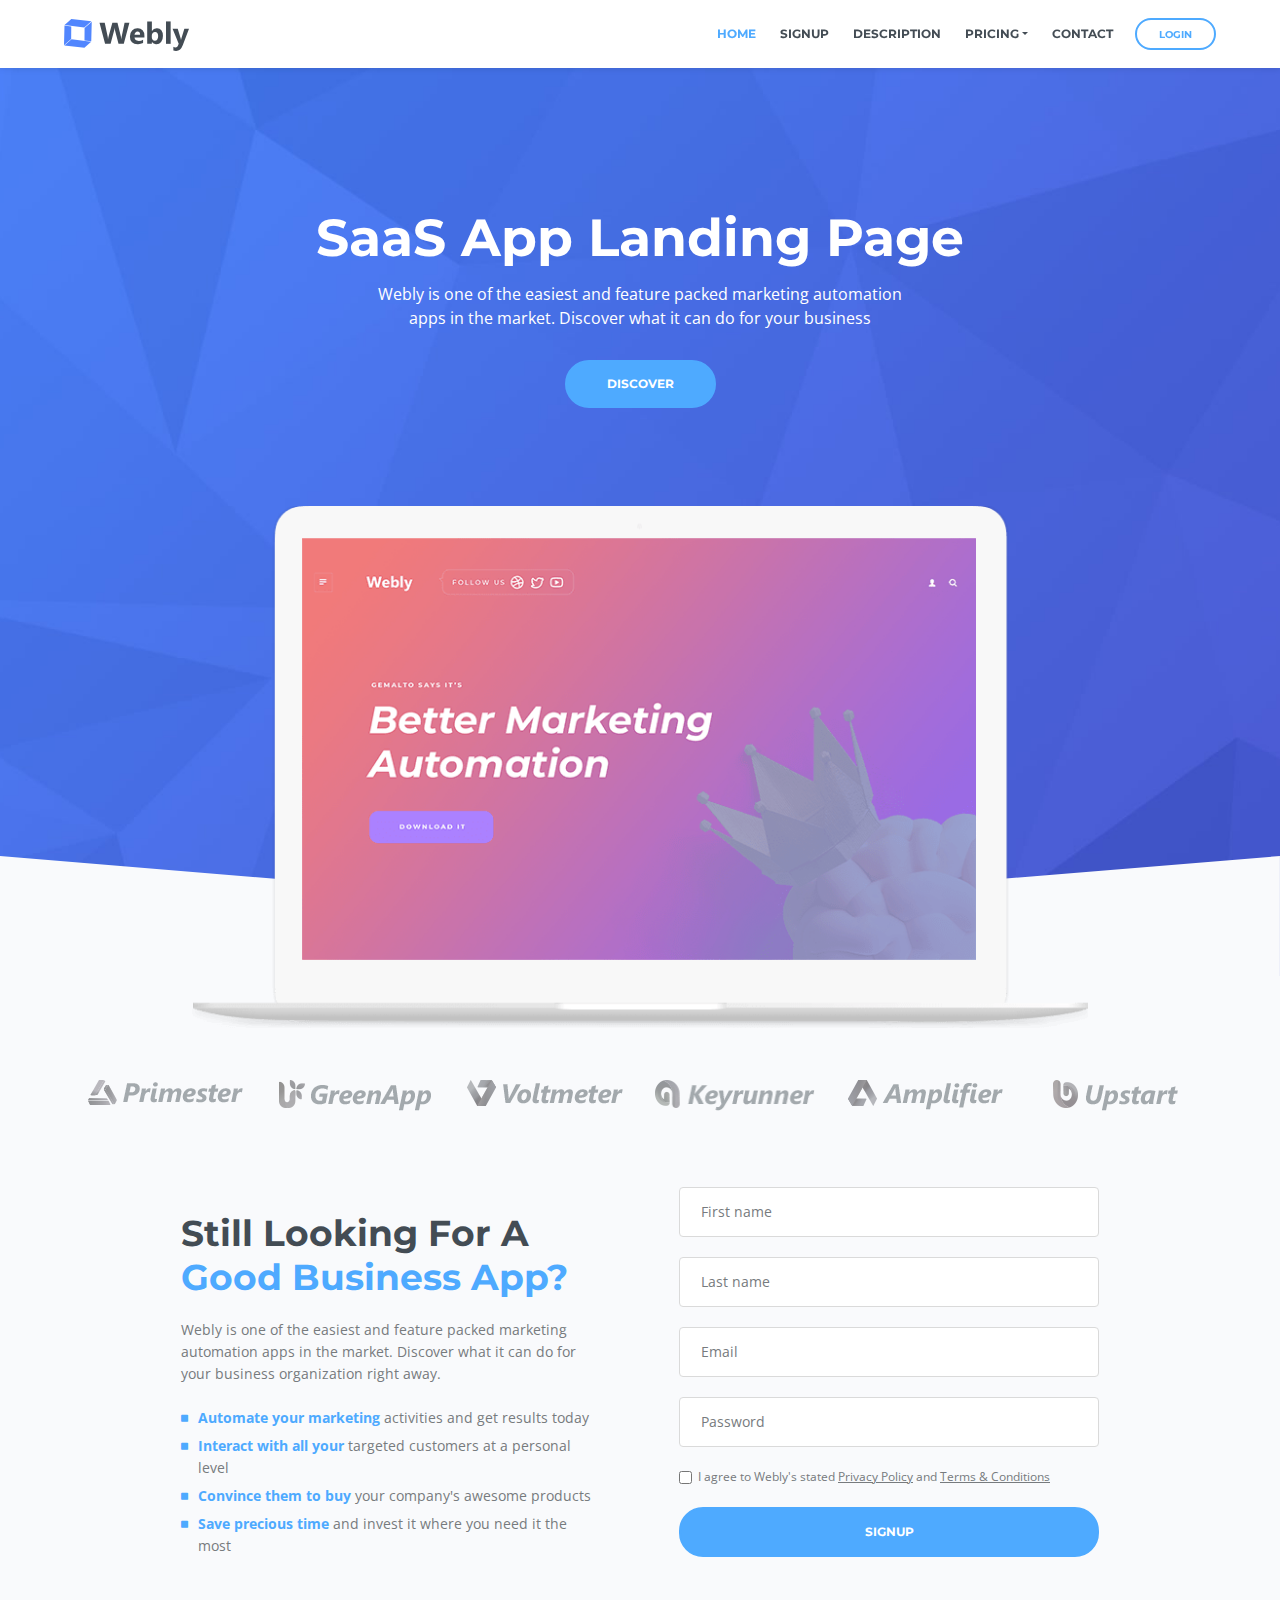
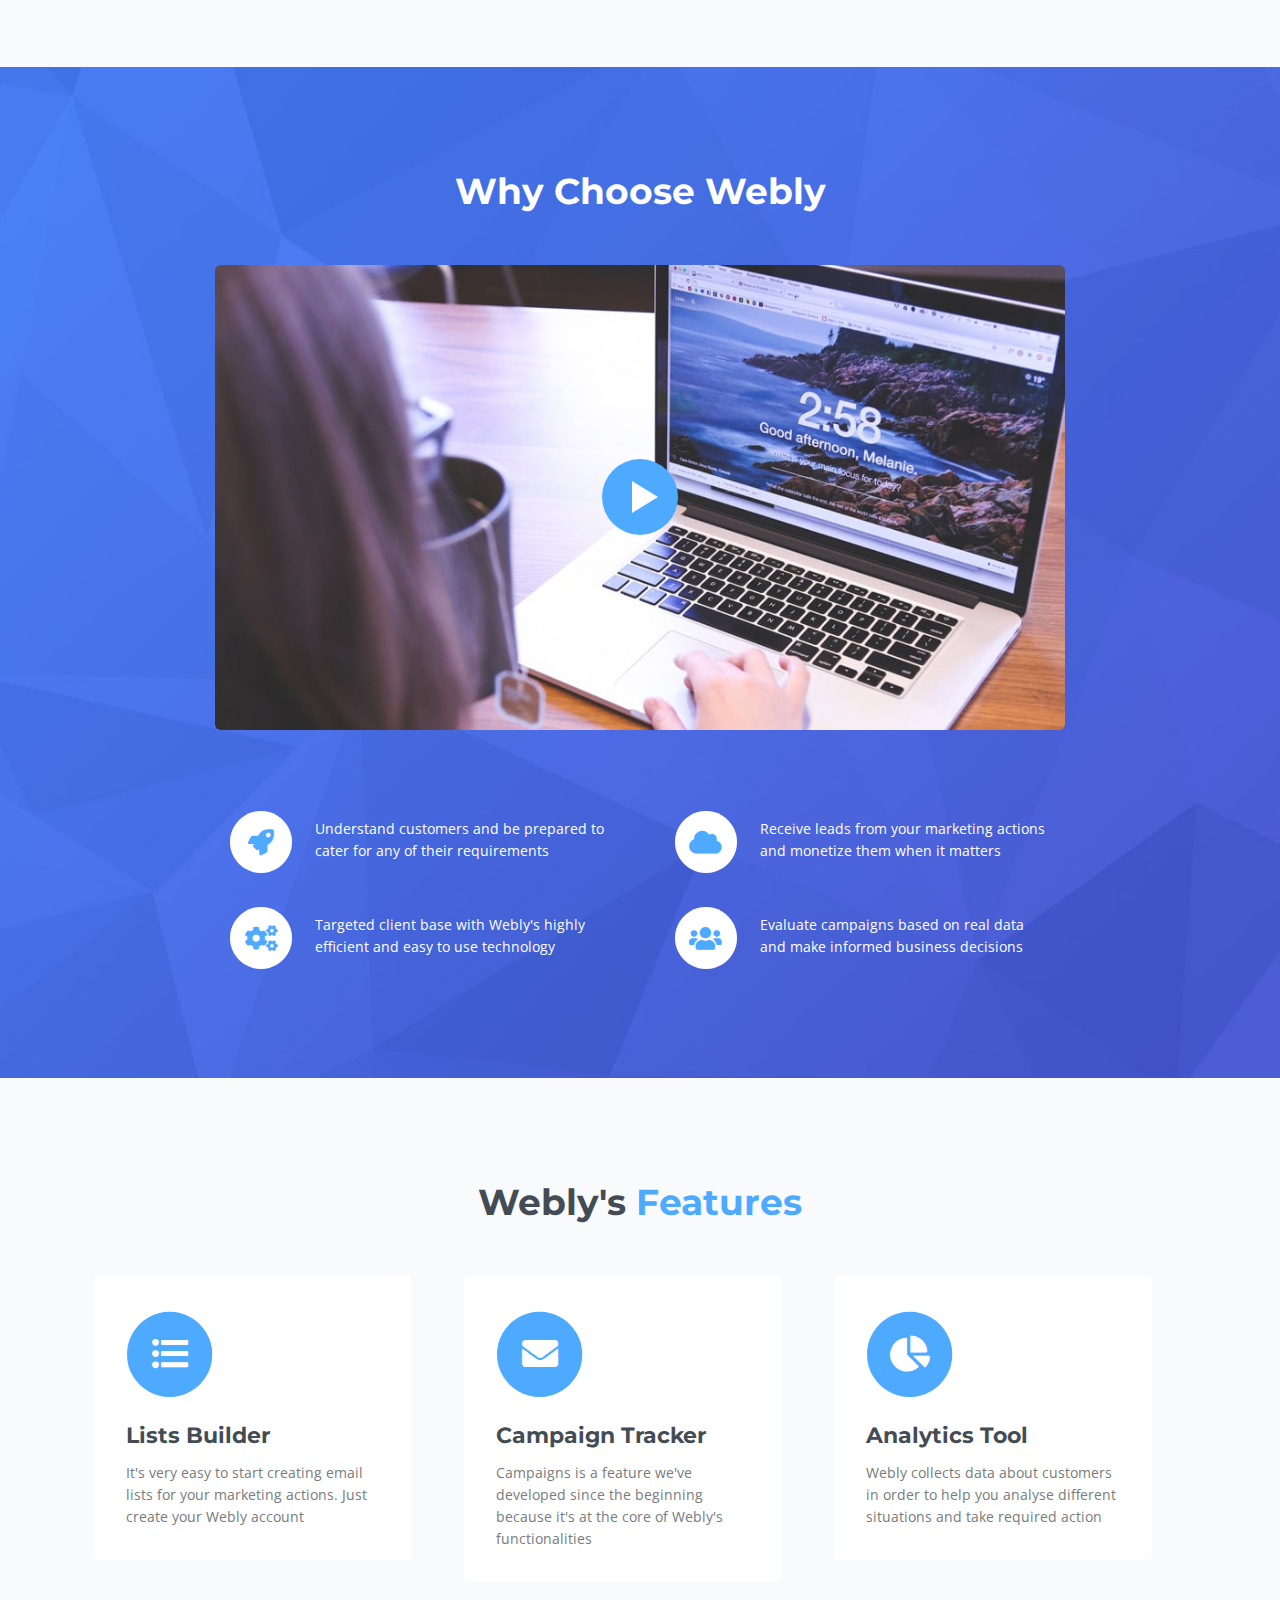
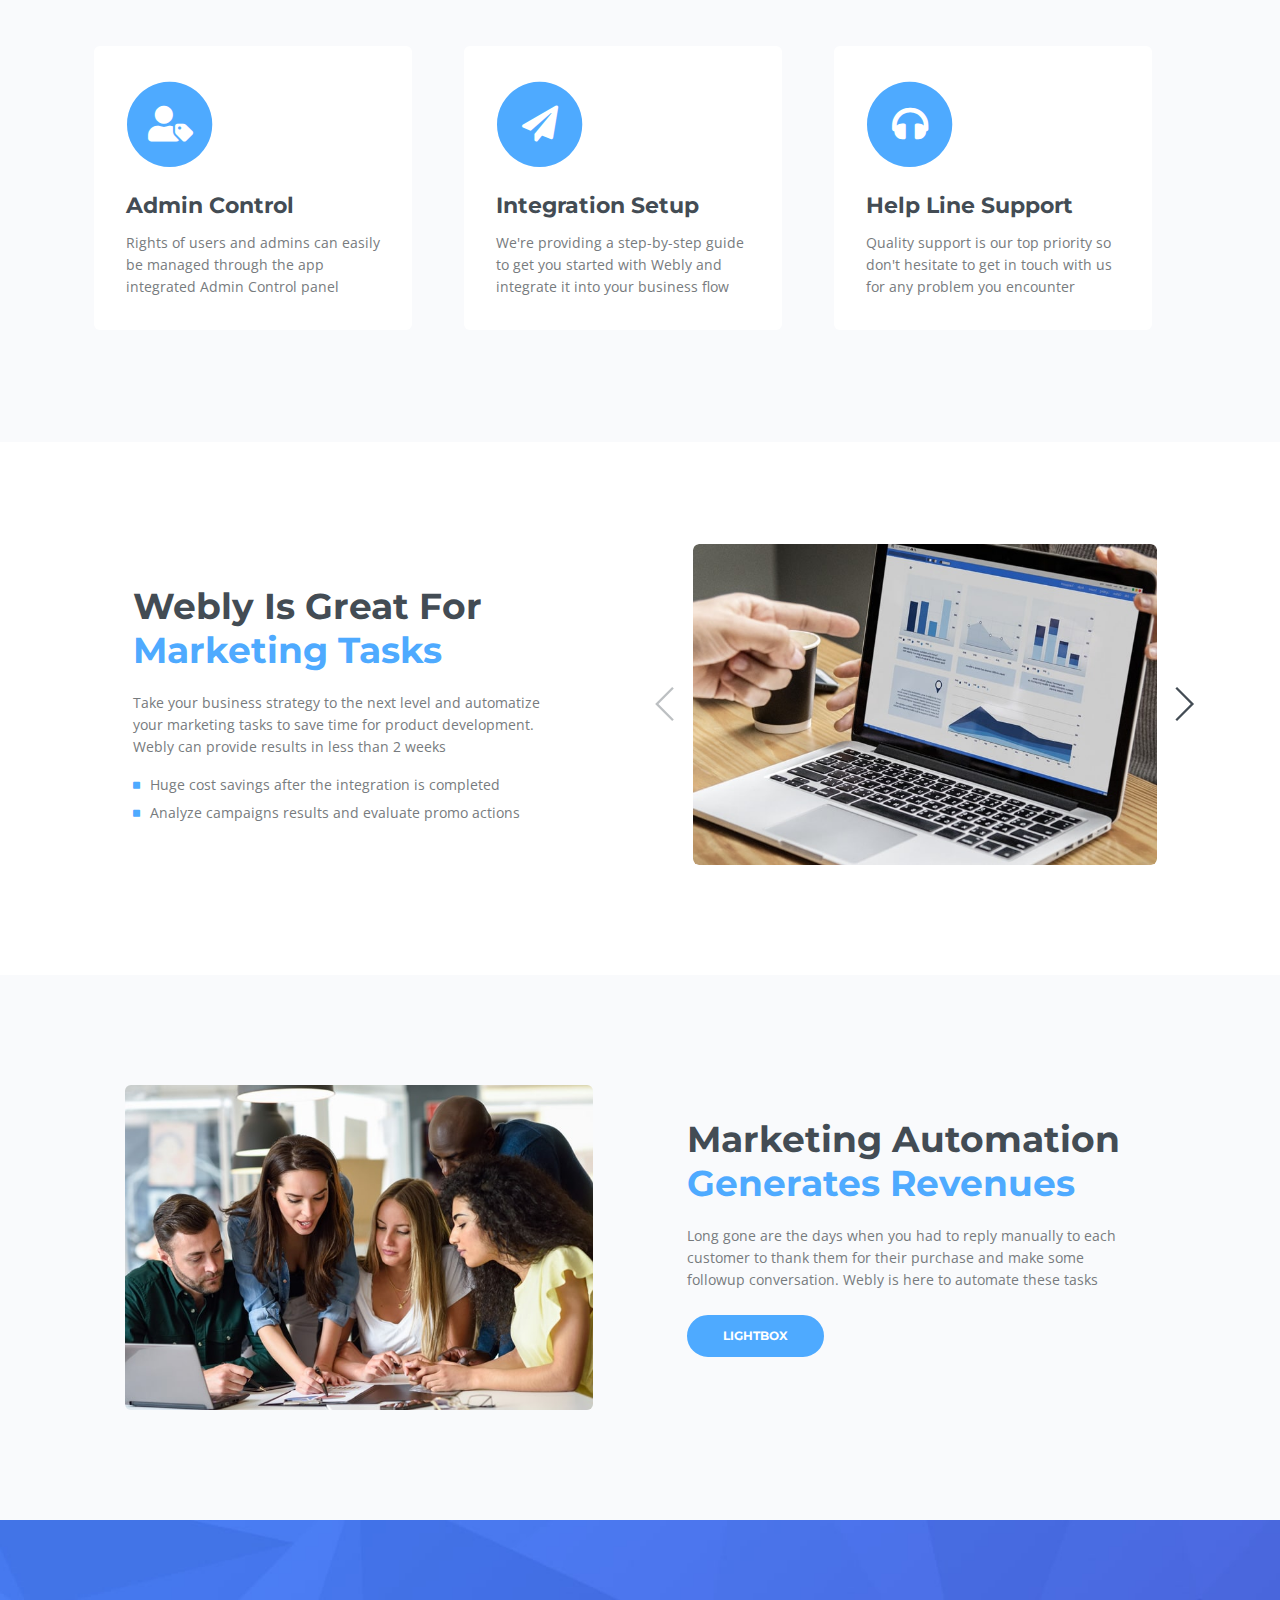
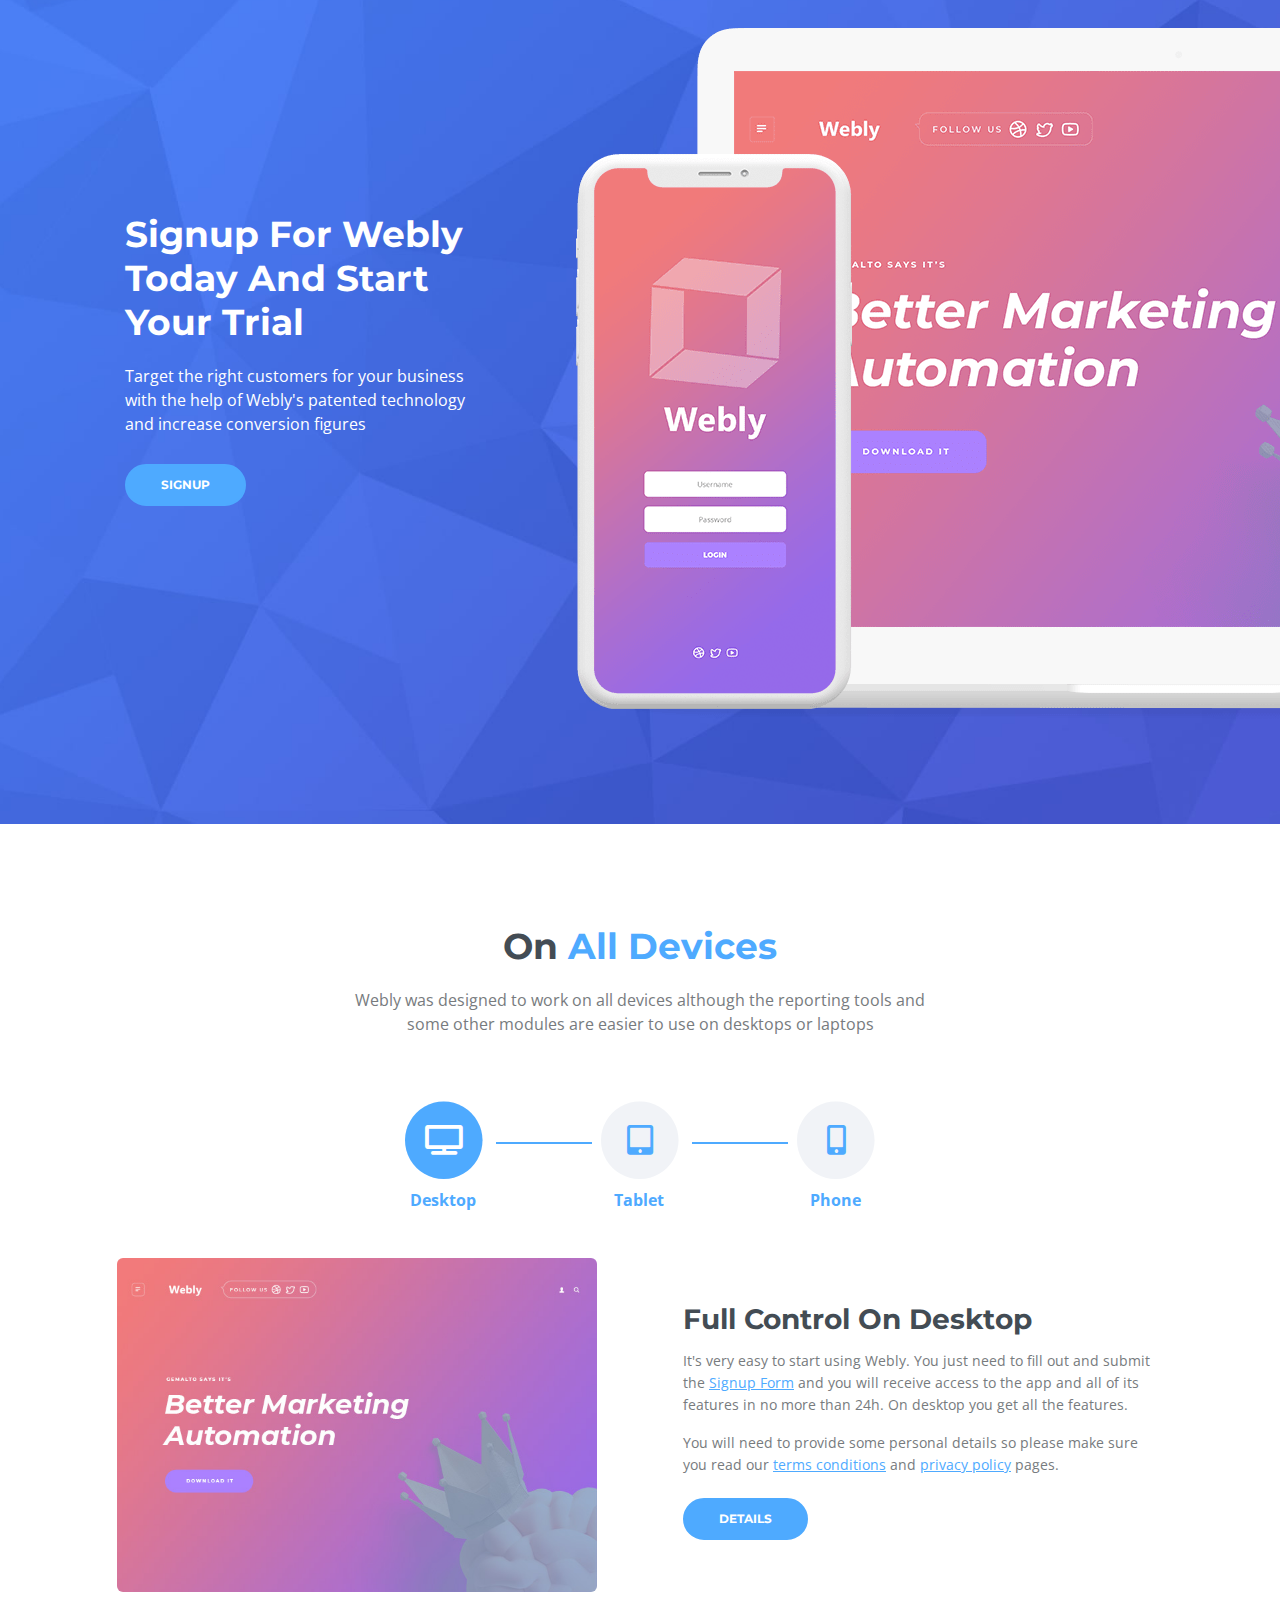
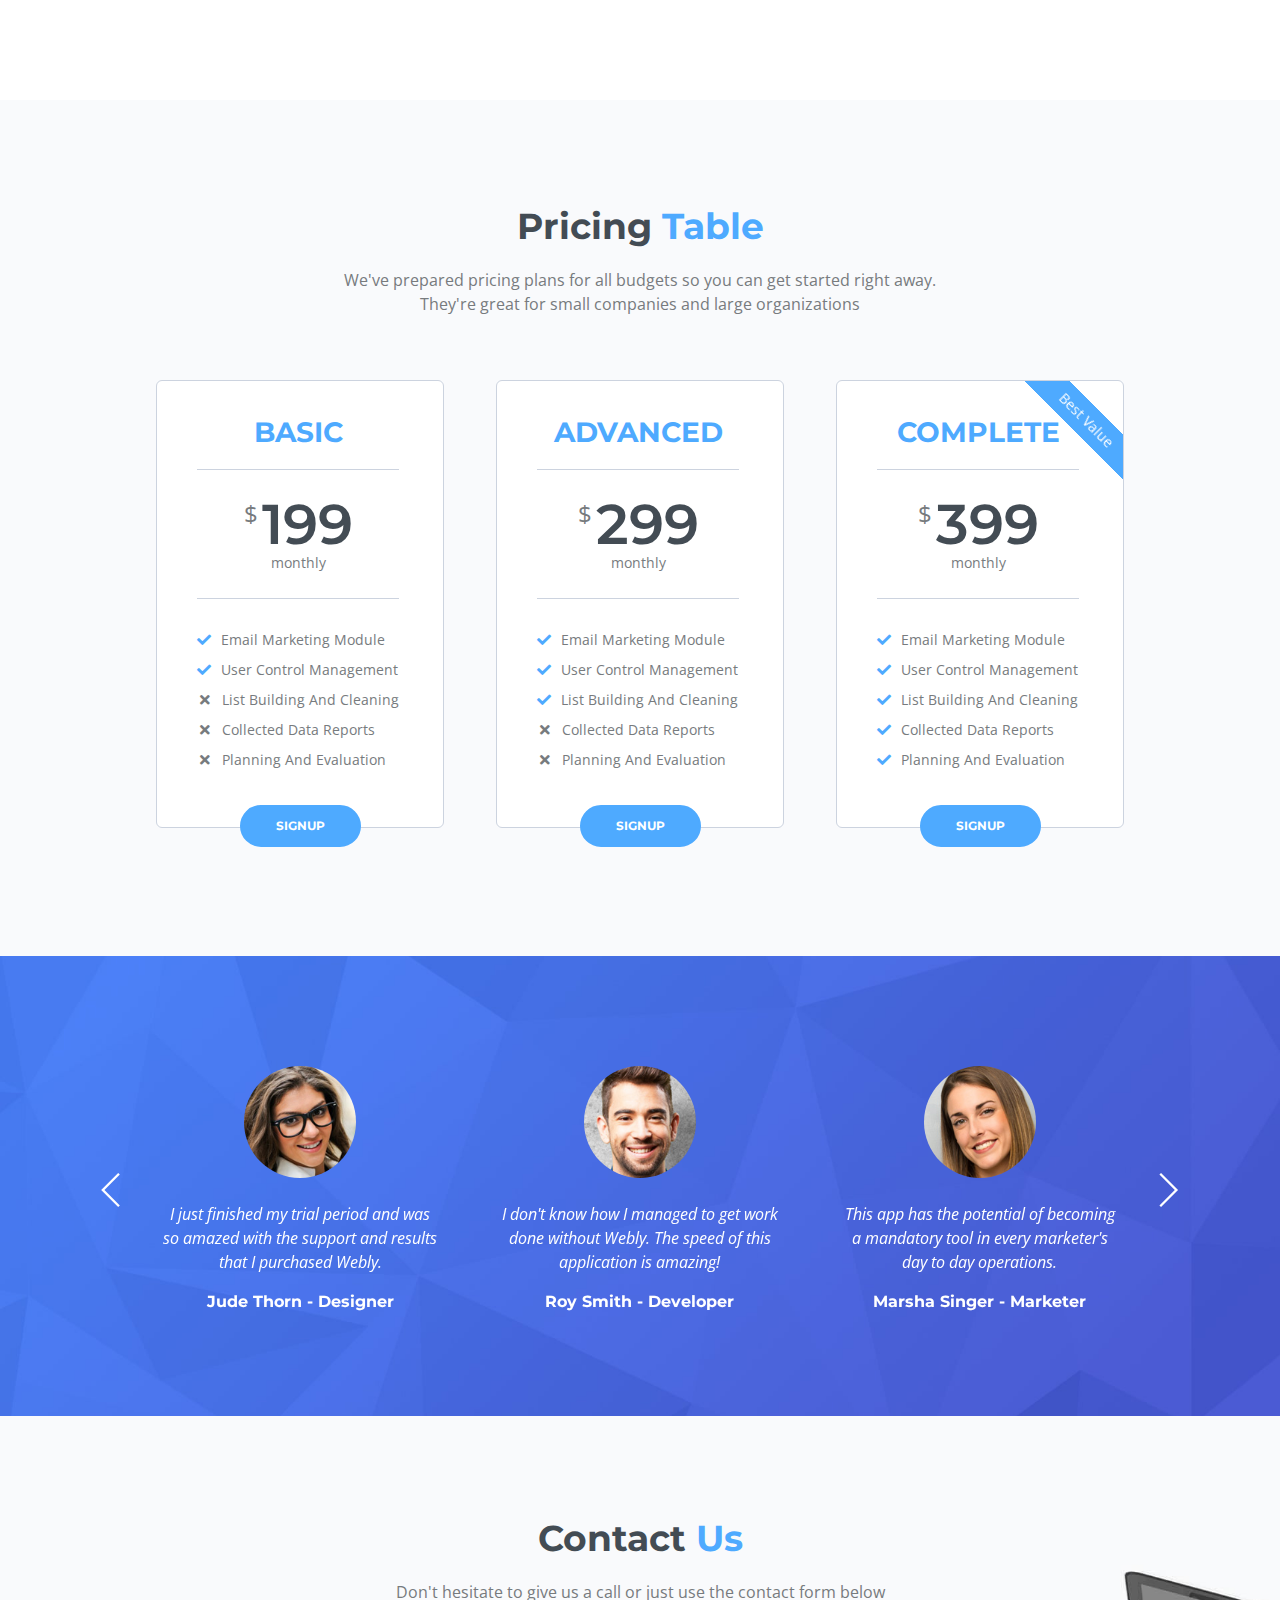
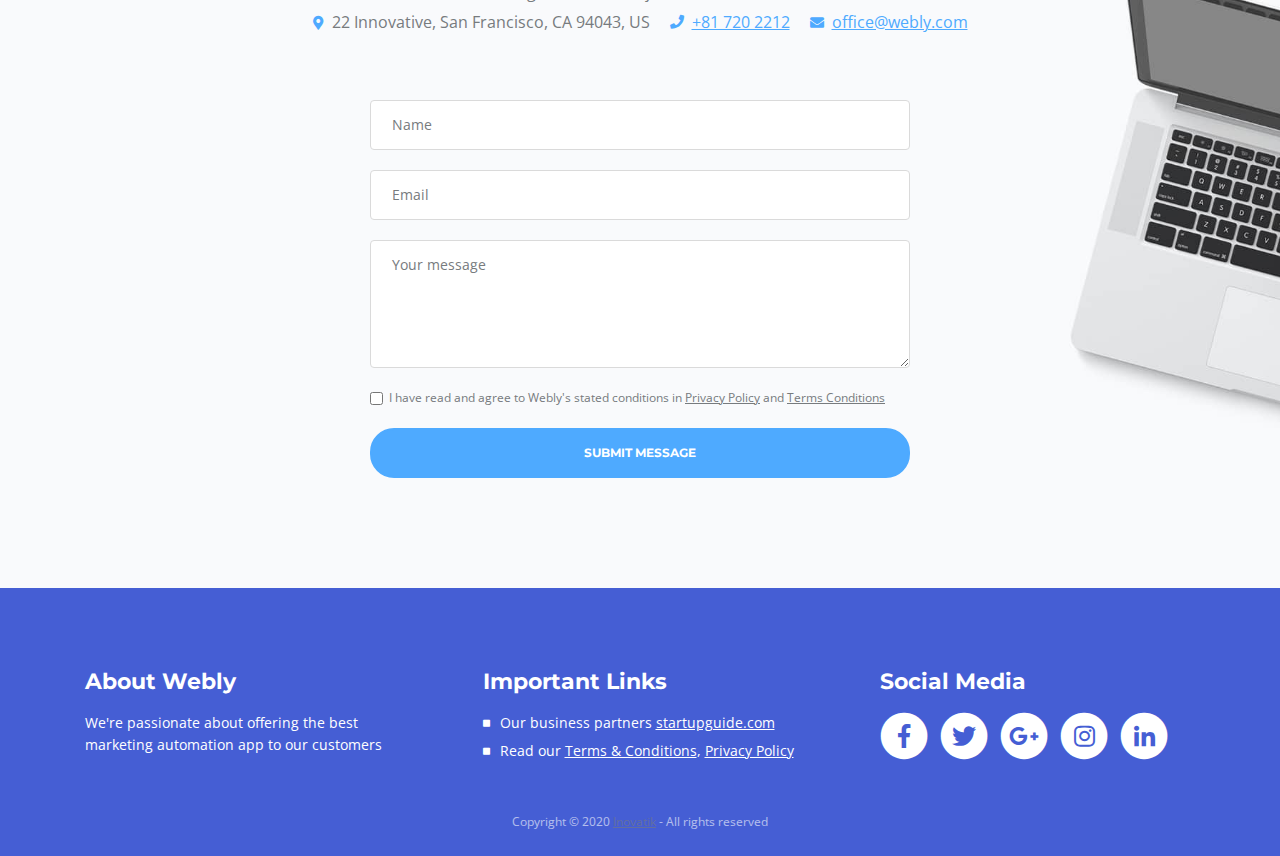
<file: index.html>
<!DOCTYPE html>
<html lang="en">
<head>
    <meta charset="utf-8">
    <meta name="viewport" content="width=device-width, initial-scale=1, shrink-to-fit=no">
    
    <!-- SEO Meta Tags -->
    <meta name="description" content="Webly is a Bootstrap 4 HTML landing page template designed to help you build an efficient online presence for your SaaS app or web app and convert visitors into users.">
    <meta name="author" content="Inovatik">

    <!-- OG Meta Tags to improve the way the post looks when you share the page on LinkedIn, Facebook, Google+ -->
	<meta property="og:site_name" content="" /> <!-- website name -->
	<meta property="og:site" content="" /> <!-- website link -->
	<meta property="og:title" content=""/> <!-- title shown in the actual shared post -->
	<meta property="og:description" content="" /> <!-- description shown in the actual shared post -->
	<meta property="og:image" content="" /> <!-- image link, make sure it's jpg -->
	<meta property="og:url" content="" /> <!-- where do you want your post to link to -->
	<meta property="og:type" content="article" />

    <!-- Website Title -->
    <title>Webly - SaaS App HTML Landing Page Template</title>
	   
    <!-- Styles -->
    <link href="https://fonts.googleapis.com/css?family=Montserrat:400,600,700" rel="stylesheet">
    <link href="https://fonts.googleapis.com/css?family=Open+Sans:400,400i,700,700i" rel="stylesheet">
    <link href="css/bootstrap.css" rel="stylesheet">
    <link href="css/fontawesome-all.css" rel="stylesheet">
    <link href="css/swiper.css" rel="stylesheet">
	<link href="css/magnific-popup.css" rel="stylesheet">
	<link href="css/styles.css" rel="stylesheet">
	
	<!-- Favicon  -->
    <link rel="icon" href="images/favicon.png">
	
	<!-- Global site tag (gtag.js) - Google Analytics -->
<script async src="https://www.googletagmanager.com/gtag/js?id=UA-71758912-1"></script>
<script>
  window.dataLayer = window.dataLayer || [];
  function gtag(){dataLayer.push(arguments);}
  gtag('js', new Date());

  gtag('config', 'UA-71758912-1');
	
</script>

	
</head>
<body data-spy="scroll" data-target=".fixed-top">
    
    <!-- Preloader -->
	<div class="spinner-wrapper">
        <div class="spinner">
            <div class="bounce1"></div>
            <div class="bounce2"></div>
            <div class="bounce3"></div>
        </div>
    </div>
    <!-- end of preloader -->
    

    <!-- Navbar -->
    <nav class="navbar navbar-expand-md navbar-dark navbar-custom fixed-top">
        <!-- Text Logo - Use this if you don't have a graphic logo -->
        <!-- <a class="navbar-brand logo-text page-scroll" href="index.html">Webly</a> -->

        <!-- Image Logo -->
        <a class="navbar-brand logo-image" href="index.html"><img src="images/logo.svg" alt="alternative"></a>
        
        <!-- Mobile Menu Toggle Button -->
        <button class="navbar-toggler" type="button" data-toggle="collapse" data-target="#navbarsExampleDefault" aria-controls="navbarsExampleDefault" aria-expanded="false" aria-label="Toggle navigation">
            <span class="navbar-toggler-awesome fas fa-bars"></span>
            <span class="navbar-toggler-awesome fas fa-times"></span>
        </button>
        <!-- end of mobile menu toggle button -->

        <div class="collapse navbar-collapse" id="navbarsExampleDefault">
            <ul class="navbar-nav ml-auto">
                <li class="nav-item">
                    <a class="nav-link page-scroll" href="#header">HOME <span class="sr-only">(current)</span></a>
                </li>
                <li class="nav-item">
                    <a class="nav-link page-scroll" href="#signup">SIGNUP</a>
                </li>
                <li class="nav-item">
                    <a class="nav-link page-scroll" href="#description">DESCRIPTION</a>
                </li>

                <!-- Dropdown Menu -->          
                <li class="nav-item dropdown">
                    <a class="nav-link dropdown-toggle page-scroll" href="#pricing" id="navbarDropdown" role="button" aria-haspopup="true" aria-expanded="false">PRICING</a>
                    <div class="dropdown-menu" aria-labelledby="navbarDropdown">
                        <a class="dropdown-item" href="project-details.html"><span class="item-text">PROJECT DETAILS</span></a>
                        <div class="dropdown-items-divide-hr"></div>
                        <a class="dropdown-item" href="terms-conditions.html"><span class="item-text">TERMS CONDITIONS</span></a>
                        <div class="dropdown-items-divide-hr"></div>
                        <a class="dropdown-item" href="privacy-policy.html"><span class="item-text">PRIVACY POLICY</span></a>
                    </div>
                </li>
                <!-- end of dropdown menu -->

                <li class="nav-item">
                    <a class="nav-link page-scroll" href="#contact">CONTACT</a>
                </li>
            </ul>
            <span class="nav-item">
                <a class="btn-outline-sm" href="#your-link">LOGIN</a>
            </span>
        </div>
    </nav> <!-- end of navbar -->
    <!-- end of navbar -->


    <!-- Header -->
    <header id="header" class="header">
        <div class="header-content">
            <div class="container">
                <div class="row">
                    <div class="col-lg-12">
                        <h1 class="h1-large">SaaS App Landing Page</h1>
                        <p class="p-large">Webly is one of the easiest and feature packed marketing automation apps in the market. Discover what it can do for your business</p>
                        <a class="btn-solid-lg page-scroll" href="#signup">DISCOVER</a>
                    </div> <!-- end of col -->
                </div> <!-- end of row -->
            </div> <!-- end of container -->
        </div> <!-- end of header-content -->
        <div class="header-overlay">
            <img class="img-fluid" src="images/header-overlay.png" alt="alternative">
        </div>
        <div class="angles">
            <svg id="Layer_1" data-name="Layer 1" xmlns="http://www.w3.org/2000/svg" viewBox="0 0 991 100" preserveAspectRatio="none"><defs><style>.cls-1{fill:#f9fafc;}</style></defs><title>angles-down</title><polygon class="cls-1" points="991 100 0 100 0 0 494 41 991 0 991 100"/></svg>
        </div>
    </header> <!-- end of header -->
    <!-- end of header -->


    <!-- Customers -->
    <div class="slider-1">
        <div class="container">
            <div class="row">
                <div class="col-lg-12">

                    <!-- Image Slider -->
                    <div class="slider-container">
                        <div class="swiper-container image-slider-1">
                            <div class="swiper-wrapper">
                                <div class="swiper-slide">
                                    <img class="img-fluid" src="images/customer-logo-1.png" alt="alternative">
                                </div>
                                <div class="swiper-slide">
                                    <img class="img-fluid" src="images/customer-logo-2.png" alt="alternative">
                                </div>
                                <div class="swiper-slide">
                                    <img class="img-fluid" src="images/customer-logo-3.png" alt="alternative">
                                </div>
                                <div class="swiper-slide">
                                    <img class="img-fluid" src="images/customer-logo-4.png" alt="alternative">
                                </div>
                                <div class="swiper-slide">
                                    <img class="img-fluid" src="images/customer-logo-5.png" alt="alternative">
                                </div>
                                <div class="swiper-slide">
                                    <img class="img-fluid" src="images/customer-logo-6.png" alt="alternative">
                                </div>
                            </div> <!-- end of swiper-wrapper -->
                        </div> <!-- end of swiper container -->
                    </div> <!-- end of slider-container -->
                    <!-- end of image slider -->

                </div> <!-- end of col -->
            </div> <!-- end of row -->
        </div> <!-- end of container -->
    </div> <!-- end of slider-1 -->
    <!-- end of customers -->


    <!-- Signup -->
    <div id="signup" class="form-1">
        <div class="container">
            <div class="row">
                <div class="col-lg-6">
                    <div class="text-container">
                        <h2>Still Looking For A <span class="blue">Good Business App?</span></h2>
                        <p>Webly is one of the easiest and feature packed marketing automation apps in the market. Discover what it can do for your business organization right away.</p>
                        <ul class="list-unstyled li-space-lg">
                            <li class="media">
                                <i class="fas fa-square"></i>
                                <div class="media-body"><strong class="blue">Automate your marketing</strong> activities and get results today</div>
                            </li>
                            <li class="media">
                                <i class="fas fa-square"></i>
                                <div class="media-body"><strong class="blue">Interact with all your</strong> targeted customers at a personal level</div>
                            </li>
                            <li class="media">
                                <i class="fas fa-square"></i>
                                <div class="media-body"><strong class="blue">Convince them to buy</strong> your company's awesome products</div>
                            </li>
                            <li class="media">
                                <i class="fas fa-square"></i>
                                <div class="media-body"><strong class="blue">Save precious time</strong> and invest it where you need it the most</div>
                            </li>
                        </ul>
                    </div> <!-- end of text-container -->
                </div> <!-- end of col -->
                <div class="col-lg-6">

                    <!-- Signup Form -->
                    <div class="form-container">
                        <form id="signupForm" data-toggle="validator" data-focus="false">
                            <div class="form-group">
                                <input type="text" class="form-control-input" id="sfirstname" name="sfirstname" required>
                                <label class="label-control" for="sfirstname">First name</label>
                                <div class="help-block with-errors"></div>
                            </div>
                            <div class="form-group">
                                <input type="text" class="form-control-input" id="slastname" name="slastname" required>
                                <label class="label-control" for="slastname">Last name</label>
                                <div class="help-block with-errors"></div>
                            </div>
                            <div class="form-group">
                                <input type="email" class="form-control-input" id="semail" name="semail" required>
                                <label class="label-control" for="semail">Email</label>
                                <div class="help-block with-errors"></div>
                            </div>
                            <div class="form-group">
                                <input type="text" class="form-control-input" id="spassword" name="spassword" required>
                                <label class="label-control" for="spassword">Password</label>
                                <div class="help-block with-errors"></div>
                            </div>
                            <div class="form-group checkbox">
                                <input type="checkbox" id="sterms" value="Agreed-to-Terms" name="sterms" required>I agree to Webly's stated <a href="privacy-policy.html">Privacy Policy</a> and <a href="terms-conditions.html">Terms & Conditions</a>
                                <div class="help-block with-errors"></div>
                            </div>
                            <div class="form-group">
                                <button type="submit" class="form-control-submit-button">SIGNUP</button>
                            </div>
                            <div class="form-message">
                                <div id="smsgSubmit" class="h3 text-center hidden"></div>
                            </div>
                        </form>
                    </div> <!-- end of form-container -->
                    <!-- end of signup form -->

                </div> <!-- end of col -->
            </div> <!-- end of row -->
        </div> <!-- end of container -->
    </div> <!-- end of form-1 -->
    <!-- end of signup -->


    <!-- Video -->
    <div id="description" class="basic-1">
        <div class="container">
            <div class="row">
                <div class="col-lg-12">
                    <h2>Why Choose Webly</h2>
                </div> <!-- end of col -->
            </div> <!-- end of row -->
            <div class="row">
                <div class="col-lg-12">

                    <!-- Video Preview -->
                    <div class="image-container">
                        <div class="video-wrapper">
                            <a class="popup-youtube" href="https://www.youtube.com/watch?v=fLCjQJCekTs" data-effect="fadeIn">
                                <img class="img-fluid" src="images/video-frame.jpg" alt="alternative">
                                <span class="video-play-button">
                                    <span></span>
                                </span>
                            </a>
                        </div> <!-- end of video-wrapper -->
                    </div> <!-- end of image-container -->
                    <!-- end of video preview -->

                    <div class="area-1">
                        <ul class="list-unstyled">
                            <li class="media">
                                <span class="fa-stack">
                                    <i class="fas fa-circle fa-stack-2x"></i>
                                    <i class="fas fa-rocket fa-stack-1x"></i>
                                </span>
                                <div class="media-body">Understand customers and be prepared to cater for any of their requirements</div>
                            </li>
                            <li class="media">
                                <span class="fa-stack">
                                    <i class="fas fa-circle fa-stack-2x"></i>
                                    <i class="fas fa-cogs fa-stack-1x"></i>
                                </span>
                                <div class="media-body">Targeted client base with Webly's highly efficient and easy to use technology</div>
                            </li>
                        </ul>
                    </div> <!-- end of area-1 -->
                    <div class="area-2">
                        <ul class="list-unstyled">
                            <li class="media">
                                <span class="fa-stack">
                                    <i class="fas fa-circle fa-stack-2x"></i>
                                    <i class="fas fa-cloud fa-stack-1x"></i>
                                </span>
                                <div class="media-body">Receive leads from your marketing actions and monetize them when it matters</div>
                            </li>
                            <li class="media">
                                <span class="fa-stack">
                                    <i class="fas fa-circle fa-stack-2x"></i>
                                    <i class="fas fa-users fa-stack-1x"></i>
                                </span>
                                <div class="media-body">Evaluate campaigns based on real data and make informed business decisions</div>
                            </li>
                        </ul>
                    </div> <!-- end of area-2 -->

                </div> <!-- end of col -->
            </div> <!-- end of row -->
        </div> <!-- end of container -->
    </div> <!-- end of basic-1 -->
    <!-- end of video -->


    <!-- Features -->
    <div class="cards-1">
        <div class="container">
            <div class="row">
                <div class="col-lg-12">
                    <h2>Webly's <span class="blue">Features</span></h2>
                    <div class="cards-container">
                </div> <!-- end of col -->
            </div> <!-- end of row -->
            <div class="row">
                <div class="col-lg-12">
                    
                        <!-- Card -->
                        <div class="card">
                            <span class="fa-stack">
                                <i class="fas fa-circle fa-stack-2x"></i>
                                <i class="fas fa-list-ul fa-stack-1x"></i>
                            </span>
                            <div class="card-body">
                                <h4 class="card-title">Lists Builder</h4>
                                <p>It's very easy to start creating email lists for your marketing actions. Just create your Webly account </p>
                            </div>
                        </div>
                        <!-- end of card -->

                        <!-- Card -->
                        <div class="card">
                            <span class="fa-stack">
                                <i class="fas fa-circle fa-stack-2x"></i>
                                <i class="fas fa-envelope fa-stack-1x"></i>
                            </span>
                            <div class="card-body">
                                <h4 class="card-title">Campaign Tracker</h4>
                                <p>Campaigns is a feature we've developed since the beginning because it's at the core of Webly's functionalities</p>
                            </div>
                        </div>
                        <!-- end of card -->

                        <!-- Card -->
                        <div class="card">
                            <span class="fa-stack">
                                <i class="fas fa-circle fa-stack-2x"></i>
                                <i class="fas fa-chart-pie fa-stack-1x"></i>
                            </span>
                            <div class="card-body">
                                <h4 class="card-title">Analytics Tool</h4>
                                <p>Webly collects data about customers in order to help you analyse different situations and take required action</p>
                            </div>
                        </div>
                        <!-- end of card -->

                        <!-- Card -->
                        <div class="card">
                            <span class="fa-stack">
                                <i class="fas fa-circle fa-stack-2x"></i>
                                <i class="fas fa-user-tag fa-stack-1x"></i>
                            </span>
                            <div class="card-body">
                                <h4 class="card-title">Admin Control</h4>
                                <p>Rights of users and admins can easily be managed through the app integrated Admin Control panel</p>
                            </div>
                        </div>
                        <!-- end of card -->

                        <!-- Card -->
                        <div class="card">
                            <span class="fa-stack">
                                <i class="fas fa-circle fa-stack-2x"></i>
                                <i class="fas fa-paper-plane fa-stack-1x"></i>
                            </span>
                            <div class="card-body">
                                <h4 class="card-title">Integration Setup</h4>
                                <p>We're providing a step-by-step guide to get you started with Webly and integrate it into your business flow</p>
                            </div>
                        </div>
                        <!-- end of card -->

                        <!-- Card -->
                        <div class="card">
                            <span class="fa-stack">
                                <i class="fas fa-circle fa-stack-2x"></i>
                                <i class="fas fa-headphones fa-stack-1x"></i>
                            </span>
                            <div class="card-body">
                                <h4 class="card-title">Help Line Support</h4>
                                <p>Quality support is our top priority so don't hesitate to get in touch with us for any problem you encounter</p>
                            </div>
                        </div>
                        <!-- end of card -->

                    </div> <!-- end of cards-container -->
                </div> <!-- end of col -->
            </div> <!-- end of row -->
        </div> <!-- end of container -->
    </div> <!-- end of cards-1 -->
    <!-- end of features -->


    <!-- Details 1 -->
    <div class="slider-2">
        <div class="container">
            <div class="row">
                <div class="col-lg-6">
                    <div class="text-container">
                        <h2>Webly Is Great For <span class="blue">Marketing Tasks</span></h2>
                        <p>Take your business strategy to the next level and automatize your marketing tasks to save time for product development. Webly can provide results in less than 2 weeks</p>
                        <ul class="list-unstyled li-space-lg">
                            <li class="media">
                                <i class="fas fa-square"></i>
                                <div class="media-body">Huge cost savings after the integration is completed</div>
                            </li>
                            <li class="media">
                                <i class="fas fa-square"></i>
                                <div class="media-body">Analyze campaigns results and evaluate promo actions</div>
                            </li>
                        </ul>
                    </div> <!-- end of text-container -->
                </div> <!-- end of col -->
                <div class="col-lg-6">
                    
                    <!-- Image Slider -->
                    <div class="slider-container">
                        <div class="swiper-container image-slider-2">
                            <div class="swiper-wrapper">
                                
                                <!-- Slide -->
                                <div class="swiper-slide" >
                                    <div class="image-container">
                                        <a class="popup-link" href="images/details-slide-1.jpg" data-effect="fadeIn">
                                            <img class="img-fluid" src="images/details-slide-1.jpg" alt="alternative">
                                        </a>
                                    </div> 
                                </div>
                                <!-- end of slide -->

                                <!-- Slide -->
                                <div class="swiper-slide">
                                    <div class="image-container">
                                        <a class="popup-link" href="images/details-slide-2.jpg" data-effect="fadeIn">
                                            <img class="img-fluid" src="images/details-slide-2.jpg" alt="alternative">
                                        </a>
                                    </div> 
                                </div>
                                <!-- end of slide -->

                                <!-- Slide -->
                                <div class="swiper-slide">
                                    <div class="image-container">
                                        <a class="popup-link" href="images/details-slide-3.jpg" data-effect="fadeIn">
                                            <img class="img-fluid" src="images/details-slide-3.jpg" alt="alternative">
                                        </a>
                                    </div> 
                                </div>
                                <!-- end of slide -->

                            </div> <!-- end of swiper-wrapper -->
                            
                            <!-- Add Arrows -->
                            <div class="swiper-button-next"></div>
                            <div class="swiper-button-prev"></div>
                            <!-- end of add arrows -->
                            
                        </div> <!-- end of swiper-container -->
                    </div> <!-- end of slider-container -->
                    <!-- end of image slider -->

                </div> <!-- end of col -->
            </div> <!-- end of row -->
        </div> <!-- end of container -->
    </div> <!-- end of slider-2 -->
    <!-- end of details 1 -->


    <!-- Details 2 -->
    <div class="basic-2">
        <div class="container">
            <div class="row">
                <div class="col-lg-6">
                    <div class="image-container">
                        <img class="img-fluid" src="images/details-2.jpg" alt="alternative">
                    </div> <!-- end of image-container -->
                </div> <!-- end of col -->
                <div class="col-lg-6">
                    <div class="text-container">
                        <h2>Marketing Automation <span class="blue">Generates Revenues</span></h2>
                        <p>Long gone are the days when you had to reply manually to each customer to thank them for their purchase and make some followup conversation. Webly is here to automate these tasks</p>
                        <a class="btn-solid-reg popup-with-move-anim" href="#details-lightbox">LIGHTBOX</a>
                    </div> <!-- end of text-container -->
                </div> <!-- end of col -->
            </div> <!-- end of row -->
        </div> <!-- end of container -->
    </div> <!-- end of basic-2 -->
    <!-- end of details 2 -->


    <!-- Details Lightbox -->
	<div id="details-lightbox" class="lightbox-basic zoom-anim-dialog mfp-hide">
        <div class="container">
            <div class="row">
                <button title="Close (Esc)" type="button" class="mfp-close x-button">×</button>
                <div class="col-lg-8">
                    <img src="images/details-lightbox.jpg" alt="alternative">
                </div> <!-- end of col -->
                <div class="col-lg-4">
                    <h3>Emailing Module</h3>
                    <hr>
                    <h5>Core feature</h5>
                    <p>The emailing module basically will speed up your email marketing operations while offering more subscriber control.</p>
                    <p>Do you need to build lists for your email campaigns? It just got easier with Webly.</p>
                    <ul class="list-unstyled li-space-lg">
                        <li class="media">
                            <i class="fas fa-square"></i><div class="media-body">List building framework</div>
                        </li>
                        <li class="media">
                            <i class="fas fa-square"></i><div class="media-body">Easy database browsing</div>
                        </li>
                        <li class="media">
                            <i class="fas fa-square"></i><div class="media-body">User administration</div>
                        </li>
                        <li class="media">
                            <i class="fas fa-square"></i><div class="media-body">Automate user signup</div>
                        </li>
                        <li class="media">
                            <i class="fas fa-square"></i><div class="media-body">Quick formatting tools</div>
                        </li>
                        <li class="media">
                            <i class="fas fa-square"></i><div class="media-body">Fast email checking</div>
                        </li>
                    </ul>
                    <a class="btn-solid-reg mfp-close page-scroll" href="#signup">SIGNUP</a> <a class="btn-outline-reg mfp-close as-button" href="#screenshots">BACK</a>
                </div> <!-- end of col -->
            </div> <!-- end of row -->
        </div> <!-- end of container -->
    </div> <!-- end of lightbox-basic -->
    <!-- end of details lightbox -->


    <!-- Invitation -->
    <div class="basic-3">
        <div class="container">
            <div class="row">
                <div class="col-lg-5">
                    <div class="text-container">
                        <h2>Signup For Webly Today And Start Your Trial</h2>
                        <p class="p-large">Target the right customers for your business with the help of Webly's patented technology and increase conversion figures</p>
                        <a class="btn-solid-reg page-scroll" href="#signup">SIGNUP</a>
                    </div> <!-- end of text-container -->
                </div> <!-- end of col -->
                <div class="col-lg-7 image-container clearfix">
                    <div class="image-wrapper">
                        <img class="img-fluid" src="images/invitation-macbook-and-iphone.png" alt="alternative">
                    </div>
                </div> <!-- end of col -->
            </div> <!-- end of row -->
        </div> <!-- end of container -->
    </div> <!-- end of basic-3 -->
    <!-- end of invitation -->


    <!-- Platforms -->
    <div class="tabs">
        <div class="container">
            <div class="row">
                <div class="col-lg-12">
                    <h2>On <span class="blue">All Devices</span></h2>
                    <p class="p-heading p-large">Webly was designed to work on all devices although the reporting tools and some other modules are easier to use on desktops or laptops</p>
                </div> <!-- end of col -->
            </div> <!-- end of row -->
            <div class="row">
                <div class="col-lg-12">

                    <!-- Tabs Links -->
                    <ul class="nav nav-tabs" id="weblyTabs" role="tablist">
                        <li class="nav-item">
                            <a class="nav-link active" id="nav-tab-1" data-toggle="tab" href="#tab-1" role="tab" aria-controls="tab-1" aria-selected="true">
                                <span class="fa-stack">
                                    <i class="fas fa-circle fa-stack-2x"></i>
                                    <i class="fas fa-tv fa-stack-1x"></i>
                                </span>
                                <span class="link-text"><strong>Desktop</strong></span>
                            </a>
                            <hr class="tabs-line">
                        </li>
                        <li class="nav-item">
                            <a class="nav-link" id="nav-tab-2" data-toggle="tab" href="#tab-2" role="tab" aria-controls="tab-2" aria-selected="false">
                                <span class="fa-stack">
                                    <i class="fas fa-circle fa-stack-2x"></i>
                                    <i class="fas fa-tablet-alt fa-stack-1x"></i>
                                </span>
                                <span class="link-text"><strong>Tablet</strong></span>
                            </a>
                            <hr class="tabs-line">
                        </li>
                        <li class="nav-item">
                            <a class="nav-link" id="nav-tab-3" data-toggle="tab" href="#tab-3" role="tab" aria-controls="tab-3" aria-selected="false">
                                <span class="fa-stack">
                                    <i class="fas fa-circle fa-stack-2x"></i>
                                    <i class="fas fa-mobile-alt fa-stack-1x"></i>
                                </span>
                                <span class="link-text"><strong>Phone</strong></span>
                            </a>
                        </li>
                    </ul>
                    <!-- end of tabs links -->

                    <!-- Tabs Content -->
                    <div class="tab-content" id="weblyTabsContent">
                        
                        <!-- Tab 1 -->
                        <div class="tab-pane fade show active" id="tab-1" role="tabpanel" aria-labelledby="tab-1">
                            <div class="row">
                                <div class="col-lg-6">
                                    <div class="image-container">
                                        <img class="img-fluid" src="images/platforms-tab-1.jpg" alt="alternative">
                                    </div> <!-- end of image-container -->
                                </div> <!-- end of col -->
                                <div class="col-lg-6">
                                    <div class="text-container">
                                        <h3>Full Control On Desktop</h3>
                                        <p>It's very easy to start using Webly. You just need to fill out and submit the <a class="blue page-scroll" href="#signup">Signup Form</a> and you will receive access to the app and all of its features in no more than 24h. On desktop you get all the features.</p>
                                        <p>You will need to provide some personal details so please make sure you read our <a class="blue" href="terms-conditions.html">terms conditions</a> and <a class="blue" href="privacy-policy.html">privacy policy</a> pages.</p>
                                        <a class="btn-solid-reg page-scroll" href="project-details.html">DETAILS</a>
                                    </div> <!-- end of text-container -->
                                </div> <!-- end of col -->
                            </div> <!-- end of row -->
                        </div> <!-- end of tab-pane -->
                        <!-- end of tab 1 -->

                        <!-- Tab 2 -->
                        <div class="tab-pane fade" id="tab-2" role="tabpanel" aria-labelledby="tab-2">
                            <div class="row">
                                <div class="col-lg-6">
                                    <div class="text-container">
                                        <h3>Great Features On Table</h3>
                                        <p>Campaigns is a feature we've developed since the beginning because it's at the core of Webly and basically to any marketing activity focused on results. It works on tablet too.</p>
                                        <p>To sign up for Webly you just need to fill out and submit the <a class="blue page-scroll" href="#signup">Signup Form</a> and you get access to 14 days of free trial.</p>
                                        <a class="btn-solid-reg page-scroll" href="project-details.html">DETAILS</a> <a class="btn-outline-reg" href="privacy-policy.html">PRIVACY</a>
                                    </div> <!-- end of text-container -->
                                </div> <!-- end of col -->
                                <div class="col-lg-6">
                                    <div class="image-container">
                                        <img class="img-fluid" src="images/platforms-tab-2.jpg" alt="alternative">
                                    </div> <!-- end of image-container -->
                                </div> <!-- end of col -->
                            </div> <!-- end of row -->
                        </div> <!-- end of tab-pane -->
                        <!-- end of tab 2 -->

                        <!-- Tab 3 -->
                        <div class="tab-pane fade" id="tab-3" role="tabpanel" aria-labelledby="tab-3">
                            <div class="row">
                                <div class="col-lg-6">
                                    <div class="image-container">
                                        <img class="img-fluid" src="images/platforms-tab-3.jpg" alt="alternative">
                                    </div> <!-- end of image-container -->
                                </div> <!-- end of col -->
                                <div class="col-lg-6">
                                    <div class="text-container">
                                        <h3>Reports & Analytics Tools</h3>
                                        <p>Analytics is a feature we've developed since the beginning because it's at the core of Webly and basically to any marketing activity focused on results. Also the learning curve is not very steep.</p>
                                        <ul class="list-unstyled li-space-lg">
                                            <li class="media">
                                                <i class="fas fa-square"></i>
                                                <div class="media-body">Fill out and submit the form to create your user</div>
                                            </li>
                                            <li class="media">
                                                <i class="fas fa-square"></i>
                                                <div class="media-body">Use the app and all of its features for 2 weeks</div>
                                            </li>
                                            <li class="media">
                                                <i class="fas fa-square"></i>
                                                <div class="media-body">Before the end of the trial we will contact you</div>
                                            </li>
                                        </ul>
                                        <a class="blue" href="project-details.html">Read More >></a>
                                    </div> <!-- end of text-container -->
                                </div> <!-- end of col -->
                            </div> <!-- end of row -->
                        </div> <!-- end of tab-pane -->
                        <!-- end of tab 3 -->

                    </div> <!-- end of tab-content -->
                    <!-- end of tabs content -->

                </div> <!-- end of col -->
            </div> <!-- end of row -->
        </div> <!-- end of container -->
    </div> <!-- end of tabs -->
    <!-- end of platforms -->


    <!-- Pricing -->
    <div id="pricing" class="cards-2">
        <div class="container">
            <div class="row">
                <div class="col-lg-12">
                    <h2>Pricing <span class="blue">Table</span></h2>
                    <p class="p-heading p-large">We've prepared pricing plans for all budgets so you can get started right away. They're great for small companies and large organizations</p>
                </div> <!-- end of col -->
            </div> <!-- end of row -->
            <div class="row">
                <div class="col-lg-12">

                    <!-- Card-->
                    <div class="card">
                        <div class="card-body">
                            <div class="card-title">BASIC</div>
                            <hr class="cell-divide-hr">
                            <div class="price"><span class="currency">$</span><span class="value">199</span></div>
                            <div class="frequency">monthly</div>
                            <hr class="cell-divide-hr">
                            <ul class="list-unstyled li-space-lg">
                                <li class="media">
                                    <i class="fas fa-check"></i><div class="media-body">Email Marketing Module</div>
                                </li>
                                <li class="media">
                                    <i class="fas fa-check"></i><div class="media-body">User Control Management</div>
                                </li>
                                <li class="media">
                                    <i class="fas fa-times"></i><div class="media-body">List Building And Cleaning</div>
                                </li>
                                <li class="media">
                                    <i class="fas fa-times"></i><div class="media-body">Collected Data Reports</div>
                                </li>
                                <li class="media">
                                    <i class="fas fa-times"></i><div class="media-body">Planning And Evaluation</div>
                                </li>
                            </ul>
                            <div class="button-wrapper">
                                <a class="btn-solid-reg page-scroll" href="#signup">SIGNUP</a>
                            </div>
                        </div>
                    </div> <!-- end of card -->
                    <!-- end of card -->

                    <!-- Card-->
                    <div class="card">
                        <div class="card-body">
                            <div class="card-title">ADVANCED</div>
                            <hr class="cell-divide-hr">
                            <div class="price"><span class="currency">$</span><span class="value">299</span></div>
                            <div class="frequency">monthly</div>
                            <hr class="cell-divide-hr">
                            <ul class="list-unstyled li-space-lg">
                                <li class="media">
                                    <i class="fas fa-check"></i><div class="media-body">Email Marketing Module</div>
                                </li>
                                <li class="media">
                                    <i class="fas fa-check"></i><div class="media-body">User Control Management</div>
                                </li>
                                <li class="media">
                                    <i class="fas fa-check"></i><div class="media-body">List Building And Cleaning</div>
                                </li>
                                <li class="media">
                                    <i class="fas fa-times"></i><div class="media-body">Collected Data Reports</div>
                                </li>
                                <li class="media">
                                    <i class="fas fa-times"></i><div class="media-body">Planning And Evaluation</div>
                                </li>
                            </ul>
                            <div class="button-wrapper">
                                <a class="btn-solid-reg page-scroll" href="#signup">SIGNUP</a>
                            </div>
                        </div>
                    </div> <!-- end of card -->
                    <!-- end of card -->

                    <!-- Card-->
                    <div class="card">
                        <div class="label">
                            <p class="best-value">Best Value</p>
                        </div>
                        <div class="card-body">
                            <div class="card-title">COMPLETE</div>
                            <hr class="cell-divide-hr">
                            <div class="price"><span class="currency">$</span><span class="value">399</span></div>
                            <div class="frequency">monthly</div>
                            <hr class="cell-divide-hr">
                            <ul class="list-unstyled li-space-lg">
                                <li class="media">
                                    <i class="fas fa-check"></i><div class="media-body">Email Marketing Module</div>
                                </li>
                                <li class="media">
                                    <i class="fas fa-check"></i><div class="media-body">User Control Management</div>
                                </li>
                                <li class="media">
                                    <i class="fas fa-check"></i><div class="media-body">List Building And Cleaning</div>
                                </li>
                                <li class="media">
                                    <i class="fas fa-check"></i><div class="media-body">Collected Data Reports</div>
                                </li>
                                <li class="media">
                                    <i class="fas fa-check"></i><div class="media-body">Planning And Evaluation</div>
                                </li>
                            </ul>
                            <div class="button-wrapper">
                                <a class="btn-solid-reg page-scroll" href="#signup">SIGNUP</a>
                            </div>
                        </div>
                    </div> <!-- end of card -->
                    <!-- end of card -->

                </div> <!-- end of col -->
            </div> <!-- end of row -->
        </div> <!-- end of container -->
    </div> <!-- end of cards-2 -->
    <!-- end of pricing -->


    <!-- Testimonials -->
    <div class="slider-3">
        <div class="container">
            <div class="row">
                <div class="col-lg-12">

                    <!-- Card Slider -->
                    <div class="slider-container">
                        <div class="swiper-container card-slider">
                            <div class="swiper-wrapper">
                                
                                <!-- Slide -->
                                <div class="swiper-slide">
                                    <div class="card">
                                        <img class="card-image" src="images/testimonial-1.jpg" alt="alternative">
                                        <div class="card-body">
                                            <p class="testimonial-text">I just finished my trial period and was so amazed with the support and results that I purchased Webly.</p>
                                            <p class="testimonial-author">Jude Thorn - Designer</p>
                                        </div>
                                    </div>
                                </div> <!-- end of swiper-slide -->
                                <!-- end of slide -->
        
                                <!-- Slide -->
                                <div class="swiper-slide">
                                    <div class="card">
                                        <img class="card-image" src="images/testimonial-2.jpg" alt="alternative">
                                        <div class="card-body">
                                            <p class="testimonial-text">I don't know how I managed to get work done without Webly. The speed of this application is amazing!</p>
                                            <p class="testimonial-author">Roy Smith - Developer</p>
                                        </div>
                                    </div>        
                                </div> <!-- end of swiper-slide -->
                                <!-- end of slide -->
        
                                <!-- Slide -->
                                <div class="swiper-slide">
                                    <div class="card">
                                        <img class="card-image" src="images/testimonial-3.jpg" alt="alternative">
                                        <div class="card-body">
                                            <p class="testimonial-text">This app has the potential of becoming a mandatory tool in every marketer's day to day operations.</p>
                                            <p class="testimonial-author">Marsha Singer - Marketer</p>
                                        </div>
                                    </div>        
                                </div> <!-- end of swiper-slide -->
                                <!-- end of slide -->
        
                                <!-- Slide -->
                                <div class="swiper-slide">
                                    <div class="card">
                                        <img class="card-image" src="images/testimonial-4.jpg" alt="alternative">
                                        <div class="card-body">
                                            <p class="testimonial-text">Searching for a great marketing automation app was difficult but thankfully I found Webly.</p>
                                            <p class="testimonial-author">Tim Shaw - Designer</p>
                                        </div>
                                    </div>
                                </div> <!-- end of swiper-slide -->
                                <!-- end of slide -->
        
                                <!-- Slide -->
                                <div class="swiper-slide">
                                    <div class="card">
                                        <img class="card-image" src="images/testimonial-5.jpg" alt="alternative">
                                        <div class="card-body">
                                            <p class="testimonial-text">Webly's support team is amazing. They've helped me with some issues and I am so grateful to them.</p>
                                            <p class="testimonial-author">Lindsay Spice - Marketer</p>
                                        </div>
                                    </div>        
                                </div> <!-- end of swiper-slide -->
                                <!-- end of slide -->
        
                                <!-- Slide -->
                                <div class="swiper-slide">
                                    <div class="card">
                                        <img class="card-image" src="images/testimonial-6.jpg" alt="alternative">
                                        <div class="card-body">
                                            <p class="testimonial-text">Who would have thought that Webly can provide such amazing results in just a few weeks of use</p>
                                            <p class="testimonial-author">Ann Black - Developer</p>
                                        </div>
                                    </div>        
                                </div> <!-- end of swiper-slide -->
                                <!-- end of slide -->
                            
                            </div> <!-- end of swiper-wrapper -->
        
                            <!-- Add Arrows -->
                            <div class="swiper-button-next"></div>
                            <div class="swiper-button-prev"></div>
                            <!-- end of add arrows -->
        
                        </div> <!-- end of swiper-container -->
                    </div> <!-- end of slider-container -->
                    <!-- end of card slider -->

                </div> <!-- end of col -->
            </div> <!-- end of row -->
        </div> <!-- end of container -->
    </div> <!-- end of slider-3 -->
    <!-- end of testimonials -->


    <!-- Contact -->
    <div id="contact" class="form-2">
        <div class="container">
            <div class="row">
                <div class="col-lg-12">
                    <h2>Contact <span class="blue">Us</span></h2>
                    <ul class="list-unstyled li-space-lg">
                        <li class="address">Don't hesitate to give us a call or just use the contact form below</li>
                        <li><i class="fas fa-map-marker-alt"></i>22 Innovative, San Francisco, CA 94043, US</li>
                        <li><i class="fas fa-phone"></i><a class="blue" href="tel:003024630820">+81 720 2212</a></li>
                        <li><i class="fas fa-envelope"></i><a class="blue" href="mailto:office@webly.com">office@webly.com</a></li>
                    </ul>
                </div> <!-- end of col -->
            </div> <!-- end of row -->
            <div class="row">
                <div class="col-lg-6 offset-lg-3">
                    
                    <!-- Contact Form -->
                    <form id="contactForm" data-toggle="validator" data-focus="false">
                        <div class="form-group">
                            <input type="text" class="form-control-input" id="cname" required>
                            <label class="label-control" for="cname">Name</label>
                            <div class="help-block with-errors"></div>
                        </div>
                        <div class="form-group">
                            <input type="email" class="form-control-input" id="cemail" required>
                            <label class="label-control" for="cemail">Email</label>
                            <div class="help-block with-errors"></div>
                        </div>
                        <div class="form-group">
                            <textarea class="form-control-textarea" id="cmessage" required></textarea>
                            <label class="label-control" for="cmessage">Your message</label>
                            <div class="help-block with-errors"></div>
                        </div>
                        <div class="form-group checkbox">
                            <input type="checkbox" id="cterms" value="Agreed-to-Terms" required>I have read and agree to Webly's stated conditions in <a href="privacy-policy.html">Privacy Policy</a> and <a href="terms-conditions.html">Terms Conditions</a> 
                            <div class="help-block with-errors"></div>
                        </div>
                        <div class="form-group">
                            <button type="submit" class="form-control-submit-button">SUBMIT MESSAGE</button>
                        </div>
                        <div class="form-message">
                            <div id="cmsgSubmit" class="h3 text-center hidden"></div>
                        </div>
                    </form>
                    <!-- end of contact form -->

                </div> <!-- end of col -->
            </div> <!-- end of row -->
        </div> <!-- end of container -->
    </div> <!-- end of form-2 -->
    <!-- end of contact -->


    <!-- Footer -->
    <div class="footer">
        <div class="container">
            <div class="row">
                <div class="col-md-4">
                    <div class="footer-col">
                        <h4>About Webly</h4>
                        <p>We're passionate about offering the best marketing automation app to our customers</p>
                    </div>
                </div> <!-- end of col -->
                <div class="col-md-4">
                    <div class="footer-col middle">
                        <h4>Important Links</h4>
                        <ul class="list-unstyled li-space-lg">
                            <li class="media">
                                <i class="fas fa-square"></i>
                                <div class="media-body">Our business partners <a class="white" href="#your-link">startupguide.com</a></div>
                            </li>
                            <li class="media">
                                <i class="fas fa-square"></i>
                                <div class="media-body">Read our <a class="white" href="terms-conditions.html">Terms & Conditions</a>, <a class="white" href="privacy-policy.html">Privacy Policy</a></div>
                            </li>
                        </ul>
                    </div>
                </div> <!-- end of col -->
                <div class="col-md-4">
                    <div class="footer-col last">
                        <h4>Social Media</h4>
                        <span class="fa-stack">
                            <a href="#your-link">
                                <i class="fas fa-circle fa-stack-2x"></i>
                                <i class="fab fa-facebook-f fa-stack-1x"></i>
                            </a>
                        </span>
                        <span class="fa-stack">
                            <a href="#your-link">
                                <i class="fas fa-circle fa-stack-2x"></i>
                                <i class="fab fa-twitter fa-stack-1x"></i>
                            </a>
                        </span>
                        <span class="fa-stack">
                            <a href="#your-link">
                                <i class="fas fa-circle fa-stack-2x"></i>
                                <i class="fab fa-google-plus-g fa-stack-1x"></i>
                            </a>
                        </span>
                        <span class="fa-stack">
                            <a href="#your-link">
                                <i class="fas fa-circle fa-stack-2x"></i>
                                <i class="fab fa-instagram fa-stack-1x"></i>
                            </a>
                        </span>
                        <span class="fa-stack">
                            <a href="#your-link">
                                <i class="fas fa-circle fa-stack-2x"></i>
                                <i class="fab fa-linkedin-in fa-stack-1x"></i>
                            </a>
                        </span>
                    </div> 
                </div> <!-- end of col -->
            </div> <!-- end of row -->
        </div> <!-- end of container -->
    </div> <!-- end of footer -->  
    <!-- end of footer -->


    <!-- Copyright -->
    <div class="copyright">
        <div class="container">
            <div class="row">
                <div class="col-lg-12">
                    <p class="p-small">Copyright © 2020 <a href="https://inovatik.com">Inovatik</a> - All rights reserved</p>
                </div> <!-- end of col -->
            </div> <!-- enf of row -->
        </div> <!-- end of container -->
    </div> <!-- end of copyright --> 
    <!-- end of copyright -->
    
    	
    <!-- Scripts -->
    <script src="js/jquery.min.js"></script> <!-- jQuery for Bootstrap's JavaScript plugins -->
    <script src="js/popper.min.js"></script> <!-- Popper tooltip library for Bootstrap -->
    <script src="js/bootstrap.min.js"></script> <!-- Bootstrap framework -->
    <script src="js/jquery.easing.min.js"></script> <!-- jQuery Easing for smooth scrolling between anchors -->
    <script src="js/swiper.min.js"></script> <!-- Swiper for image and text sliders -->
    <script src="js/jquery.magnific-popup.js"></script> <!-- Magnific Popup for lightboxes -->
    <script src="js/validator.min.js"></script> <!-- Validator.js - Bootstrap plugin that validates forms -->
    <script src="js/scripts.js"></script> <!-- Custom scripts -->
</body>
</html>
</file>
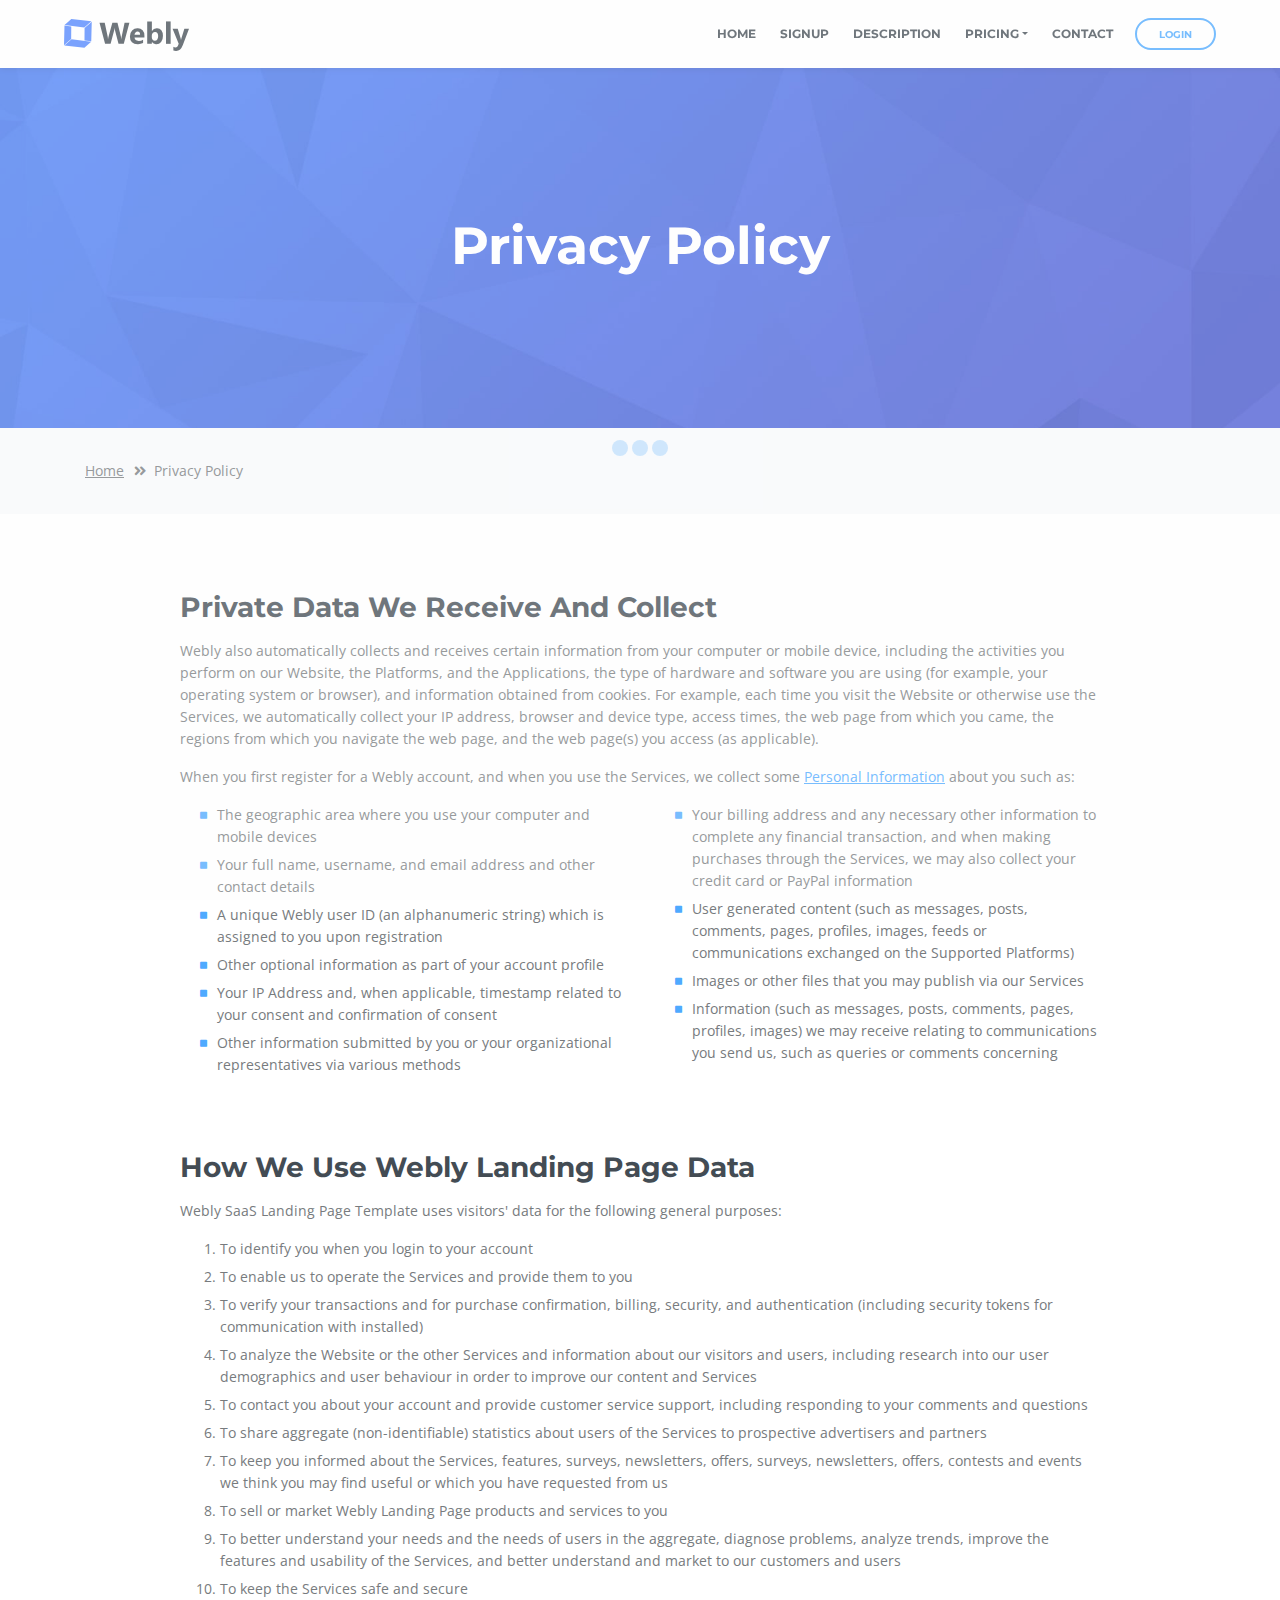
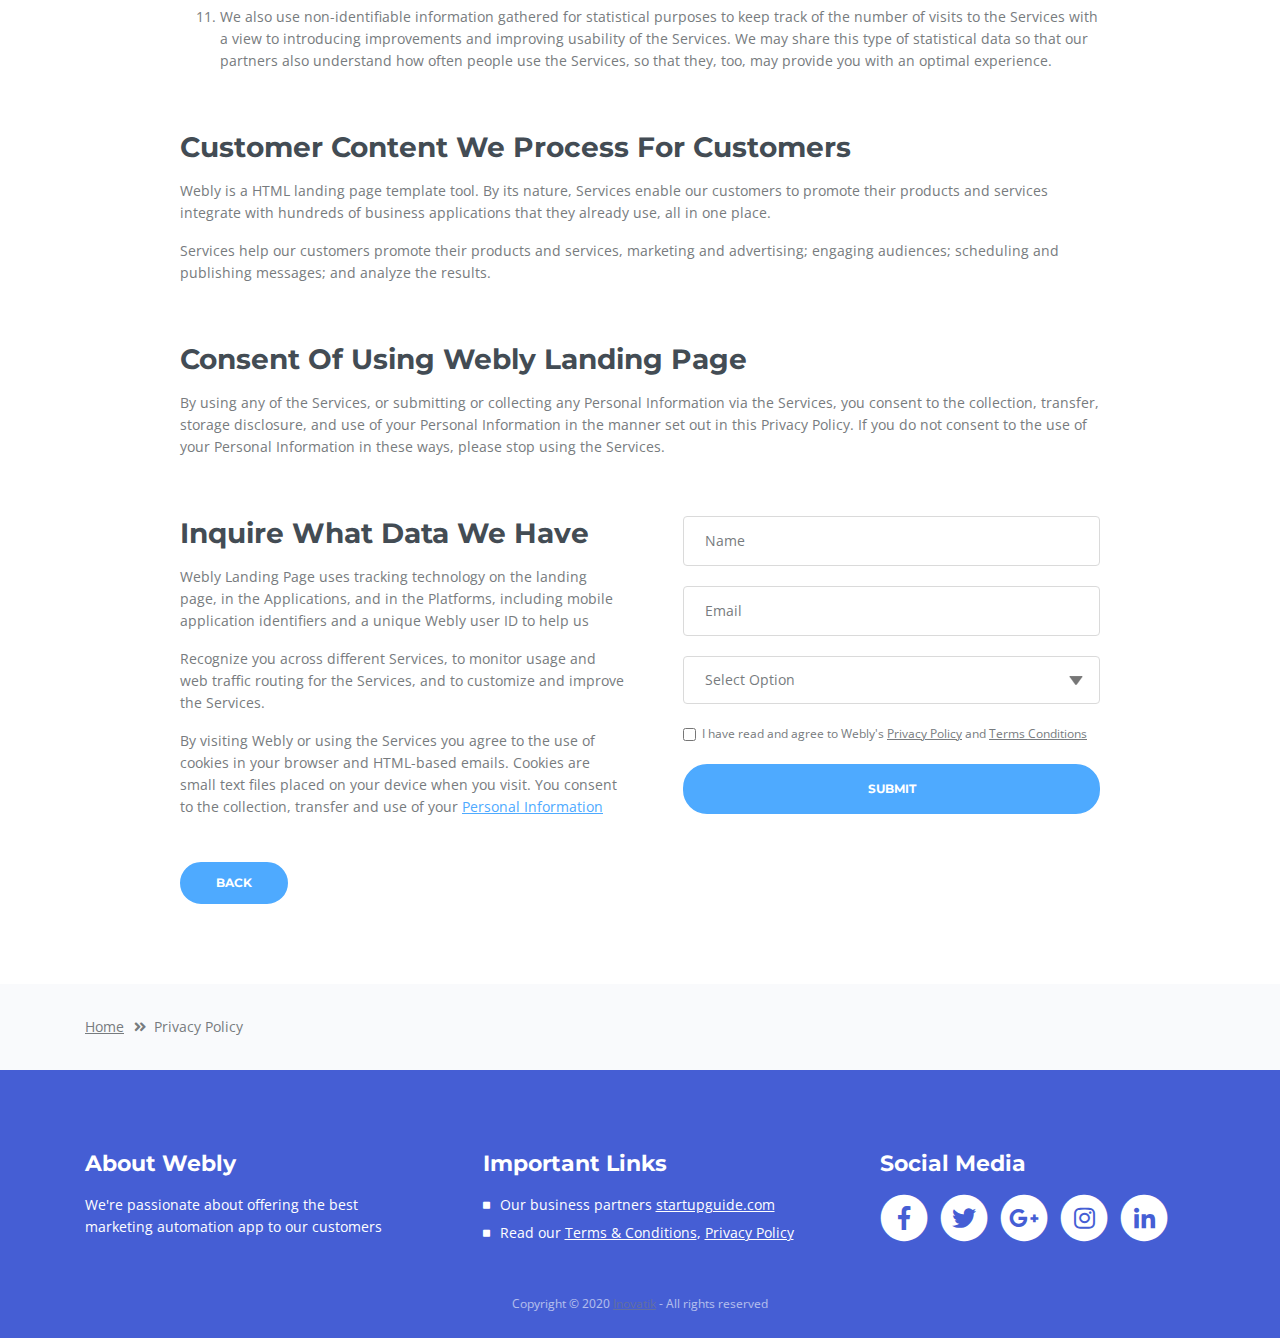
<file: privacy-policy.html>
<!DOCTYPE html>
<html lang="en">
<head>
    <meta charset="utf-8">
    <meta name="viewport" content="width=device-width, initial-scale=1, shrink-to-fit=no">
    
    <!-- SEO Meta Tags -->
    <meta name="description" content="Webly is a Bootstrap 4 HTML landing page template designed to help you build an efficient online presence for your SaaS app or web app and convert visitors into users.">
    <meta name="author" content="Inovatik">

    <!-- OG Meta Tags to improve the way the post looks when you share the page on LinkedIn, Facebook, Google+ -->
	<meta property="og:site_name" content="" /> <!-- website name -->
	<meta property="og:site" content="" /> <!-- website link -->
	<meta property="og:title" content=""/> <!-- title shown in the actual shared post -->
	<meta property="og:description" content="" /> <!-- description shown in the actual shared post -->
	<meta property="og:image" content="" /> <!-- image link, make sure it's jpg -->
	<meta property="og:url" content="" /> <!-- where do you want your post to link to -->
	<meta property="og:type" content="article" />

    <!-- Website Title -->
    <title>Privacy Policy - Webly - SaaS App HTML Landing Page Template</title>
    
    <!-- Styles -->
    <link href="https://fonts.googleapis.com/css?family=Montserrat:400,600,700" rel="stylesheet">
    <link href="https://fonts.googleapis.com/css?family=Open+Sans:400,400i,700,700i" rel="stylesheet">
    <link href="css/bootstrap.css" rel="stylesheet">
    <link href="css/fontawesome-all.css" rel="stylesheet">
    <link href="css/swiper.css" rel="stylesheet">
	<link href="css/magnific-popup.css" rel="stylesheet">
	<link href="css/styles.css" rel="stylesheet">
	
	<!-- Favicon  -->
    <link rel="icon" href="images/favicon.png">
</head>
<body data-spy="scroll" data-target=".fixed-top">
    
    <!-- Preloader -->
	<div class="spinner-wrapper">
        <div class="spinner">
            <div class="bounce1"></div>
            <div class="bounce2"></div>
            <div class="bounce3"></div>
        </div>
    </div>
    <!-- end of preloader -->
    

    <!-- Navbar -->
    <nav class="navbar navbar-expand-md navbar-dark navbar-custom fixed-top">
        <!-- Text Logo - Use this if you don't have a graphic logo -->
        <!-- <a class="navbar-brand logo-text page-scroll" href="index.html">Webly</a> -->

        <!-- Image Logo -->
        <a class="navbar-brand logo-image" href="index.html"><img src="images/logo.svg" alt="alternative"></a>
        
        <!-- Mobile Menu Toggle Button -->
        <button class="navbar-toggler" type="button" data-toggle="collapse" data-target="#navbarsExampleDefault" aria-controls="navbarsExampleDefault" aria-expanded="false" aria-label="Toggle navigation">
            <span class="navbar-toggler-awesome fas fa-bars"></span>
            <span class="navbar-toggler-awesome fas fa-times"></span>
        </button>
        <!-- end of mobile menu toggle button -->

        <div class="collapse navbar-collapse" id="navbarsExampleDefault">
            <ul class="navbar-nav ml-auto">
                <li class="nav-item">
                    <a class="nav-link page-scroll" href="index.html#header">HOME <span class="sr-only">(current)</span></a>
                </li>
                <li class="nav-item">
                    <a class="nav-link page-scroll" href="index.html#signup">SIGNUP</a>
                </li>
                <li class="nav-item">
                    <a class="nav-link page-scroll" href="index.html#description">DESCRIPTION</a>
                </li>

                <!-- Dropdown Menu -->          
                <li class="nav-item dropdown">
                    <a class="nav-link dropdown-toggle page-scroll" href="index.html#pricing" id="navbarDropdown" role="button" aria-haspopup="true" aria-expanded="false">PRICING</a>
                    <div class="dropdown-menu" aria-labelledby="navbarDropdown">
                        <a class="dropdown-item" href="project-details.html"><span class="item-text">PROJECT DETAILS</span></a>
                        <div class="dropdown-items-divide-hr"></div>
                        <a class="dropdown-item" href="terms-conditions.html"><span class="item-text">TERMS CONDITIONS</span></a>
                        <div class="dropdown-items-divide-hr"></div>
                        <a class="dropdown-item" href="privacy-policy.html"><span class="item-text">PRIVACY POLICY</span></a>
                    </div>
                </li>
                <!-- end of dropdown menu -->

                <li class="nav-item">
                    <a class="nav-link page-scroll" href="index.html#contact">CONTACT</a>
                </li>
            </ul>
            <span class="nav-item">
                <a class="btn-outline-sm" href="#your-link">LOGIN</a>
            </span>
        </div>
    </nav> <!-- end of navbar -->
    <!-- end of navbar -->


    <!-- Header -->
    <header id="header" class="ex-header">
        <div class="container">
            <div class="row">
                <div class="col-md-12">
                    <h1>Privacy Policy</h1>
                </div> <!-- end of col -->
            </div> <!-- end of row -->
        </div> <!-- end of container -->
    </header> <!-- end of ex-header -->
    <!-- end of header -->


    <!-- Breadcrumbs -->
    <div class="ex-basic-1">
        <div class="container">
            <div class="row">
                <div class="col-lg-12">
                    <div class="breadcrumbs">
                        <a href="index.html">Home</a><i class="fa fa-angle-double-right"></i><span>Privacy Policy</span>
                    </div> <!-- end of breadcrumbs -->
                </div> <!-- end of col -->
            </div> <!-- end of row -->
        </div> <!-- end of container -->
    </div> <!-- end of ex-basic-1 -->
    <!-- end of breadcrumbs -->


    <!-- Privacy Content -->
    <div class="ex-basic-2">
        <div class="container">
            <div class="row">
                <div class="col-lg-10 offset-lg-1">
                    <div class="text-container">
                        <h3>Private Data We Receive And Collect</h3>
                        <p>Webly also automatically collects and receives certain information from your computer or mobile device, including the activities you perform on our Website, the Platforms, and the Applications, the type of hardware and software you are using (for example, your operating system or browser), and information obtained from cookies. For example, each time you visit the Website or otherwise use the Services, we automatically collect your IP address, browser and device type, access times, the web page from which you came, the regions from which you navigate the web page, and the web page(s) you access (as applicable).</p>
                        <p>When you first register for a Webly account, and when you use the Services, we collect some <a class="blue" href="#your-link">Personal Information</a> about you such as:</p>
                        <div class="row">
                            <div class="col-md-6">
                                <ul class="list-unstyled li-space-lg indent">
                                    <li class="media">
                                        <i class="fas fa-square"></i>
                                        <div class="media-body">The geographic area where you use your computer and mobile devices</div>
                                    </li>
                                    <li class="media">
                                        <i class="fas fa-square"></i>
                                        <div class="media-body">Your full name, username, and email address and other contact details</div>
                                    </li>
                                    <li class="media">
                                        <i class="fas fa-square"></i>
                                        <div class="media-body">A unique Webly user ID (an alphanumeric string) which is assigned to you upon registration</div>
                                    </li>
                                    <li class="media">
                                        <i class="fas fa-square"></i>
                                        <div class="media-body">Other optional information as part of your account profile</div>
                                    </li>
                                    <li class="media">
                                        <i class="fas fa-square"></i>
                                        <div class="media-body">Your IP Address and, when applicable, timestamp related to your consent and confirmation of consent</div>
                                    </li>
                                    <li class="media">
                                        <i class="fas fa-square"></i>
                                        <div class="media-body">Other information submitted by you or your organizational representatives via various methods</div>
                                    </li>
                                </ul>
                            </div> <!-- end of col -->

                            <div class="col-md-6">
                                <ul class="list-unstyled li-space-lg indent">
                                    <li class="media">
                                        <i class="fas fa-square"></i>
                                        <div class="media-body">Your billing address and any necessary other information to complete any financial transaction, and when making purchases through the Services, we may also collect your credit card or PayPal information</div>
                                    </li>
                                    <li class="media">
                                        <i class="fas fa-square"></i>
                                        <div class="media-body">User generated content (such as messages, posts, comments, pages, profiles, images, feeds or communications exchanged on the Supported Platforms)</div>
                                    </li>
                                    <li class="media">
                                        <i class="fas fa-square"></i>
                                        <div class="media-body">Images or other files that you may publish via our Services</div>
                                    </li>
                                    <li class="media">
                                        <i class="fas fa-square"></i>
                                        <div class="media-body">Information (such as messages, posts, comments, pages, profiles, images) we may receive relating to communications you send us, such as queries or comments concerning</div>
                                    </li>
                                </ul>
                            </div> <!-- end of col -->
                        </div> <!-- end of row -->
                    </div> <!-- end of text-container-->
                    
                    <div class="text-container">
                        <h3>How We Use Webly Landing Page Data</h3>
                        <p>Webly SaaS Landing Page Template uses visitors' data for the following general purposes:</p>
                        <ol class="li-space-lg">
                            <li>To identify you when you login to your account</li>
                            <li>To enable us to operate the Services and provide them to you</li>
                            <li>To verify your transactions and for purchase confirmation, billing, security, and authentication (including security tokens for communication with installed)</li>
                            <li>To analyze the Website or the other Services and information about our visitors and users, including research into our user demographics and user behaviour in order to improve our content and Services</li>
                            <li>To contact you about your account and provide customer service support, including responding to your comments and questions</li>
                            <li>To share aggregate (non-identifiable) statistics about users of the Services to prospective advertisers and partners</li>
                            <li>To keep you informed about the Services, features, surveys, newsletters, offers, surveys, newsletters, offers, contests and events we think you may find useful or which you have requested from us</li>
                            <li>To sell or market Webly Landing Page products and services to you</li>
                            <li>To better understand your needs and the needs of users in the aggregate, diagnose problems, analyze trends, improve the features and usability of the Services, and better understand and market to our customers and users</li>
                            <li>To keep the Services safe and secure</li>
                            <li>We also use non-identifiable information gathered for statistical purposes to keep track of the number of visits to the Services with a view to introducing improvements and improving usability of the Services. We may share this type of statistical data so that our partners also understand how often people use the Services, so that they, too, may provide you with an optimal experience.</li>
                        </ol>
                    </div> <!-- end of text-container -->

                    <div class="text-container">
                        <h3>Customer Content We Process For Customers</h3>
                        <p>Webly is a HTML landing page template tool. By its nature, Services enable our customers to promote their products and services integrate with hundreds of business applications that they already use, all in one place.</p>
                        <p>Services help our customers promote their products and services, marketing and advertising; engaging audiences; scheduling and publishing messages; and analyze the results.</p>
                    </div> <!-- end of text container -->

                    <div class="text-container">
                        <h3>Consent Of Using Webly Landing Page</h3>
					    <p>By using any of the Services, or submitting or collecting any Personal Information via the Services, you consent to the collection, transfer, storage disclosure, and use of your Personal Information in the manner set out in this Privacy Policy. If you do not consent to the use of your Personal Information in these ways, please stop using the Services.</p>
                    </div> <!-- end of text-container -->
                                       
                    <div class="row">
                        <div class="col-md-6">
                            <div class="text-container last">
                                <h3>Inquire What Data We Have</h3>
                                <p>Webly Landing Page uses tracking technology on the landing page, in the Applications, and in the Platforms, including mobile application identifiers and a unique Webly user ID to help us</p>
                                <p>Recognize you across different Services, to monitor usage and web traffic routing for the Services, and to customize and improve the Services.</p>
                                <p>By visiting Webly or using the Services you agree to the use of cookies in your browser and HTML-based emails. Cookies are small text files placed on your device when you visit. You consent to the collection, transfer and use of your <a class="blue" href="#your-link">Personal Information</a></p>
                            </div> <!-- end of text container -->
                        </div> <!-- end of col-->
                        <div class="col-md-6">

                            <!-- Privacy Form -->
                            <div class="form-container">
                                <form id="privacyForm" data-toggle="validator" data-focus="false">
                                    <div class="form-group">
                                        <input type="text" class="form-control-input" id="pname" required>
                                        <label class="label-control" for="pname">Name</label>
                                        <div class="help-block with-errors"></div>
                                    </div>
                                    <div class="form-group">
                                        <input type="email" class="form-control-input" id="pemail" required>
                                        <label class="label-control" for="pemail">Email</label>
                                        <div class="help-block with-errors"></div>
                                    </div>
                                    <div class="form-group">
                                        <select class="form-control-select" id="pselect" required>
                                            <option class="select-option" value="" disabled selected>Select Option</option>
                                            <option class="select-option" value="Delete data">Delete my data</option>
                                            <option class="select-option" value="Show me data">Show me my data</option>
                                        </select>
                                        <div class="help-block with-errors"></div>
                                    </div>
                                    <div class="form-group checkbox">
                                        <input type="checkbox" id="pterms" value="Agreed-to-Terms" required>I have read and agree to Webly's <a href="privacy-policy.html">Privacy Policy</a> and <a href="terms-conditions.html">Terms Conditions</a>
                                        <div class="help-block with-errors"></div>
                                    </div>
                                    <div class="form-group">
                                        <button type="submit" class="form-control-submit-button">SUBMIT</button>
                                    </div>
                                    <div class="form-message">
                                        <div id="pmsgSubmit" class="h3 text-center hidden"></div>
                                    </div>
                                </form>
                            </div> <!-- end of form container -->
                            <!-- end of privacy form -->

                        </div> <!-- end of col--> 
                    </div> <!-- end of row -->
                    <a class="btn-solid-reg" href="index.html">BACK</a>
                </div> <!-- end of col-->
            </div> <!-- end of row -->
        </div> <!-- end of container -->
    </div> <!-- end of ex-basic-2 -->
    <!-- end of privacy content -->


    <!-- Breadcrumbs -->
    <div class="ex-basic-1">
        <div class="container">
            <div class="row">
                <div class="col-lg-12">
                    <div class="breadcrumbs">
                        <a href="index.html">Home</a><i class="fa fa-angle-double-right"></i><span>Privacy Policy</span>
                    </div> <!-- end of breadcrumbs -->
                </div> <!-- end of col -->
            </div> <!-- end of row -->
        </div> <!-- end of container -->
    </div> <!-- end of ex-basic-1 -->
    <!-- end of breadcrumbs -->

    
    <!-- Footer -->
    <div class="footer">
        <div class="container">
            <div class="row">
                <div class="col-md-4">
                    <div class="footer-col">
                        <h4>About Webly</h4>
                        <p>We're passionate about offering the best marketing automation app to our customers</p>
                    </div>
                </div> <!-- end of col -->
                <div class="col-md-4">
                    <div class="footer-col middle">
                        <h4>Important Links</h4>
                        <ul class="list-unstyled li-space-lg">
                            <li class="media">
                                <i class="fas fa-square"></i>
                                <div class="media-body">Our business partners <a class="white" href="#your-link">startupguide.com</a></div>
                            </li>
                            <li class="media">
                                <i class="fas fa-square"></i>
                                <div class="media-body">Read our <a class="white" href="terms-conditions.html">Terms & Conditions</a>, <a class="white" href="privacy-policy.html">Privacy Policy</a></div>
                            </li>
                        </ul>
                    </div>
                </div> <!-- end of col -->
                <div class="col-md-4">
                    <div class="footer-col last">
                        <h4>Social Media</h4>
                        <span class="fa-stack">
                            <a href="#your-link">
                                <i class="fas fa-circle fa-stack-2x"></i>
                                <i class="fab fa-facebook-f fa-stack-1x"></i>
                            </a>
                        </span>
                        <span class="fa-stack">
                            <a href="#your-link">
                                <i class="fas fa-circle fa-stack-2x"></i>
                                <i class="fab fa-twitter fa-stack-1x"></i>
                            </a>
                        </span>
                        <span class="fa-stack">
                            <a href="#your-link">
                                <i class="fas fa-circle fa-stack-2x"></i>
                                <i class="fab fa-google-plus-g fa-stack-1x"></i>
                            </a>
                        </span>
                        <span class="fa-stack">
                            <a href="#your-link">
                                <i class="fas fa-circle fa-stack-2x"></i>
                                <i class="fab fa-instagram fa-stack-1x"></i>
                            </a>
                        </span>
                        <span class="fa-stack">
                            <a href="#your-link">
                                <i class="fas fa-circle fa-stack-2x"></i>
                                <i class="fab fa-linkedin-in fa-stack-1x"></i>
                            </a>
                        </span>
                    </div> 
                </div> <!-- end of col -->
            </div> <!-- end of row -->
        </div> <!-- end of container -->
    </div> <!-- end of footer -->  
    <!-- end of footer -->


    <!-- Copyright -->
    <div class="copyright">
        <div class="container">
            <div class="row">
                <div class="col-lg-12">
                    <p class="p-small">Copyright © 2020 <a href="https://inovatik.com">Inovatik</a> - All rights reserved</p>
                </div> <!-- end of col -->
            </div> <!-- enf of row -->
        </div> <!-- end of container -->
    </div> <!-- end of copyright --> 
    <!-- end of copyright -->

	
    <!-- Scripts -->
    <script src="js/jquery.min.js"></script> <!-- jQuery for Bootstrap's JavaScript plugins -->
    <script src="js/popper.min.js"></script> <!-- Popper tooltip library for Bootstrap -->
    <script src="js/bootstrap.min.js"></script> <!-- Bootstrap framework -->
    <script src="js/jquery.easing.min.js"></script> <!-- jQuery Easing for smooth scrolling between anchors -->
    <script src="js/swiper.min.js"></script> <!-- Swiper for image and text sliders -->
    <script src="js/jquery.magnific-popup.js"></script> <!-- Magnific Popup for lightboxes -->
    <script src="js/validator.min.js"></script> <!-- Validator.js - Bootstrap plugin that validates forms -->
    <script src="js/scripts.js"></script> <!-- Custom scripts -->
</body>
</html>
</file>
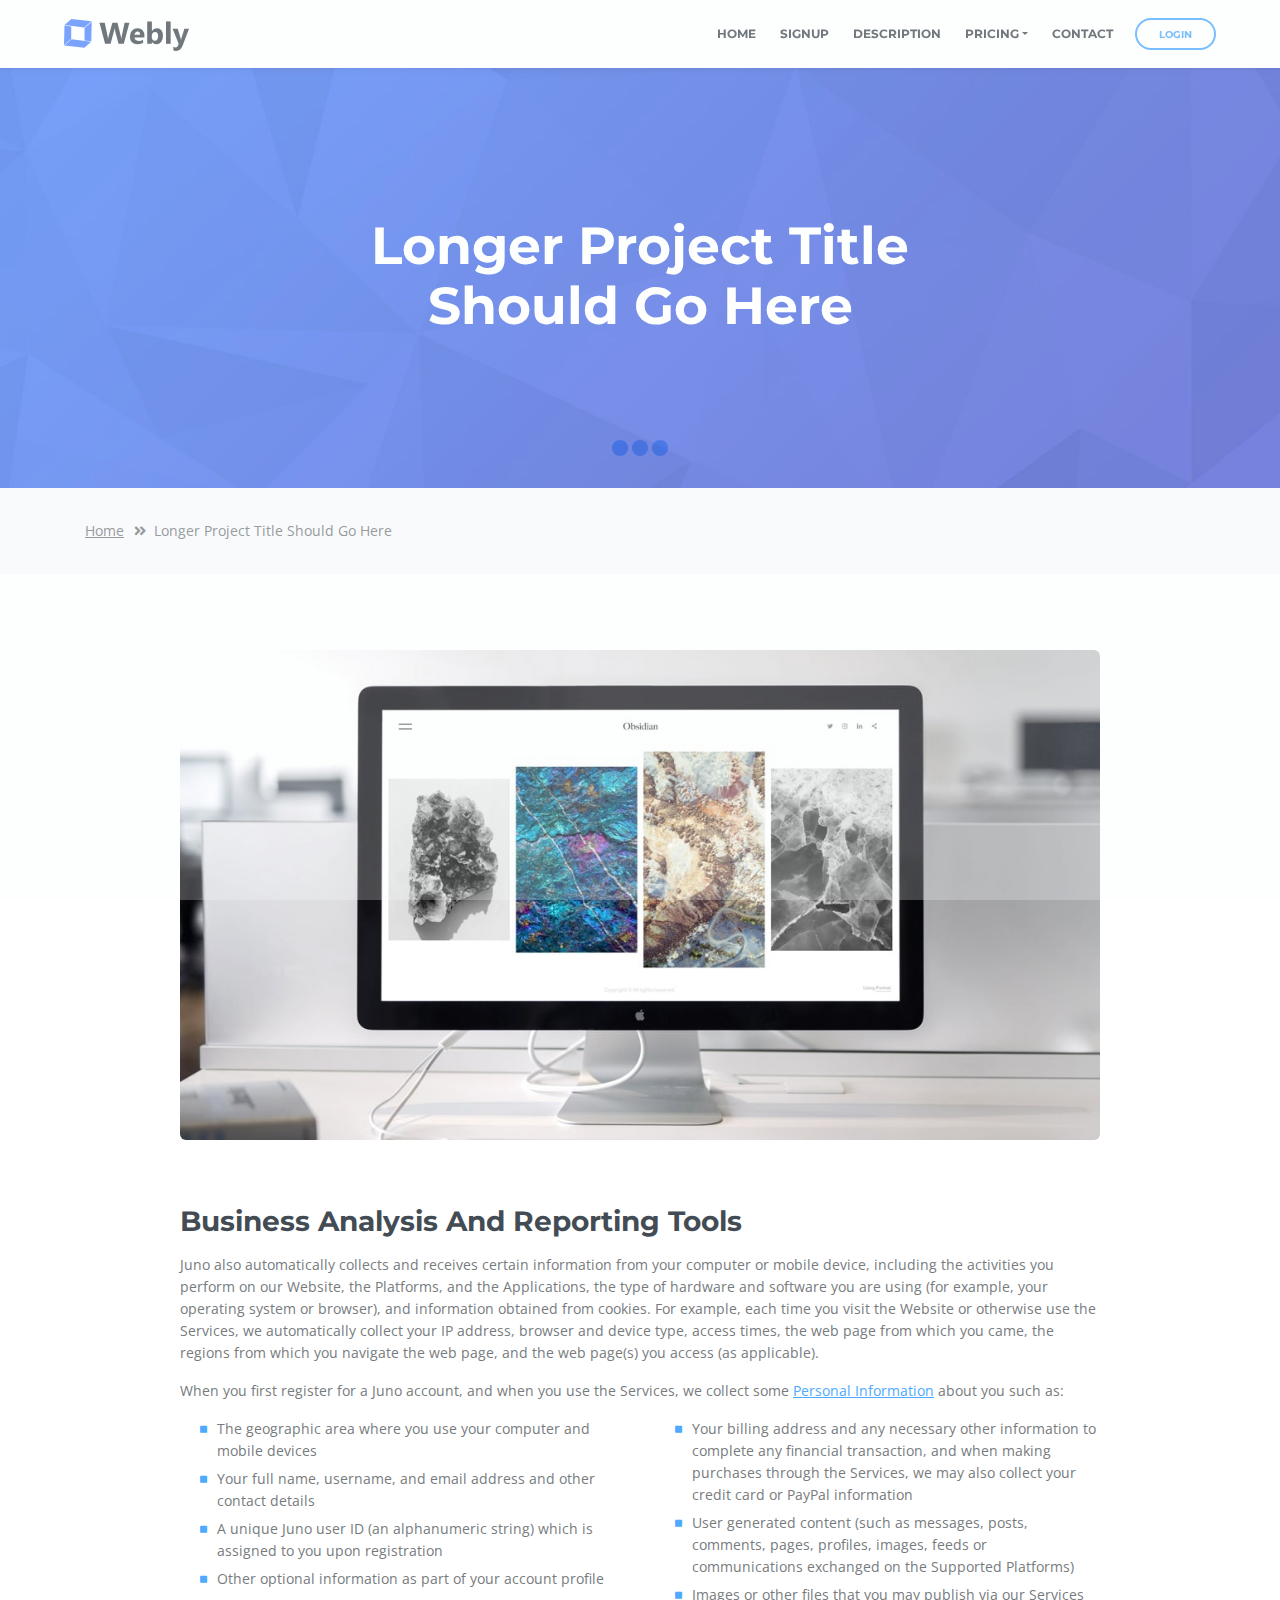
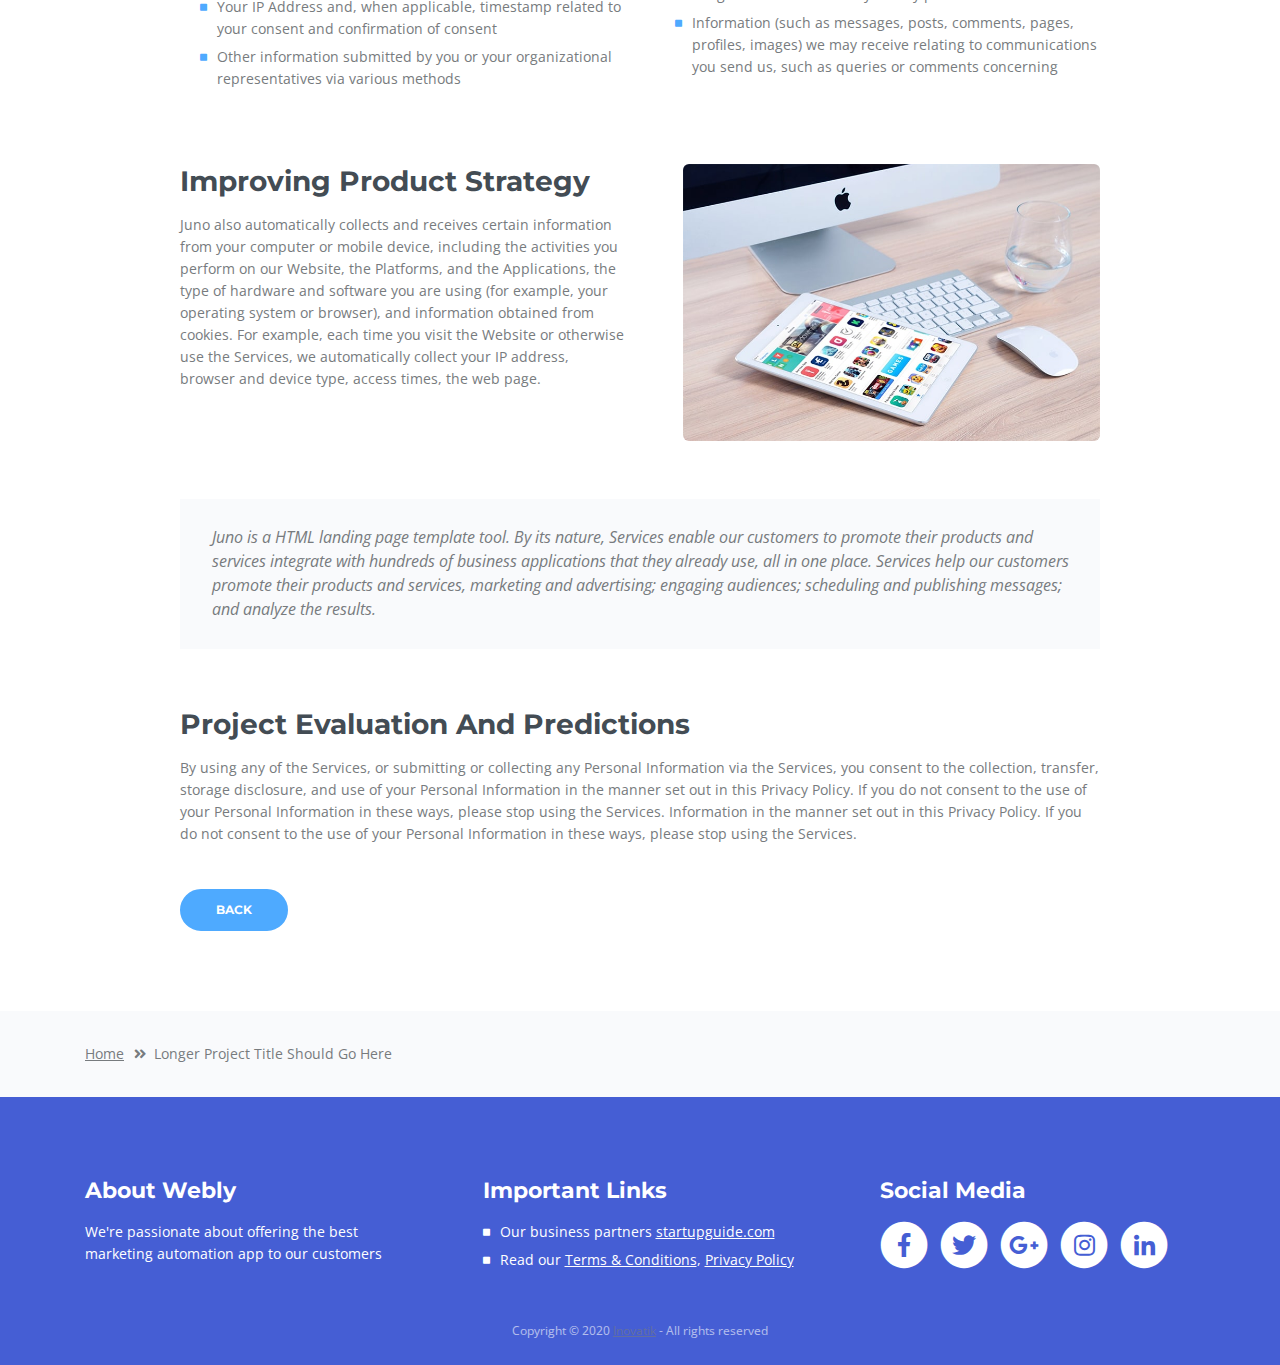
<file: project-details.html>
<!DOCTYPE html>
<html lang="en">
<head>
    <meta charset="utf-8">
    <meta name="viewport" content="width=device-width, initial-scale=1, shrink-to-fit=no">
    
    <!-- SEO Meta Tags -->
    <meta name="description" content="Webly is a Bootstrap 4 HTML landing page template designed to help you build an efficient online presence for your SaaS app or web app and convert visitors into users.">
    <meta name="author" content="Inovatik">

    <!-- OG Meta Tags to improve the way the post looks when you share the page on LinkedIn, Facebook, Google+ -->
	<meta property="og:site_name" content="" /> <!-- website name -->
	<meta property="og:site" content="" /> <!-- website link -->
	<meta property="og:title" content=""/> <!-- title shown in the actual shared post -->
	<meta property="og:description" content="" /> <!-- description shown in the actual shared post -->
	<meta property="og:image" content="" /> <!-- image link, make sure it's jpg -->
	<meta property="og:url" content="" /> <!-- where do you want your post to link to -->
	<meta property="og:type" content="article" />

    <!-- Website Title -->
    <title>Project Details - Webly - SaaS App HTML Landing Page Template</title>
    
    <!-- Styles -->
    <link href="https://fonts.googleapis.com/css?family=Montserrat:400,600,700" rel="stylesheet">
    <link href="https://fonts.googleapis.com/css?family=Open+Sans:400,400i,700,700i" rel="stylesheet">
    <link href="css/bootstrap.css" rel="stylesheet">
    <link href="css/fontawesome-all.css" rel="stylesheet">
    <link href="css/swiper.css" rel="stylesheet">
	<link href="css/magnific-popup.css" rel="stylesheet">
    <link href="css/styles.css" rel="stylesheet">
	
	<!-- Favicon  -->
    <link rel="icon" href="images/favicon.png">
</head>
<body data-spy="scroll" data-target=".fixed-top">
    
    <!-- Preloader -->
	<div class="spinner-wrapper">
        <div class="spinner">
            <div class="bounce1"></div>
            <div class="bounce2"></div>
            <div class="bounce3"></div>
        </div>
    </div>
    <!-- end of preloader -->
    

    <!-- Navbar -->
    <nav class="navbar navbar-expand-md navbar-dark navbar-custom fixed-top">
        <!-- Text Logo - Use this if you don't have a graphic logo -->
        <!-- <a class="navbar-brand logo-text page-scroll" href="index.html">Webly</a> -->

        <!-- Image Logo -->
        <a class="navbar-brand logo-image" href="index.html"><img src="images/logo.svg" alt="alternative"></a>
        
        <!-- Mobile Menu Toggle Button -->
        <button class="navbar-toggler" type="button" data-toggle="collapse" data-target="#navbarsExampleDefault" aria-controls="navbarsExampleDefault" aria-expanded="false" aria-label="Toggle navigation">
            <span class="navbar-toggler-awesome fas fa-bars"></span>
            <span class="navbar-toggler-awesome fas fa-times"></span>
        </button>
        <!-- end of mobile menu toggle button -->

        <div class="collapse navbar-collapse" id="navbarsExampleDefault">
            <ul class="navbar-nav ml-auto">
                <li class="nav-item">
                    <a class="nav-link page-scroll" href="index.html#header">HOME <span class="sr-only">(current)</span></a>
                </li>
                <li class="nav-item">
                    <a class="nav-link page-scroll" href="index.html#signup">SIGNUP</a>
                </li>
                <li class="nav-item">
                    <a class="nav-link page-scroll" href="index.html#description">DESCRIPTION</a>
                </li>

                <!-- Dropdown Menu -->          
                <li class="nav-item dropdown">
                    <a class="nav-link dropdown-toggle page-scroll" href="index.html#pricing" id="navbarDropdown" role="button" aria-haspopup="true" aria-expanded="false">PRICING</a>
                    <div class="dropdown-menu" aria-labelledby="navbarDropdown">
                        <a class="dropdown-item" href="project-details.html"><span class="item-text">PROJECT DETAILS</span></a>
                        <div class="dropdown-items-divide-hr"></div>
                        <a class="dropdown-item" href="terms-conditions.html"><span class="item-text">TERMS CONDITIONS</span></a>
                        <div class="dropdown-items-divide-hr"></div>
                        <a class="dropdown-item" href="privacy-policy.html"><span class="item-text">PRIVACY POLICY</span></a>
                    </div>
                </li>
                <!-- end of dropdown menu -->

                <li class="nav-item">
                    <a class="nav-link page-scroll" href="index.html#contact">CONTACT</a>
                </li>
            </ul>
            <span class="nav-item">
                <a class="btn-outline-sm" href="#your-link">LOGIN</a>
            </span>
        </div>
    </nav> <!-- end of navbar -->
    <!-- end of navbar -->


    <!-- Header -->
    <header id="header" class="ex-header">
        <div class="container">
            <div class="row">
                <div class="col-md-12">
                    <h1>Longer Project Title Should Go Here</h1>
                </div> <!-- end of col -->
            </div> <!-- end of row -->
        </div> <!-- end of container -->
    </header> <!-- end of ex-header -->
    <!-- end of header -->


    <!-- Breadcrumbs -->
    <div class="ex-basic-1">
        <div class="container">
            <div class="row">
                <div class="col-lg-12">
                    <div class="breadcrumbs">
                        <a href="index.html">Home</a><i class="fa fa-angle-double-right"></i><span>Longer Project Title Should Go Here</span>
                    </div> <!-- end of breadcrumbs -->
                </div> <!-- end of col -->
            </div> <!-- end of row -->
        </div> <!-- end of container -->
    </div> <!-- end of ex-basic-1 -->
    <!-- end of breadcrumbs -->


    <!-- Privacy Content -->
    <div class="ex-basic-2">
        <div class="container">
            <div class="row">
                <div class="col-lg-10 offset-lg-1">
                    <div class="image-container-large">
                        <img class="img-fluid" src="images/project-details-large.jpg" alt="alternative">
                    </div> <!-- end of image-container-large -->
                    <div class="text-container">
                        <h3>Business Analysis And Reporting Tools</h3>
                        <p>Juno also automatically collects and receives certain information from your computer or mobile device, including the activities you perform on our Website, the Platforms, and the Applications, the type of hardware and software you are using (for example, your operating system or browser), and information obtained from cookies. For example, each time you visit the Website or otherwise use the Services, we automatically collect your IP address, browser and device type, access times, the web page from which you came, the regions from which you navigate the web page, and the web page(s) you access (as applicable).</p>
                        <p>When you first register for a Juno account, and when you use the Services, we collect some <a class="blue" href="#your-link">Personal Information</a> about you such as:</p>
                        <div class="row">
                            <div class="col-md-6">
                                <ul class="list-unstyled li-space-lg indent">
                                    <li class="media">
                                        <i class="fas fa-square"></i>
                                        <div class="media-body">The geographic area where you use your computer and mobile devices</div>
                                    </li>
                                    <li class="media">
                                        <i class="fas fa-square"></i>
                                        <div class="media-body">Your full name, username, and email address and other contact details</div>
                                    </li>
                                    <li class="media">
                                        <i class="fas fa-square"></i>
                                        <div class="media-body">A unique Juno user ID (an alphanumeric string) which is assigned to you upon registration</div>
                                    </li>
                                    <li class="media">
                                        <i class="fas fa-square"></i>
                                        <div class="media-body">Other optional information as part of your account profile</div>
                                    </li>
                                    <li class="media">
                                        <i class="fas fa-square"></i>
                                        <div class="media-body">Your IP Address and, when applicable, timestamp related to your consent and confirmation of consent</div>
                                    </li>
                                    <li class="media">
                                        <i class="fas fa-square"></i>
                                        <div class="media-body">Other information submitted by you or your organizational representatives via various methods</div>
                                    </li>
                                </ul>
                            </div> <!-- end of col -->

                            <div class="col-md-6">
                                <ul class="list-unstyled li-space-lg indent">
                                    <li class="media">
                                        <i class="fas fa-square"></i>
                                        <div class="media-body">Your billing address and any necessary other information to complete any financial transaction, and when making purchases through the Services, we may also collect your credit card or PayPal information</div>
                                    </li>
                                    <li class="media">
                                        <i class="fas fa-square"></i>
                                        <div class="media-body">User generated content (such as messages, posts, comments, pages, profiles, images, feeds or communications exchanged on the Supported Platforms)</div>
                                    </li>
                                    <li class="media">
                                        <i class="fas fa-square"></i>
                                        <div class="media-body">Images or other files that you may publish via our Services</div>
                                    </li>
                                    <li class="media">
                                        <i class="fas fa-square"></i>
                                        <div class="media-body">Information (such as messages, posts, comments, pages, profiles, images) we may receive relating to communications you send us, such as queries or comments concerning</div>
                                    </li>
                                </ul>
                            </div> <!-- end of col -->
                        </div> <!-- end of row -->
                    </div> <!-- end of text-container-->
                    
                    <div class="text-container">
                        <div class="row">
                            <div class="col-md-6">
                                <h3>Improving Product Strategy</h3>
                                <p>Juno also automatically collects and receives certain information from your computer or mobile device, including the activities you perform on our Website, the Platforms, and the Applications, the type of hardware and software you are using (for example, your operating system or browser), and information obtained from cookies. For example, each time you visit the Website or otherwise use the Services, we automatically collect your IP address, browser and device type, access times, the web page.</p>
                            </div> <!-- end of col -->
                            <div class="col-md-6">
                                <div class="image-container-small">
                                    <img class="img-fluid" src="images/project-details-small.jpg" alt="alternative">
                                </div> <!-- end of image-container-small -->
                            </div> <!-- end of col -->
                        </div> <!-- end of row -->
                    </div> <!-- end of text-container -->

                    <div class="text-container dark-bg">
                        <p class="testimonial-text">Juno is a HTML landing page template tool. By its nature, Services enable our customers to promote their products and services integrate with hundreds of business applications that they already use, all in one place. Services help our customers promote their products and services, marketing and advertising; engaging audiences; scheduling and publishing messages; and analyze the results.</p>
                    </div> <!-- end of text container -->

                    <div class="text-container last">
                        <h3>Project Evaluation And Predictions</h3>
					    <p>By using any of the Services, or submitting or collecting any Personal Information via the Services, you consent to the collection, transfer, storage disclosure, and use of your Personal Information in the manner set out in this Privacy Policy. If you do not consent to the use of your Personal Information in these ways, please stop using the Services. Information in the manner set out in this Privacy Policy. If you do not consent to the use of your Personal Information in these ways, please stop using the Services.</p>
                    </div> <!-- end of text-container -->
                    <a class="btn-solid-reg" href="index.html">BACK</a>
                </div> <!-- end of col-->
            </div> <!-- end of row -->
        </div> <!-- end of container -->
    </div> <!-- end of ex-basic-2 -->
    <!-- end of privacy content -->


    <!-- Breadcrumbs -->
    <div class="ex-basic-1">
        <div class="container">
            <div class="row">
                <div class="col-lg-12">
                    <div class="breadcrumbs">
                        <a href="index.html">Home</a><i class="fa fa-angle-double-right"></i><span>Longer Project Title Should Go Here</span>
                    </div> <!-- end of breadcrumbs -->
                </div> <!-- end of col -->
            </div> <!-- end of row -->
        </div> <!-- end of container -->
    </div> <!-- end of ex-basic-1 -->
    <!-- end of breadcrumbs -->

    
    <!-- Footer -->
    <div class="footer">
        <div class="container">
            <div class="row">
                <div class="col-md-4">
                    <div class="footer-col">
                        <h4>About Webly</h4>
                        <p>We're passionate about offering the best marketing automation app to our customers</p>
                    </div>
                </div> <!-- end of col -->
                <div class="col-md-4">
                    <div class="footer-col middle">
                        <h4>Important Links</h4>
                        <ul class="list-unstyled li-space-lg">
                            <li class="media">
                                <i class="fas fa-square"></i>
                                <div class="media-body">Our business partners <a class="white" href="#your-link">startupguide.com</a></div>
                            </li>
                            <li class="media">
                                <i class="fas fa-square"></i>
                                <div class="media-body">Read our <a class="white" href="terms-conditions.html">Terms & Conditions</a>, <a class="white" href="privacy-policy.html">Privacy Policy</a></div>
                            </li>
                        </ul>
                    </div>
                </div> <!-- end of col -->
                <div class="col-md-4">
                    <div class="footer-col last">
                        <h4>Social Media</h4>
                        <span class="fa-stack">
                            <a href="#your-link">
                                <i class="fas fa-circle fa-stack-2x"></i>
                                <i class="fab fa-facebook-f fa-stack-1x"></i>
                            </a>
                        </span>
                        <span class="fa-stack">
                            <a href="#your-link">
                                <i class="fas fa-circle fa-stack-2x"></i>
                                <i class="fab fa-twitter fa-stack-1x"></i>
                            </a>
                        </span>
                        <span class="fa-stack">
                            <a href="#your-link">
                                <i class="fas fa-circle fa-stack-2x"></i>
                                <i class="fab fa-google-plus-g fa-stack-1x"></i>
                            </a>
                        </span>
                        <span class="fa-stack">
                            <a href="#your-link">
                                <i class="fas fa-circle fa-stack-2x"></i>
                                <i class="fab fa-instagram fa-stack-1x"></i>
                            </a>
                        </span>
                        <span class="fa-stack">
                            <a href="#your-link">
                                <i class="fas fa-circle fa-stack-2x"></i>
                                <i class="fab fa-linkedin-in fa-stack-1x"></i>
                            </a>
                        </span>
                    </div> 
                </div> <!-- end of col -->
            </div> <!-- end of row -->
        </div> <!-- end of container -->
    </div> <!-- end of footer -->  
    <!-- end of footer -->


    <!-- Copyright -->
    <div class="copyright">
        <div class="container">
            <div class="row">
                <div class="col-lg-12">
                    <p class="p-small">Copyright © 2020 <a href="https://inovatik.com">Inovatik</a> - All rights reserved</p>
                </div> <!-- end of col -->
            </div> <!-- enf of row -->
        </div> <!-- end of container -->
    </div> <!-- end of copyright --> 
    <!-- end of copyright -->

	
    <!-- Scripts -->
    <script src="js/jquery.min.js"></script> <!-- jQuery for Bootstrap's JavaScript plugins -->
    <script src="js/popper.min.js"></script> <!-- Popper tooltip library for Bootstrap -->
    <script src="js/bootstrap.min.js"></script> <!-- Bootstrap framework -->
    <script src="js/jquery.easing.min.js"></script> <!-- jQuery Easing for smooth scrolling between anchors -->
    <script src="js/swiper.min.js"></script> <!-- Swiper for image and text sliders -->
    <script src="js/jquery.magnific-popup.js"></script> <!-- Magnific Popup for lightboxes -->
    <script src="js/validator.min.js"></script> <!-- Validator.js - Bootstrap plugin that validates forms -->
    <script src="js/scripts.js"></script> <!-- Custom scripts -->
    
</body>
</html>
</file>
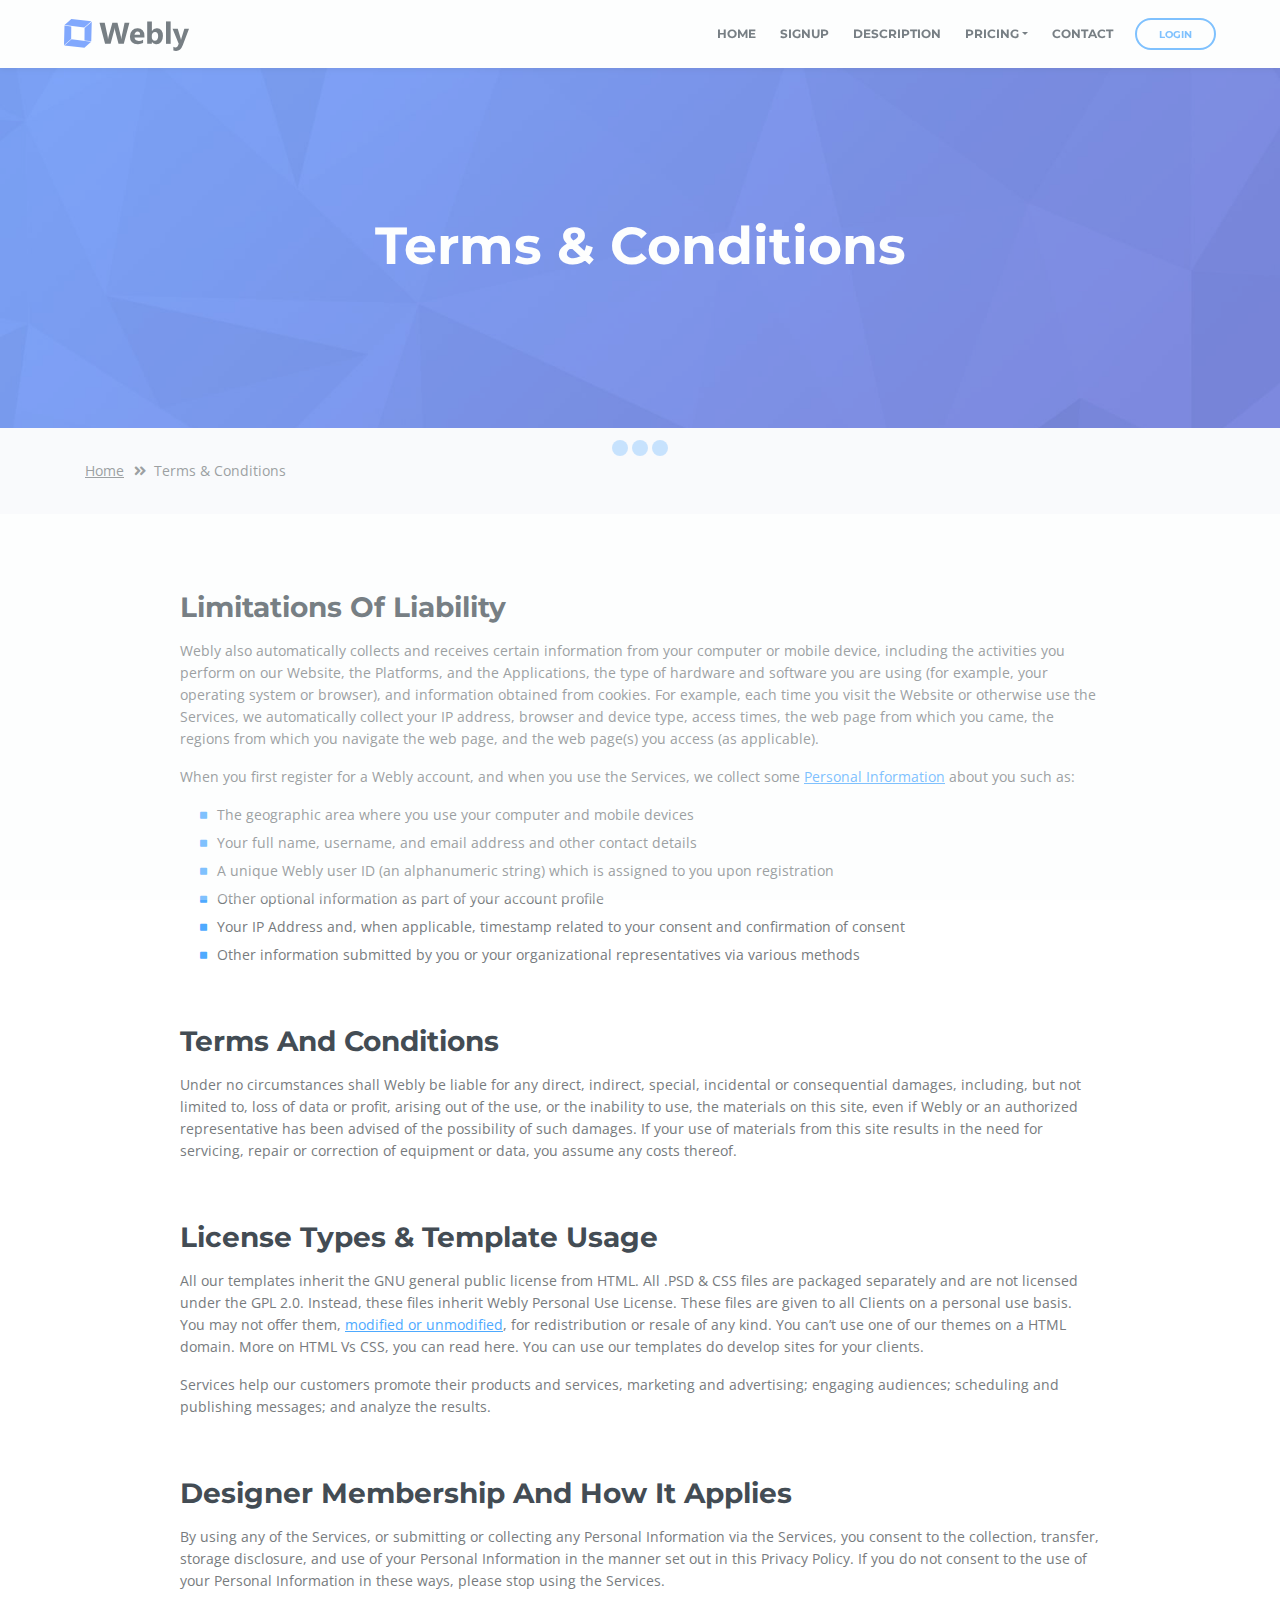
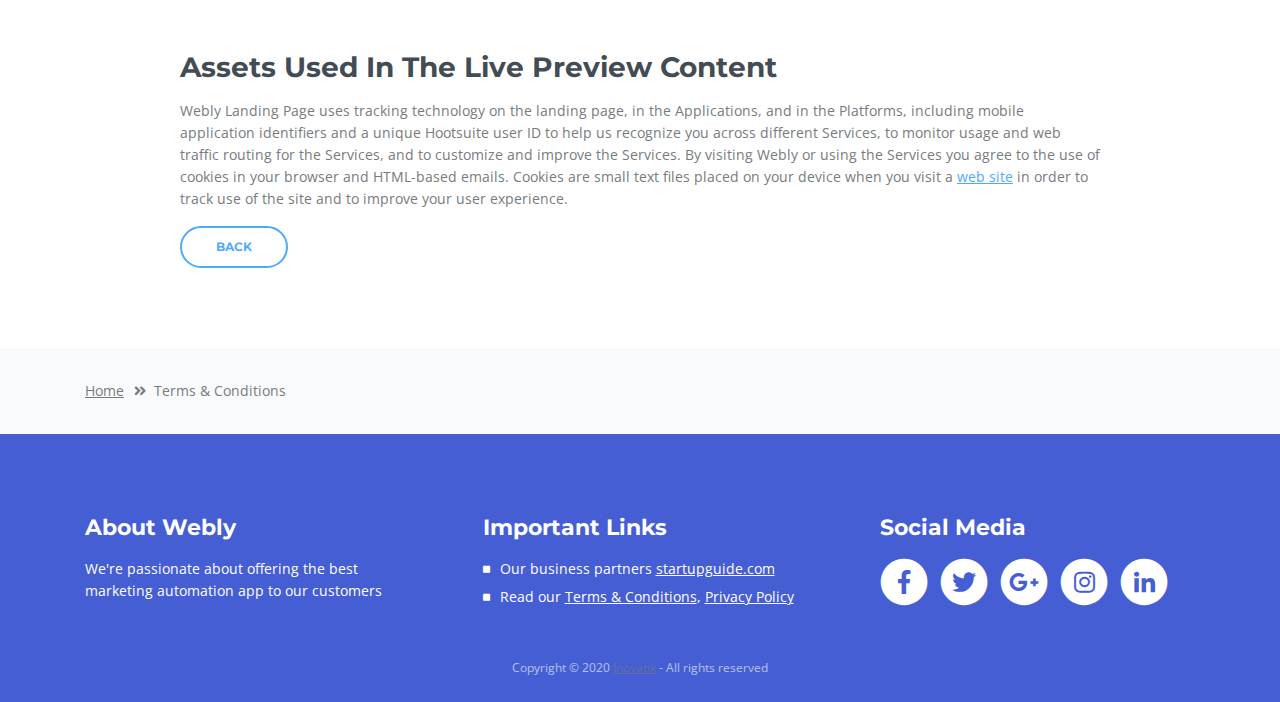
<file: terms-conditions.html>
<!DOCTYPE html>
<html lang="en">
<head>
    <meta charset="utf-8">
    <meta name="viewport" content="width=device-width, initial-scale=1, shrink-to-fit=no">
    
    <!-- SEO Meta Tags -->
    <meta name="description" content="Webly is a Bootstrap 4 HTML landing page template designed to help you build an efficient online presence for your SaaS app or web app and convert visitors into users.">
    <meta name="author" content="Inovatik">

    <!-- OG Meta Tags to improve the way the post looks when you share the page on LinkedIn, Facebook, Google+ -->
	<meta property="og:site_name" content="" /> <!-- website name -->
	<meta property="og:site" content="" /> <!-- website link -->
	<meta property="og:title" content=""/> <!-- title shown in the actual shared post -->
	<meta property="og:description" content="" /> <!-- description shown in the actual shared post -->
	<meta property="og:image" content="" /> <!-- image link, make sure it's jpg -->
	<meta property="og:url" content="" /> <!-- where do you want your post to link to -->
	<meta property="og:type" content="article" />

    <!-- Website Title -->
    <title>Terms Conditions - Webly - SaaS App HTML Landing Page Template</title>
    
    <!-- Styles -->
    <link href="https://fonts.googleapis.com/css?family=Montserrat:400,600,700" rel="stylesheet">
    <link href="https://fonts.googleapis.com/css?family=Open+Sans:400,400i,700,700i" rel="stylesheet">
    <link href="css/bootstrap.css" rel="stylesheet">
    <link href="css/fontawesome-all.css" rel="stylesheet">
    <link href="css/swiper.css" rel="stylesheet">
	<link href="css/magnific-popup.css" rel="stylesheet">
	<link href="css/styles.css" rel="stylesheet">
	
	<!-- Favicon  -->
    <link rel="icon" href="images/favicon.png">
</head>
<body data-spy="scroll" data-target=".fixed-top">
    
    <!-- Preloader -->
	<div class="spinner-wrapper">
        <div class="spinner">
            <div class="bounce1"></div>
            <div class="bounce2"></div>
            <div class="bounce3"></div>
        </div>
    </div>
    <!-- end of preloader -->
    

    <!-- Navbar -->
    <nav class="navbar navbar-expand-md navbar-dark navbar-custom fixed-top">
        <!-- Text Logo - Use this if you don't have a graphic logo -->
        <!-- <a class="navbar-brand logo-text page-scroll" href="index.html">Webly</a> -->

        <!-- Image Logo -->
        <a class="navbar-brand logo-image" href="index.html"><img src="images/logo.svg" alt="alternative"></a>
        
        <!-- Mobile Menu Toggle Button -->
        <button class="navbar-toggler" type="button" data-toggle="collapse" data-target="#navbarsExampleDefault" aria-controls="navbarsExampleDefault" aria-expanded="false" aria-label="Toggle navigation">
            <span class="navbar-toggler-awesome fas fa-bars"></span>
            <span class="navbar-toggler-awesome fas fa-times"></span>
        </button>
        <!-- end of mobile menu toggle button -->

        <div class="collapse navbar-collapse" id="navbarsExampleDefault">
            <ul class="navbar-nav ml-auto">
                <li class="nav-item">
                    <a class="nav-link page-scroll" href="index.html#header">HOME <span class="sr-only">(current)</span></a>
                </li>
                <li class="nav-item">
                    <a class="nav-link page-scroll" href="index.html#signup">SIGNUP</a>
                </li>
                <li class="nav-item">
                    <a class="nav-link page-scroll" href="index.html#description">DESCRIPTION</a>
                </li>

                <!-- Dropdown Menu -->          
                <li class="nav-item dropdown">
                    <a class="nav-link dropdown-toggle page-scroll" href="index.html#pricing" id="navbarDropdown" role="button" aria-haspopup="true" aria-expanded="false">PRICING</a>
                    <div class="dropdown-menu" aria-labelledby="navbarDropdown">
                        <a class="dropdown-item" href="project-details.html"><span class="item-text">PROJECT DETAILS</span></a>
                        <div class="dropdown-items-divide-hr"></div>
                        <a class="dropdown-item" href="terms-conditions.html"><span class="item-text">TERMS CONDITIONS</span></a>
                        <div class="dropdown-items-divide-hr"></div>
                        <a class="dropdown-item" href="privacy-policy.html"><span class="item-text">PRIVACY POLICY</span></a>
                    </div>
                </li>
                <!-- end of dropdown menu -->

                <li class="nav-item">
                    <a class="nav-link page-scroll" href="index.html#contact">CONTACT</a>
                </li>
            </ul>
            <span class="nav-item">
                <a class="btn-outline-sm" href="#your-link">LOGIN</a>
            </span>
        </div>
    </nav> <!-- end of navbar -->
    <!-- end of navbar -->


    <!-- Header -->
    <header id="header" class="ex-header">
        <div class="container">
            <div class="row">
                <div class="col-lg-12">
                    <h1>Terms & Conditions</h1>
                </div> <!-- end of col -->
            </div> <!-- end of row -->
        </div> <!-- end of container -->
    </header> <!-- end of ex-header -->
    <!-- end of header -->


    <!-- Breadcrumbs -->
    <div class="ex-basic-1">
        <div class="container">
            <div class="row">
                <div class="col-lg-12">
                    <div class="breadcrumbs">
                        <a href="index.html">Home</a><i class="fa fa-angle-double-right"></i><span>Terms & Conditions</span>
                    </div> <!-- end of breadcrumbs -->
                </div> <!-- end of col -->
            </div> <!-- end of row -->
        </div> <!-- end of container -->
    </div> <!-- end of ex-basic-1 -->
    <!-- end of breadcrumbs -->


    <!-- Terms Content -->
    <div class="ex-basic-2">
        <div class="container">
            <div class="row">
                <div class="col-lg-10 offset-lg-1">
                    <div class="text-container">
                        <h3>Limitations Of Liability</h3>
                        <p>Webly also automatically collects and receives certain information from your computer or mobile device, including the activities you perform on our Website, the Platforms, and the Applications, the type of hardware and software you are using (for example, your operating system or browser), and information obtained from cookies. For example, each time you visit the Website or otherwise use the Services, we automatically collect your IP address, browser and device type, access times, the web page from which you came, the regions from which you navigate the web page, and the web page(s) you access (as applicable).</p>
                        <p>When you first register for a Webly account, and when you use the Services, we collect some <a class="blue" href="#your-link">Personal Information</a> about you such as:</p>
                        <ul class="list-unstyled li-space-lg indent">
                            <li class="media">
                                <i class="fas fa-square"></i>
                                <div class="media-body">The geographic area where you use your computer and mobile devices</div>
                            </li>
                            <li class="media">
                                <i class="fas fa-square"></i>
                                <div class="media-body">Your full name, username, and email address and other contact details</div>
                            </li>
                            <li class="media">
                                <i class="fas fa-square"></i>
                                <div class="media-body">A unique Webly user ID (an alphanumeric string) which is assigned to you upon registration</div>
                            </li>
                            <li class="media">
                                <i class="fas fa-square"></i>
                                <div class="media-body">Other optional information as part of your account profile</div>
                            </li>
                            <li class="media">
                                <i class="fas fa-square"></i>
                                <div class="media-body">Your IP Address and, when applicable, timestamp related to your consent and confirmation of consent</div>
                            </li>
                            <li class="media">
                                <i class="fas fa-square"></i>
                                <div class="media-body">Other information submitted by you or your organizational representatives via various methods</div>
                            </li>
                        </ul>
                    </div> <!-- end of text-container -->
                    
                    <div class="text-container">
                        <h3>Terms And Conditions</h3>
                        <p>Under no circumstances shall Webly be liable for any direct, indirect, special, incidental or consequential damages, including, but not limited to, loss of data or profit, arising out of the use, or the inability to use, the materials on this site, even if Webly or an authorized representative has been advised of the possibility of such damages. If your use of materials from this site results in the need for servicing, repair or correction of equipment or data, you assume any costs thereof.</p>
                    </div> <!-- end of text-container -->

                    <div class="text-container">
                        <h3>License Types & Template Usage</h3>
                        <p>All our templates inherit the GNU general public license from HTML. All .PSD & CSS files are packaged separately and are not licensed under the GPL 2.0. Instead, these files inherit Webly Personal Use License. These files are given to all Clients on a personal use basis. You may not offer them, <a class="blue" href="#your-link">modified or unmodified</a>, for redistribution or resale of any kind. You can’t use one of our themes on a HTML domain. More on HTML Vs CSS, you can read here. You can use our templates do develop sites for your clients.</p>
                        <p>Services help our customers promote their products and services, marketing and advertising; engaging audiences; scheduling and publishing messages; and analyze the results.</p>
                    </div> <!-- end of text-container -->

                    <div class="text-container">
                        <h3>Designer Membership And How It Applies</h3>
                        <p>By using any of the Services, or submitting or collecting any Personal Information via the Services, you consent to the collection, transfer, storage disclosure, and use of your Personal Information in the manner set out in this Privacy Policy. If you do not consent to the use of your Personal Information in these ways, please stop using the Services.</p>
                    </div> <!-- end of text-container -->
                    
                    <div class="text-container last">
                        <h3>Assets Used In The Live Preview Content</h3>
                        <p>Webly Landing Page uses tracking technology on the landing page, in the Applications, and in the Platforms, including mobile application identifiers and a unique Hootsuite user ID to help us recognize you across different Services, to monitor usage and web traffic routing for the Services, and to customize and improve the Services. By visiting Webly or using the Services you agree to the use of cookies in your browser and HTML-based emails. Cookies are small text files placed on your device when you visit a <a class="blue" href="#your-link">web site</a> in order to track use of the site and to improve your user experience.</p>
                        <a class="btn-outline-reg" href="index.html">BACK</a>
                    </div> <!-- end of text-container -->
                </div>
            </div> <!-- end of row -->
        </div> <!-- end of container -->
    </div> <!-- end of ex-basic -->
    <!-- end of terms content -->

    
    <!-- Breadcrumbs -->
    <div class="ex-basic-1">
        <div class="container">
            <div class="row">
                <div class="col-lg-12">
                    <div class="breadcrumbs">
                        <a href="index.html">Home</a><i class="fa fa-angle-double-right"></i><span>Terms & Conditions</span>
                    </div> <!-- end of breadcrumbs -->
                </div> <!-- end of col -->
            </div> <!-- end of row -->
        </div> <!-- end of container -->
    </div> <!-- end of ex-basic-1 -->
    <!-- end of breadcrumbs -->


    <!-- Footer -->
    <div class="footer">
        <div class="container">
            <div class="row">
                <div class="col-md-4">
                    <div class="footer-col">
                        <h4>About Webly</h4>
                        <p>We're passionate about offering the best marketing automation app to our customers</p>
                    </div>
                </div> <!-- end of col -->
                <div class="col-md-4">
                    <div class="footer-col middle">
                        <h4>Important Links</h4>
                        <ul class="list-unstyled li-space-lg">
                            <li class="media">
                                <i class="fas fa-square"></i>
                                <div class="media-body">Our business partners <a class="white" href="#your-link">startupguide.com</a></div>
                            </li>
                            <li class="media">
                                <i class="fas fa-square"></i>
                                <div class="media-body">Read our <a class="white" href="terms-conditions.html">Terms & Conditions</a>, <a class="white" href="privacy-policy.html">Privacy Policy</a></div>
                            </li>
                        </ul>
                    </div>
                </div> <!-- end of col -->
                <div class="col-md-4">
                    <div class="footer-col last">
                        <h4>Social Media</h4>
                        <span class="fa-stack">
                            <a href="#your-link">
                                <i class="fas fa-circle fa-stack-2x"></i>
                                <i class="fab fa-facebook-f fa-stack-1x"></i>
                            </a>
                        </span>
                        <span class="fa-stack">
                            <a href="#your-link">
                                <i class="fas fa-circle fa-stack-2x"></i>
                                <i class="fab fa-twitter fa-stack-1x"></i>
                            </a>
                        </span>
                        <span class="fa-stack">
                            <a href="#your-link">
                                <i class="fas fa-circle fa-stack-2x"></i>
                                <i class="fab fa-google-plus-g fa-stack-1x"></i>
                            </a>
                        </span>
                        <span class="fa-stack">
                            <a href="#your-link">
                                <i class="fas fa-circle fa-stack-2x"></i>
                                <i class="fab fa-instagram fa-stack-1x"></i>
                            </a>
                        </span>
                        <span class="fa-stack">
                            <a href="#your-link">
                                <i class="fas fa-circle fa-stack-2x"></i>
                                <i class="fab fa-linkedin-in fa-stack-1x"></i>
                            </a>
                        </span>
                    </div> 
                </div> <!-- end of col -->
            </div> <!-- end of row -->
        </div> <!-- end of container -->
    </div> <!-- end of footer -->  
    <!-- end of footer -->


    <!-- Copyright -->
    <div class="copyright">
        <div class="container">
            <div class="row">
                <div class="col-lg-12">
                    <p class="p-small">Copyright © 2020 <a href="https://inovatik.com">Inovatik</a> - All rights reserved</p>
                </div> <!-- end of col -->
            </div> <!-- enf of row -->
        </div> <!-- end of container -->
    </div> <!-- end of copyright --> 
    <!-- end of copyright -->
    
    	
    <!-- Scripts -->
    <script src="js/jquery.min.js"></script> <!-- jQuery for Bootstrap's JavaScript plugins -->
    <script src="js/popper.min.js"></script> <!-- Popper tooltip library for Bootstrap -->
    <script src="js/bootstrap.min.js"></script> <!-- Bootstrap framework -->
    <script src="js/jquery.easing.min.js"></script> <!-- jQuery Easing for smooth scrolling between anchors -->
    <script src="js/swiper.min.js"></script> <!-- Swiper for image and text sliders -->
    <script src="js/jquery.magnific-popup.js"></script> <!-- Magnific Popup for lightboxes -->
    <script src="js/validator.min.js"></script> <!-- Validator.js - Bootstrap plugin that validates forms -->
    <script src="js/scripts.js"></script> <!-- Custom scripts -->
</body>
</html>
</file>
<file: css/styles.css>
/* Template: Webly - Free SaaS App Landing Page Template
   Author: Inovatik
   Created: Jun 2019
   Description: Master CSS file
*/

/*****************************************
Table Of Contents:

01. General Styles
02. Preloader
03. Navigation
04. Header
05. Customers
06. Signup
07. Video
08. Features
09. Details 1
10. Details 2
11. Details Lightbox
12. Invitation
13. Platforms
14. Pricing
15. Testimonials
16. Contact
17. Footer
18. Copyright
19. Back To Top Button
20. Extra Pages
21. Media Queries
******************************************/

/*****************************************
Colors:
- Backgrounds - light gray #f9fafc
- Navbar background, footer background - blue #455ed4
- Navbar links hover/active - light blue #78cefc
- Buttons, bullets, icons, links - blue #4eaaff
- Text body - gray #777b7e
- Text headers - black #434c54
******************************************/


/******************************/
/*     01. General Styles     */
/******************************/
body,
html {
    width: 100%;
	height: 100%;
}

body, p {
	color: #777b7e; 
	font: 400 0.875rem/1.375rem "Open Sans", sans-serif;
}

.p-large {
	font: 400 1rem/1.5rem "Open Sans", sans-serif;
}

.p-small {
	font: 400 0.75rem/1.25rem "Open Sans", sans-serif;
}

.p-heading {
	margin-bottom: 4rem;
	text-align: center;
}

.li-space-lg li {
	margin-bottom: 0.375rem;
}

.indent {
	padding-left: 1.25rem;
}

h1 {
	color: #434c54;
	font: 700 3.25rem/3.75rem "Montserrat", sans-serif;
}

h2 {
	color: #434c54;
	font: 700 2.25rem/2.75rem "Montserrat", sans-serif;
}

h3 {
	color: #434c54;
	font: 700 1.75rem/2.125rem "Montserrat", sans-serif;
}

h4 {
	color: #434c54;
	font: 700 1.375rem/1.75rem "Montserrat", sans-serif;
}

h5 {
	color: #434c54;
	font: 700 1.125rem/1.625rem "Montserrat", sans-serif;
}

h6 {
	color: #434c54;
	font: 700 1rem/1.5rem "Montserrat", sans-serif;
}

a {
	color: #777b7e;
	text-decoration: underline;
}

a:hover {
	color: #777b7e;
	text-decoration: underline;
}

a.blue {
	color: #4eaaff;
}

a.white {
	color: #fff;
}

.testimonial-text {
	font: italic 400 1rem/1.5rem "Open Sans", sans-serif;
}

.testimonial-author {
	font: 700 1rem/1.5rem "Montserrat", sans-serif;
}

.blue {
	color: #4eaaff;
}

.btn-solid-reg {
	display: inline-block;
	padding: 1.1875rem 2.125rem 1.1875rem 2.125rem;
	border: 0.125rem solid #4eaaff;
	border-radius: 2rem;
	background-color: #4eaaff;
	color: #fff;
	font: 700 0.75rem/0 "Montserrat", sans-serif;
	text-decoration: none;
	transition: all 0.2s;
}

.btn-solid-reg:hover {
	background-color: transparent;
	color: #4eaaff;
	text-decoration: none;
}

.btn-solid-lg {
	display: inline-block;
	padding: 1.375rem 2.5rem 1.375rem 2.5rem;
	border: 0.125rem solid #4eaaff;
	border-radius: 2rem;
	background-color: #4eaaff;
	color: #fff;
	font: 700 0.75rem/0 "Montserrat", sans-serif;
	text-decoration: none;
	transition: all 0.2s;
}

.btn-solid-lg:hover {
	background-color: transparent;
	color: #4eaaff;
	text-decoration: none;
}

.btn-outline-reg,
.btn-outline-reg-black {
	display: inline-block;
	padding: 1.1875rem 2.125rem 1.1875rem 2.125rem;
	border: 0.125rem solid #4eaaff;
	border-radius: 2rem;
	background-color: transparent;
	color: #4eaaff;
	font: 700 0.75rem/0 "Montserrat", sans-serif;
	text-decoration: none;
	transition: all 0.2s;
}

.btn-outline-reg:hover {
	background-color: #4eaaff;
	color: #fff;
	text-decoration: none;
}

.btn-outline-lg {
	display: inline-block;
	padding: 1.375rem 2.625rem 1.375rem 2.625rem;
	border: 0.125rem solid #4eaaff;
	border-radius: 2rem;
	background-color: transparent;
	color: #4eaaff;
	font: 700 0.75rem/0 "Montserrat", sans-serif;
	text-decoration: none;
	transition: all 0.2s;
}

.btn-outline-lg:hover {
	background-color: #4eaaff;
	color: #fff;
	text-decoration: none;
}

.btn-outline-sm {
	display: inline-block;
	padding: 0.9375rem 1.375rem 0.8125rem 1.375rem;
	border: 0.125rem solid #4eaaff;
	border-radius: 2rem;
	background-color: transparent;
	color: #4eaaff;
	font: 700 0.625rem/0 "Montserrat", sans-serif;
	text-decoration: none;
	transition: all 0.2s;
}

.btn-outline-sm:hover {
	background-color: #4eaaff;
	color: #fff;
	text-decoration: none;
}

.form-group {
	position: relative;
	margin-bottom: 1.25rem;
}

.form-group.has-error.has-danger {
	margin-bottom: 0.625rem;
}

.form-group.has-error.has-danger .help-block.with-errors ul {
	margin-top: 0.375rem;
}

.label-control {
	position: absolute;
	top: 0.87rem;
	left: 1.375rem;
	color: #777b7e;
	opacity: 1;
	font: 400 0.875rem/1.375rem "Open Sans", sans-serif;
	cursor: text;
	transition: all 0.2s ease;
}

/* IE10+ hack to solve lower label text position compared to the rest of the browsers */
@media screen and (-ms-high-contrast: active), screen and (-ms-high-contrast: none) {  
	.label-control {
		top: 0.9375rem;
	}
}

.form-control-input:focus + .label-control,
.form-control-input.notEmpty + .label-control,
.form-control-textarea:focus + .label-control,
.form-control-textarea.notEmpty + .label-control {
	top: 0.125rem;
	opacity: 1;
	font-size: 0.75rem;
	font-weight: 700;
}

.form-control-input,
.form-control-select {
	display: block; /* needed for proper display of the label in Firefox, IE, Edge */
	width: 100%;
	padding-top: 1.0625rem;
	padding-bottom: 0.0625rem;
	padding-left: 1.3125rem;
	border: 1px solid #dadada;
	border-radius: 0.25rem;
	background-color: #fff;
	color: #777b7e;
	font: 400 0.875rem/1.875rem "Open Sans", sans-serif;
	transition: all 0.2s;
	-webkit-appearance: none; /* removes inner shadow on form inputs on ios safari */
}

.form-control-select {
	padding-top: 0.5rem;
	padding-bottom: 0.5rem;
	height: 3rem;
}

/* IE10+ hack to solve lower label text position compared to the rest of the browsers */
@media screen and (-ms-high-contrast: active), screen and (-ms-high-contrast: none) {  
	.form-control-input {
		padding-top: 1.25rem;
		padding-bottom: 0.75rem;
		line-height: 1.75rem;
	}

	.form-control-select {
		padding-top: 0.875rem;
		padding-bottom: 0.75rem;
		height: 3.125rem;
		line-height: 2.125rem;
	}
}

select {
    /* you should keep these first rules in place to maintain cross-browser behavior */
    -webkit-appearance: none;
	-moz-appearance: none;
	-ms-appearance: none;
    -o-appearance: none;
    appearance: none;
    background-image: url('../images/down-arrow.png');
    background-position: 96% 50%;
    background-repeat: no-repeat;
    outline: none;
}

select::-ms-expand {
    display: none; /* removes the ugly default down arrow on select form field in IE11 */
}

.form-control-textarea {
	display: block; /* used to eliminate a bottom gap difference between Chrome and IE/FF */
	width: 100%;
	height: 8rem; /* used instead of html rows to normalize height between Chrome and IE/FF */
	padding-top: 1.25rem;
	padding-left: 1.3125rem;
	border: 1px solid #dadada;
	border-radius: 0.25rem;
	background-color: #fff;
	color: #777b7e;
	font: 400 0.875rem/1.75rem "Open Sans", sans-serif;
	transition: all 0.2s;
}

.form-control-input:focus,
.form-control-select:focus,
.form-control-textarea:focus {
	border: 1px solid #a1a1a1;
	outline: none; /* Removes blue border on focus */
}

.form-control-input:hover,
.form-control-select:hover,
.form-control-textarea:hover {
	border: 1px solid #a1a1a1;
}

.checkbox {
	font: 400 0.75rem/1.25rem "Open Sans", sans-serif;
}

input[type='checkbox'] {
	vertical-align: -15%;
	margin-right: 0.375rem;
}

/* IE10+ hack to raise checkbox field position compared to the rest of the browsers */
@media screen and (-ms-high-contrast: active), screen and (-ms-high-contrast: none) {  
	input[type='checkbox'] {
		vertical-align: -9%;
	}
}

.form-control-submit-button {
	display: inline-block;
	width: 100%;
	height: 3.125rem;
	border: 2px solid #4eaaff;
	border-radius: 1.5rem;
	background-color: #4eaaff;
	color: #fff;
	font: 700 0.75rem/1.75rem "Montserrat", sans-serif;
	cursor: pointer;
	transition: all 0.2s;
}

.form-control-submit-button:hover {
	background-color: transparent;
	color: #4eaaff;
}

/* Form Success And Error Message Formatting */
#smsgSubmit.h3.text-center.tada.animated,
#cmsgSubmit.h3.text-center.tada.animated,
#pmsgSubmit.h3.text-center.tada.animated,
#smsgSubmit.h3.text-center,
#cmsgSubmit.h3.text-center,
#pmsgSubmit.h3.text-center {
	display: block;
	margin-bottom: 0;
	color: #b93636;
	font: 400 1.125rem/1rem "Open Sans", sans-serif;
}

.help-block.with-errors .list-unstyled {
	color: #777b7e;
	font-size: 0.75rem;
	line-height: 1.125rem;
	text-align: left;
}

.help-block.with-errors ul {
	margin-bottom: 0;
}
/* end of form success and error message formatting */

/* Form Success And Error Message Animation - Animate.css */
@-webkit-keyframes tada {
	from {
		-webkit-transform: scale3d(1, 1, 1);
		-ms-transform: scale3d(1, 1, 1);
		transform: scale3d(1, 1, 1);
	}
	10%, 20% {
		-webkit-transform: scale3d(.9, .9, .9) rotate3d(0, 0, 1, -3deg);
		-ms-transform: scale3d(.9, .9, .9) rotate3d(0, 0, 1, -3deg);
		transform: scale3d(.9, .9, .9) rotate3d(0, 0, 1, -3deg);
	}
	30%, 50%, 70%, 90% {
		-webkit-transform: scale3d(1.1, 1.1, 1.1) rotate3d(0, 0, 1, 3deg);
		-ms-transform: scale3d(1.1, 1.1, 1.1) rotate3d(0, 0, 1, 3deg);
		transform: scale3d(1.1, 1.1, 1.1) rotate3d(0, 0, 1, 3deg);
	}
	40%, 60%, 80% {
		-webkit-transform: scale3d(1.1, 1.1, 1.1) rotate3d(0, 0, 1, -3deg);
		-ms-transform: scale3d(1.1, 1.1, 1.1) rotate3d(0, 0, 1, -3deg);
		transform: scale3d(1.1, 1.1, 1.1) rotate3d(0, 0, 1, -3deg);
	}
	to {
		-webkit-transform: scale3d(1, 1, 1);
		-ms-transform: scale3d(1, 1, 1);
		transform: scale3d(1, 1, 1);
	}
}

@keyframes tada {
	from {
		-webkit-transform: scale3d(1, 1, 1);
		-ms-transform: scale3d(1, 1, 1);
		transform: scale3d(1, 1, 1);
	}
	10%, 20% {
		-webkit-transform: scale3d(.9, .9, .9) rotate3d(0, 0, 1, -3deg);
		-ms-transform: scale3d(.9, .9, .9) rotate3d(0, 0, 1, -3deg);
		transform: scale3d(.9, .9, .9) rotate3d(0, 0, 1, -3deg);
	}
	30%, 50%, 70%, 90% {
		-webkit-transform: scale3d(1.1, 1.1, 1.1) rotate3d(0, 0, 1, 3deg);
		-ms-transform: scale3d(1.1, 1.1, 1.1) rotate3d(0, 0, 1, 3deg);
		transform: scale3d(1.1, 1.1, 1.1) rotate3d(0, 0, 1, 3deg);
	}
	40%, 60%, 80% {
		-webkit-transform: scale3d(1.1, 1.1, 1.1) rotate3d(0, 0, 1, -3deg);
		-ms-transform: scale3d(1.1, 1.1, 1.1) rotate3d(0, 0, 1, -3deg);
		transform: scale3d(1.1, 1.1, 1.1) rotate3d(0, 0, 1, -3deg);
	}
	to {
		-webkit-transform: scale3d(1, 1, 1);
		-ms-transform: scale3d(1, 1, 1);
		transform: scale3d(1, 1, 1);
	}
}

.tada {
	-webkit-animation-name: tada;
	animation-name: tada;
}

.animated {
	-webkit-animation-duration: 1s;
	animation-duration: 1s;
	-webkit-animation-fill-mode: both;
	animation-fill-mode: both;
}
/* end of form success and error message animation - Animate.css */

/* Fade-move Animation For Lightbox - Magnific Popup */
/* at start */
.my-mfp-slide-bottom .zoom-anim-dialog {
	opacity: 0;
	transition: all 0.2s ease-out;
	-webkit-transform: translateY(-1.25rem) perspective(37.5rem) rotateX(10deg);
	-ms-transform: translateY(-1.25rem) perspective(37.5rem) rotateX(10deg);
	transform: translateY(-1.25rem) perspective(37.5rem) rotateX(10deg);
}

/* animate in */
.my-mfp-slide-bottom.mfp-ready .zoom-anim-dialog {
	opacity: 1;
	-webkit-transform: translateY(0) perspective(37.5rem) rotateX(0); 
	-ms-transform: translateY(0) perspective(37.5rem) rotateX(0); 
	transform: translateY(0) perspective(37.5rem) rotateX(0); 
}

/* animate out */
.my-mfp-slide-bottom.mfp-removing .zoom-anim-dialog {
	opacity: 0;
	-webkit-transform: translateY(-0.625rem) perspective(37.5rem) rotateX(10deg); 
	-ms-transform: translateY(-0.625rem) perspective(37.5rem) rotateX(10deg); 
	transform: translateY(-0.625rem) perspective(37.5rem) rotateX(10deg); 
}

/* dark overlay, start state */
.my-mfp-slide-bottom.mfp-bg {
	opacity: 0;
	transition: opacity 0.2s ease-out;
}

/* animate in */
.my-mfp-slide-bottom.mfp-ready.mfp-bg {
	opacity: 0.8;
}
/* animate out */
.my-mfp-slide-bottom.mfp-removing.mfp-bg {
	opacity: 0;
}
/* end of fade-move animation for lightbox - magnific popup */

/* Fade Animation For Image Slider - Magnific Popup */
@-webkit-keyframes fadeIn {
	from {
		opacity: 0;
	}
	to {
		opacity: 1;
	}
}

@keyframes fadeIn {
	from {
		opacity: 0;
	}
	to {
		opacity: 1;
	}
}

.fadeIn {
	-webkit-animation: fadeIn 0.6s;
	animation: fadeIn 0.6s;
}

@-webkit-keyframes fadeOut {
	from {
		opacity: 1;
	}
	to {
		opacity: 0;
	}
}

@keyframes fadeOut {
	from {
		opacity: 1;
	}
	to {
		opacity: 0;
	}
}

.fadeOut {
	-webkit-animation: fadeOut 0.8s;
	animation: fadeOut 0.8s;
}
/* end of fade animation for image slider - magnific popup */


/*************************/
/*     02. Preloader     */
/*************************/
.spinner-wrapper {
	position: fixed;
	z-index: 999999;
	top: 0;
	right: 0;
	bottom: 0;
	left: 0;
	background: #f9fafc;
}

.spinner {
	position: absolute;
	top: 50%; /* centers the loading animation vertically one the screen */
	left: 50%; /* centers the loading animation horizontally one the screen */
	width: 3.75rem;
	height: 1.25rem;
	margin: -0.625rem 0 0 -1.875rem; /* is width and height divided by two */ 
	text-align: center;
}

.spinner > div {
	display: inline-block;
	width: 1rem;
	height: 1rem;
	border-radius: 100%;
	background-color: #4eaaff;
	-webkit-animation: sk-bouncedelay 1.4s infinite ease-in-out both;
	animation: sk-bouncedelay 1.4s infinite ease-in-out both;
}

.spinner .bounce1 {
	-webkit-animation-delay: -0.32s;
	animation-delay: -0.32s;
}

.spinner .bounce2 {
	-webkit-animation-delay: -0.16s;
	animation-delay: -0.16s;
}

@-webkit-keyframes sk-bouncedelay {
	0%, 80%, 100% { -webkit-transform: scale(0); }
	40% { -webkit-transform: scale(1.0); }
}

@keyframes sk-bouncedelay {
	0%, 80%, 100% { 
		-webkit-transform: scale(0);
		-ms-transform: scale(0);
		transform: scale(0);
	} 40% { 
		-webkit-transform: scale(1.0);
		-ms-transform: scale(1.0);
		transform: scale(1.0);
	}
}


/**************************/
/*     03. Navigation     */
/**************************/
.navbar-custom {
	background-color: #fff;
	box-shadow: 0 0.0625rem 0.375rem 0 rgba(0, 0, 0, 0.1);
	font: 700 0.75rem/2rem "Montserrat", sans-serif;
	transition: all 0.2s;
}

.navbar-custom .navbar-brand.logo-image img {
    width: 7.8125rem;
	height: 2rem;
	-webkit-backface-visibility: hidden;
}

.navbar-custom .navbar-brand.logo-text {
	margin-bottom: 0.1875rem;
	font: 700 1.75rem/1.5rem "Open Sans", sans-serif;
	color: #5186fe;
	letter-spacing: -0.5px;
	text-decoration: none;
}

.navbar-custom .navbar-nav {
	margin-top: 0.75rem;
}

.navbar-custom .nav-item .nav-link {
	padding: 0.125rem 0.75rem 0.125rem 0.75rem;
	color: #434c54;
	text-decoration: none;
	transition: all 0.2s ease;
}

.navbar-custom .nav-item .nav-link:hover,
.navbar-custom .nav-item .nav-link.active {
	color: #4eaaff;
}

/* Dropdown Menu */
.navbar-custom .dropdown:hover > .dropdown-menu {
	display: block; /* this makes the dropdown menu stay open while hovering it */
	min-width: auto;
	animation: fadeDropdown 0.2s; /* required for the fade animation */
}

@keyframes fadeDropdown {
    0% {
        opacity: 0;
    }

    100% {
        opacity: 1;
    }
}

.navbar-custom .dropdown-toggle:focus { /* removes dropdown outline on focus  */
	outline: 0;
}

.navbar-custom .dropdown-menu {
	margin-top: 0;
	border: none;
	border-radius: 0.25rem;
	background-color: #fff;
}

.navbar-custom .dropdown-item {
	color: #fff;
	text-decoration: none;
}

.navbar-custom .dropdown-item:hover {
	background-color: #fff;
}

.navbar-custom .dropdown-item .item-text {
	color: #434c54;
	font-weight: 700;
	font-size: 0.75rem;
	line-height: 1.5rem; 
}

.navbar-custom .dropdown-item:hover .item-text {
	color: #4eaaff;
}

.navbar-custom .dropdown-items-divide-hr {
	width: 100%;
	height: 1px;
	margin: 0.25rem auto 0.25rem auto;
	border: none;
	background-color: #b5bcc4;
	opacity: 0.2;
}
/* end of dropdown menu */

.navbar-custom .nav-item .btn-outline-sm {
	display: none;
}

.navbar-custom .navbar-toggler {
	margin-top: 1px;
	padding: 0.25rem;
	border: none;
	color: #434c54;
	font-size: 2rem;
}

.navbar-custom button[aria-expanded='false'] .navbar-toggler-awesome.fas.fa-times{
	display: none;
}

.navbar-custom button[aria-expanded='false'] .navbar-toggler-awesome.fas.fa-bars{
	display: inline-block;
}

.navbar-custom button[aria-expanded='true'] .navbar-toggler-awesome.fas.fa-bars{
	display: none;
}

.navbar-custom button[aria-expanded='true'] .navbar-toggler-awesome.fas.fa-times{
	display: inline-block;
	margin-right: 0.125rem;
}


/*********************/
/*    04. Header     */
/*********************/
.header {
	position: relative;
	background: url('../images/header-background.jpg') center center no-repeat;
	background-size: cover; 
}

.header .header-content {
	padding-top: 9.25rem;
	padding-bottom: 2rem;
	text-align: center;
}

.header h1,
.header .p-large {
	color: #fff;
}

.header h1 {
	margin-bottom: 0.875rem;
}

.header .p-large {
	margin-bottom: 1.875rem;
}

.header .header-overlay {
	position: relative;
	bottom: -3rem;
	max-width: 88%;
	margin-right: auto;
	margin-left: auto;
}

.header .angles {
	width: 100%;
	height: 100%;
}

.header .angles img {
	width: 100%;
	height: 100%;
	max-width: 100%;
}


/*************************/
/*     05. Customers     */
/*************************/
.slider-1 {
	padding-top: 4rem;
	padding-bottom: 3rem;
	background-color: #f9fafc;
	text-align: center;
}


/**********************/
/*     06. Signup     */
/**********************/
.form-1 {
	padding-bottom: 5.625rem;
	background-color: #f9fafc;
}

.form-1 h2 {
	margin-bottom: 1.25rem;
}

.form-1 .list-unstyled {
	margin-top: 1.375rem;
}

.form-1 .list-unstyled .fas {
	color: #4eaaff;
	font-size: 0.5rem;
	line-height: 1.375rem;
}

.form-1 .list-unstyled .media-body {
	margin-left: 0.625rem;
}

.form-1 .text-container {
	margin-bottom: 3.5rem;
}


/*********************/
/*     07. Video     */
/*********************/
.basic-1 {
	padding-top: 6.375rem;
	padding-bottom: 4.75rem;
	background: url('../images/video-background.jpg') center center no-repeat;
	background-size: cover; 
}

.basic-1 h2 {
	margin-bottom: 3.25rem;
	color: #fff;
	text-align: center;
}

.basic-1 .image-container {
	margin-bottom: 5rem;
}

.basic-1 .image-container img {
	border-radius: 0.375rem;
}

.basic-1 .video-wrapper {
	position: relative;
}

/* Video Play Button */
.basic-1 .video-play-button {
	position: absolute;
	z-index: 10;
	top: 50%;
	left: 50%;
	display: block;
	box-sizing: content-box;
	width: 2rem;
	height: 2.75rem;
	padding: 1.125rem 1.25rem 1.125rem 1.75rem;
	border-radius: 50%;
	-webkit-transform: translateX(-50%) translateY(-50%);
	-ms-transform: translateX(-50%) translateY(-50%);
	transform: translateX(-50%) translateY(-50%);
}
  
.basic-1 .video-play-button:before {
	content: "";
	position: absolute;
	z-index: 0;
	top: 50%;
	left: 50%;
	display: block;
	width: 4.75rem;
	height: 4.75rem;
	border-radius: 50%;
	background: #4eaaff;
	animation: pulse-border 1500ms ease-out infinite;
	-webkit-transform: translateX(-50%) translateY(-50%);
	-ms-transform: translateX(-50%) translateY(-50%);
	transform: translateX(-50%) translateY(-50%);
}
  
.basic-1 .video-play-button:after {
	content: "";
	position: absolute;
	z-index: 1;
	top: 50%;
	left: 50%;
	display: block;
	width: 4.375rem;
	height: 4.375rem;
	border-radius: 50%;
	background: #4eaaff;
	transition: all 200ms;
	-webkit-transform: translateX(-50%) translateY(-50%);
	-ms-transform: translateX(-50%) translateY(-50%);
	transform: translateX(-50%) translateY(-50%);
}
  
.basic-1 .video-play-button span {
	position: relative;
	display: block;
	z-index: 3;
	top: 0.375rem;
	left: 0.25rem;
	width: 0;
	height: 0;
	border-left: 1.625rem solid #fff;
	border-top: 1rem solid transparent;
	border-bottom: 1rem solid transparent;
}
  
@keyframes pulse-border {
	0% {
		transform: translateX(-50%) translateY(-50%) translateZ(0) scale(1);
		opacity: 1;
	}
	100% {
		transform: translateX(-50%) translateY(-50%) translateZ(0) scale(1.5);
		opacity: 0;
	}
}
/* end of video play button */  

.basic-1 .list-unstyled li {
	margin-bottom: 2rem;
}

.basic-1 .fa-stack {
	font-size: 1.25rem;
}

.basic-1 .fa-stack-2x {
	color: #fff;
}

.basic-1 .fa-stack-1x {
	color: #4eaaff;
	font-size: 1rem;
	transition: all 0.2s ease;
}

.basic-1 .list-unstyled li:hover .fa-stack-1x {
	color: #5186fe;
}

.basic-1 .media-body {
	margin-left: 1rem;
	color: #fff;
}


/************************/
/*     08. Features     */
/************************/
.cards-1 {
	padding-top: 6.375rem;
	padding-bottom: 3rem;
	background-color: #f9fafc;
}

.cards-1 h2 {
	margin-bottom: 3.25rem;
	text-align: center;
}

.cards-1 .cards-container {
	text-align: center;
}

.cards-1 .card {
	max-width: 19.875rem;
	margin-right: auto;
	margin-bottom: 4rem;
	margin-left: auto;
	padding: 2.125rem 1.75rem 1rem 2rem;
	border: none;
	border-radius: 0.375rem;
	background-color: #fff;
	text-align: left;
	vertical-align: top;
}

.cards-1 .fa-stack {
	margin-bottom: 1.5rem;
	font-size: 2.75rem;
}

.cards-1 .fa-stack-2x {
	color: #4eaaff;
	transition: all 0.2s ease;
}

.cards-1 .fa-stack-1x {
	color: #fff;
	font-size: 2.25rem;
}

.cards-1 .card:hover .fa-stack-2x {
	color: #5186fe;
}

.cards-1 .card-body {
	padding: 0;
}


/*************************/
/*     09. Details 1     */
/*************************/
.slider-2 {
	padding-top: 6.375rem;
	padding-bottom: 6.875rem;
}

.slider-2 h2 {
	margin-bottom: 1.25rem;
}

.slider-2 .text-container {
	margin-bottom: 3.75rem;
}

.slider-2 .list-unstyled .fas {
	color: #4eaaff;
	font-size: 0.5rem;
	line-height: 1.375rem;
}

.slider-2 .list-unstyled .media-body {
	margin-left: 0.625rem;
}

.slider-2 .slider-container {
	position: relative;
}

.slider-2 .swiper-container {
	position: static;
	width: 86%;
	border-radius: 0.375rem;
}

/* Hover Animation */
.slider-2 .swiper-container .image-container {
	overflow: hidden;
	border-radius: 0.375rem;
}

.slider-2 .swiper-container .image-container img {
	margin: 0px;
	transition: all 0.3s;
}

.slider-2 .swiper-container .image-container:hover img {
	-moz-transform: scale(1.15);
	-webkit-transform: scale(1.15);
	transform: scale(1.15);
} 
/* end of hover animation */

.slider-2 .swiper-button-prev:focus,
.slider-2 .swiper-button-next:focus {
	/* even if you can't see it chrome you can see it on mobile device */
	outline: none;
}

.slider-2 .swiper-button-prev {
	left: -0.5rem;
	background-image: url("data:image/svg+xml;charset=utf-8,%3Csvg%20xmlns%3D'http%3A%2F%2Fwww.w3.org%2F2000%2Fsvg'%20viewBox%3D'0%200%2028%2044'%3E%3Cpath%20d%3D'M0%2C22L22%2C0l2.1%2C2.1L4.2%2C22l19.9%2C19.9L22%2C44L0%2C22L0%2C22L0%2C22z'%20fill%3D'%23434c54'%2F%3E%3C%2Fsvg%3E");
	background-size: 1.125rem 1.75rem;
}

.slider-2 .swiper-button-next {
	right: -0.5rem;
	background-image: url("data:image/svg+xml;charset=utf-8,%3Csvg%20xmlns%3D'http%3A%2F%2Fwww.w3.org%2F2000%2Fsvg'%20viewBox%3D'0%200%2028%2044'%3E%3Cpath%20d%3D'M27%2C22L27%2C22L5%2C44l-2.1-2.1L22.8%2C22L2.9%2C2.1L5%2C0L27%2C22L27%2C22z'%20fill%3D'%23434c54'%2F%3E%3C%2Fsvg%3E");
	background-size: 1.125rem 1.75rem;
}


/*************************/
/*     10. Details 2     */
/*************************/
.basic-2 {
	padding-top: 6.875rem;
	padding-bottom: 6.875rem;
	background-color: #f9fafc;
}

.basic-2 h2 {
	margin-bottom: 1.25rem;
}

/* Hover Animation */
.basic-2 .image-container {
	overflow: hidden;
	margin-bottom: 3rem;
	border-radius: 0.375rem;
}

.basic-2 .image-container img {
	margin: 0px;
	transition: all 0.3s;
}

.basic-2 .image-container:hover img {
	-moz-transform: scale(1.15);
	-webkit-transform: scale(1.15);
	transform: scale(1.15);
} 
/* end of hover animation */

.basic-2 .btn-solid-reg {
	margin-top: 0.5rem;
}


/********************************/
/*     11. Details Lightbox     */
/********************************/
.lightbox-basic {
	position: relative;
	max-width: 62.5rem;
	margin: 2.5rem auto;
	padding: 1.5rem;
	border-radius: 0.25rem;
	background: #fff;
	text-align: left;
}

.lightbox-basic .container {
	padding-right: 0;
	padding-left: 0;
}

.lightbox-basic img {
	display: block;
	width: 100%;
	max-width: 33.75rem;
	margin-right: auto;
	margin-left: auto;
	border-radius: 0.375rem;
}

.lightbox-basic h3 {
	margin-top: 2rem;
	margin-bottom: 0.5rem;
}

.lightbox-basic hr {
	width: 2.5rem;
	height: 0.125rem;
	margin-top: 0;
	margin-bottom: 1.25rem;
	margin-left: 0;
	border: 0;
	background-color: #4eaaff;
	text-align: left;
}

.lightbox-basic h4 {
	margin-bottom: 1rem;
}

.lightbox-basic .list-unstyled .fas {
	color: #4eaaff;
	font-size: 0.5rem;
	line-height: 1.375rem;
}

.lightbox-basic .list-unstyled .media-body {
	margin-left: 0.625rem;
}

.lightbox-basic .btn-outline-reg,
.lightbox-basic .btn-solid-reg {
	margin-top: 0.75rem;
}

/* Signup Button */
.lightbox-basic .btn-solid-reg.mfp-close {
	position: relative;
	width: auto;
	height: auto;
	color: #fff;
	opacity: 1;
}

.lightbox-basic .btn-solid-reg.mfp-close:hover {
	color: #4eaaff;
}
/* end of signup Button */

/* Back Button */
.lightbox-basic a.mfp-close.as-button {
	position: relative;
	width: auto;
	height: auto;
	margin-left: 0.375rem;
	color: #4eaaff;
	opacity: 1;
}

.lightbox-basic a.mfp-close.as-button:hover {
	color: #fff;
}
/* end of back button */

.lightbox-basic button.mfp-close.x-button {
	position: absolute;
	top: -0.125rem;
	right: -0.125rem;
	width: 2.75rem;
	height: 2.75rem;
	color: #707984;
}


/**************************/
/*     12. Invitation     */
/**************************/
.basic-3 {
	padding-top: 6.375rem;
	background: url('../images/invitation-background.jpg') center center no-repeat;
	background-size: cover; 
}

.basic-3 .text-container {
	margin-bottom: 4.25rem;
}

.basic-3 h2 {
	margin-bottom: 1.25rem;
}

.basic-3 h2,
.basic-3 p {
	color: #fff;
}

.basic-3 .btn-solid-reg {
	margin-top: 0.75rem;
}


/*************************/
/*     13. Platforms     */
/*************************/
.tabs {
	padding-top: 6.25rem;
	padding-bottom: 6.75rem;
}

.tabs h2,
.tabs .p-heading {
	text-align: center;
}

.tabs h2 {
	margin-bottom: 1.25rem;
}

/* Tabs Links */
.tabs .nav-tabs {
	margin-bottom: 2rem;
	border-bottom: none;
}

.tabs .nav-tabs .nav-item {
	width: 100%;
	text-align: center;
}

.tabs .nav-tabs .nav-item .nav-link {
	padding: 0.25rem 0 0.25rem 0;
	border: none;
	border-radius: 0.25rem;
	text-decoration: none;
}

.tabs .nav-tabs .nav-item .nav-link .fa-stack {
	font-size: 1rem;
}

.tabs .nav-tabs .nav-item .nav-link .fa-stack-2x {
	display: none;
	transition: all 0.2s ease;
}

.tabs .nav-tabs .nav-item .nav-link .fa-stack-1x {
	color: #4eaaff;
}

.tabs .nav-tabs .nav-item .nav-link .link-text {
	margin-left: -0.125rem;
	color: #4eaaff;
	vertical-align: -2px;
}

.tabs .nav-tabs .nav-item .nav-link:hover,
.tabs .nav-tabs .nav-item .nav-link.active {
	background-color: #4eaaff;
}

.tabs .nav-tabs .nav-item .nav-link:hover .fa-stack-1x,
.tabs .nav-tabs .nav-item .nav-link.active .fa-stack-1x {
	color: #fff;
}

.tabs .nav-tabs .nav-item .nav-link:hover .fas,
.tabs .nav-tabs .nav-item .nav-link.active .fas,
.tabs .nav-tabs .nav-item .nav-link:hover .link-text,
.tabs .nav-tabs .nav-item .nav-link.active .link-text {
	color: #fff;
}

.tabs .nav-tabs .nav-item .tabs-line {
	display: none;
}
/* end of tabs links */

/* Hover Animation */
.tabs .image-container {
	overflow: hidden;
	border-radius: 0.375rem;
}

.tabs .image-container img {
	margin: 0px;
	transition: all 0.3s;
}

.tabs .image-container:hover img {
	-moz-transform: scale(1.15);
	-webkit-transform: scale(1.15);
	transform: scale(1.15);
} 
/* end of hover animation */

.tabs h3 {
	margin-bottom: 0.875rem;
}

.tabs .btn-solid-reg,
.tabs .btn-outline-reg {
	margin-top: 0.375rem;
	margin-right: 0.375rem;
}

.tabs .list-unstyled .fas {
	color: #2bb1f7;
	font-size: 0.5rem;
	line-height: 1.375rem;
}

.tabs .list-unstyled .media-body {
	margin-left: 0.625rem;
}

/* Tab 1 */
.tabs #tab-1 .image-container {
	margin-bottom: 2.5rem;
}

/* Tab 2 */
.tabs #tab-2 .text-container {
	margin-bottom: 3rem;
}

/* Tab 3 */
.tabs #tab-3 .image-container {
	margin-bottom: 2.5rem;
}


/***********************/
/*     14. Pricing     */
/***********************/
.cards-2 {
	padding-top: 6.5rem;
	padding-bottom: 2rem;
	background-color: #f9fafc;
	text-align: center;
}

.cards-2 h2 {
	margin-bottom: 1.25rem;
}

.cards-2 .card {
	display: block;
	max-width: 18rem;
	margin-right: auto;
	margin-bottom: 6rem;
	margin-left: auto;
	border: 1px solid #ccd3df;
	border-radius: 0.375rem;
	vertical-align: top;
}

.cards-2 .card .card-body {
	padding: 2.125rem 2.75rem 1.875rem 2.5rem;
}

.cards-2 .card .card-title {
	margin-bottom: 1.25rem;
	color: #4eaaff;
	font: 700 1.75rem/2.125rem "Montserrat", sans-serif;
	text-align: center;
}

.cards-2 .card .cell-divide-hr {
	height: 1px;
	margin-top: 0;
	margin-bottom: 0;
	border: none;
	background-color: #ccd3df;
}

.cards-2 .card .price {
	margin-top: 1.625rem;
}

.cards-2 .card .value {
	color: #434c54;
	font: 600 3.5rem/3.5rem "Montserrat", sans-serif;
	text-align: center;
}

.cards-2 .card .currency {
	margin-right: 0.25rem;
	font-size: 1.5rem;
	vertical-align: 95%;
}

.cards-2 .card .frequency {
	margin-bottom: 1.5rem;
	font-size: 0.875rem;
	text-align: center;
}

.cards-2 .card .list-unstyled {
	margin-top: 1.875rem;
	margin-bottom: 1.625rem;
	text-align: left;
}

.cards-2 .card .list-unstyled.li-space-lg li {
	margin-bottom: 0.5rem;
}

.cards-2 .card .list-unstyled .fas {
	color: #4eaaff;
	line-height: 1.375rem;
}

.cards-2 .card .list-unstyled .fas.fa-times {
	margin-left: 0.1875rem;
	margin-right: 0.125rem;
	color: #777b7e;
}

.cards-2 .card .list-unstyled .media-body {
	margin-left: 0.625rem;
}

.cards-2 .card .button-wrapper {
	position: absolute;
	right: 0;
	bottom: -1.25rem;
	left: 0;
	text-align: center;
}

.cards-2 .card .btn-solid-reg:hover {
	background-color: #fff;
}

/* Best Value Label */
.cards-2 .card .label {
    position: absolute;
    top: 0;
    right: 0;
    width: 10.625rem;
    height: 10.625rem;
    overflow: hidden;
}

.cards-2 .card .label .best-value {
    position: relative;
	width: 13.75rem;
	padding: 0.3125rem 0 0.3125rem 4.125rem;
    background-color: #4eaaff;
	color: #fff;
    -webkit-transform: rotate(45deg) translate3d(0, 0, 0);
    -ms-transform: rotate(45deg) translate3d(0, 0, 0);
    transform: rotate(45deg) translate3d(0, 0, 0);
}
/* end of best value label */


/****************************/
/*     15. Testimonials     */
/****************************/
.slider-3 {
	padding-top: 6.875rem;
	padding-bottom: 6.375rem;
	background: url('../images/testimonials-background.jpg') center center no-repeat;
	background-size: cover; 
}

.slider-3 .slider-container {
	position: relative;
}

.slider-3 .swiper-container {
	position: static;
	width: 90%;
	text-align: center;
}

.slider-3 .swiper-button-prev:focus,
.slider-3 .swiper-button-next:focus {
	/* even if you can't see it chrome you can see it on mobile device */
	outline: none;
}

.slider-3 .swiper-button-prev {
	left: -0.5rem;
	background-image: url("data:image/svg+xml;charset=utf-8,%3Csvg%20xmlns%3D'http%3A%2F%2Fwww.w3.org%2F2000%2Fsvg'%20viewBox%3D'0%200%2028%2044'%3E%3Cpath%20d%3D'M0%2C22L22%2C0l2.1%2C2.1L4.2%2C22l19.9%2C19.9L22%2C44L0%2C22L0%2C22L0%2C22z'%20fill%3D'%23ffffff'%2F%3E%3C%2Fsvg%3E");
	background-size: 1.125rem 1.75rem;
}

.slider-3 .swiper-button-next {
	right: -0.5rem;
	background-image: url("data:image/svg+xml;charset=utf-8,%3Csvg%20xmlns%3D'http%3A%2F%2Fwww.w3.org%2F2000%2Fsvg'%20viewBox%3D'0%200%2028%2044'%3E%3Cpath%20d%3D'M27%2C22L27%2C22L5%2C44l-2.1-2.1L22.8%2C22L2.9%2C2.1L5%2C0L27%2C22L27%2C22z'%20fill%3D'%23ffffff'%2F%3E%3C%2Fsvg%3E");
	background-size: 1.125rem 1.75rem;
}

.slider-3 .card {
	position: relative;
	border: none;
	background-color: transparent;
}

.slider-3 .card-image {
	width: 7rem;
	height: 7rem;
	margin-right: auto;
	margin-bottom: 0.25rem;
	margin-left: auto;
	border-radius: 50%;
}

.slider-3 .card-body {
	padding-bottom: 0;
}

.slider-3 .testimonial-text,
.slider-3 .testimonial-author {
	color: #fff;
}

.slider-3 .testimonial-author {
	margin-bottom: 0;
}


/***********************/
/*     16. Contact     */
/***********************/
.form-2 {
	padding-top: 6.25rem;
	padding-bottom: 5.625rem;
	background: linear-gradient(to bottom right, rgba(0, 0, 0, 0.0), rgba(0, 0, 0, 0.0)), url('../images/contact-background.jpg') center center no-repeat;
	background-size: cover; 
}

.form-2 h2 {
	margin-bottom: 1.25rem;
	text-align: center;
}

.form-2 .list-unstyled {
	margin-bottom: 3.75rem;
	font-size: 1rem;
	line-height: 1.5rem;
	text-align: center;
}

.form-2 .list-unstyled .fas,
.form-2 .list-unstyled .fab {
	margin-right: 0.5rem;
	font-size: 0.875rem;
	color: #4eaaff;
}

.form-2 .list-unstyled .fa-phone {
	vertical-align: 3%;
}


/**********************/
/*     17. Footer     */
/**********************/
.footer {
	padding-top: 5rem;
	background-color: #455ed4;
}

.footer .footer-col {
	margin-bottom: 2.25rem;
}

.footer h4,
.footer p,
.footer ul {
	color: #fff;
}

.footer h4 {
	margin-bottom: 1rem;
}

.footer .list-unstyled .fas {
	color: #fff;
	font-size: 0.5rem;
	line-height: 1.375rem;
}

.footer .list-unstyled .media-body {
	margin-left: 0.625rem;
}

.footer .fa-stack {
	margin-bottom: 0.75rem;
	margin-right: 0.5rem;
	font-size: 1.5rem;
}

.footer .fa-stack .fa-stack-1x {
    color: #455ed4;
	transition: all 0.2s ease;
}

.footer .fa-stack .fa-stack-2x {
	color: #fff;
	transition: all 0.2s ease;
}

.footer .fa-stack:hover .fa-stack-1x {
	color: #fff;
}

.footer .fa-stack:hover .fa-stack-2x {
    color: #4eaaff;
}


/*************************/
/*     18. Copyright     */
/*************************/
.copyright {
	padding-top: 0.25rem;
	padding-bottom: 0.5rem;
	background-color: #455ed4;
	text-align: center;
}

.copyright .p-small {
	color: #fff;
	opacity: 0.6;
}


/**********************************/
/*     19. Back To Top Button     */
/**********************************/
a.back-to-top {
	position: fixed;
	z-index: 999;
	right: 0.75rem;
	bottom: 0.75rem;
	display: none;
	width: 2.625rem;
	height: 2.625rem;
	border-radius: 1.875rem;
	background: #4eaaff url("../images/up-arrow.png") no-repeat center 47%;
	background-size: 1.125rem 1.125rem;
	text-indent: -9999px;
}

a:hover.back-to-top {
	background-color: #409aee; 
}


/***************************/
/*     20. Extra Pages     */
/***************************/
.ex-header {
	padding-top: 8rem;
	padding-bottom: 4rem;
	background: url('../images/header-background.jpg') center center no-repeat;
	background-size: cover;
	text-align: center;
}

.ex-header h1 {
	color: #fff;
	font-size: 2.5rem;
	line-height: 3.125rem;
}

.ex-basic-1 {
	padding-top: 2rem;
	padding-bottom: 0.875rem;
	background-color: #f9fafc;
}

.ex-basic-1 .breadcrumbs {
	margin-bottom: 1.125rem;
}

.ex-basic-1 .breadcrumbs .fa {
	margin-right: 0.5rem;
	margin-left: 0.625rem;
}

.ex-basic-2 {
	padding-top: 4.75rem;
	padding-bottom: 4rem;
}

.ex-basic-2 h3 {
	margin-bottom: 1rem;
}

.ex-basic-2 .text-container {
	margin-bottom: 3.625rem;
}

.ex-basic-2 .text-container.last {
	margin-bottom: 0;
}

.ex-basic-2 .list-unstyled .fas {
	color: #4eaaff;
	font-size: 0.5rem;
	line-height: 1.375rem;
}

.ex-basic-2 .list-unstyled .media-body {
	margin-left: 0.625rem;
}

.ex-basic-2 .btn-solid-reg {
	margin-top: 1.75rem;
}

.ex-basic-2 .image-container-large {
	margin-bottom: 4rem;
}

.ex-basic-2 .image-container-large img {
	border-radius: 0.375rem;
}

.ex-basic-2 .image-container-small img {
	border-radius: 0.375rem;
}

.ex-basic-2 .text-container.dark-bg {
	padding: 1.625rem 1.5rem 0.75rem 2rem;
	background-color: #f9fafc;
}


/*****************************/
/*     21. Media Queries     */
/*****************************/	
/* Min-width width 768px */
@media (min-width: 768px) {
	
	/* General Styles */
	.p-heading {
		width: 85%;
		margin-right: auto;
		margin-left: auto;
	}
	/* end of general styles */


	/* Navigation */
	.navbar-custom {
		padding: 0.75rem 2rem 0.75rem 2rem;
        background: #fff;
	}
	
	.navbar-custom .navbar-brand.logo-text {
		color: #fff;
	}

	.navbar-custom .navbar-nav {
		margin-top: 0;
	}

	.navbar-custom .nav-item .nav-link {
		padding: 0.25rem 0.75rem 0.25rem 0.75rem;
	}
	
	.navbar-custom .dropdown-menu {
		box-shadow: 0 0.25rem 0.375rem 0 rgba(0, 0, 0, 0.03);
	}

	.navbar-custom .dropdown-item {
		padding-top: 0.25rem;
		padding-bottom: 0.25rem;
	}

	.navbar-custom .dropdown-items-divide-hr {
		width: 84%;
	}
	/* end of navigation */


	/* Header */
	.header .header-content {
		padding-top: 11rem;
		padding-bottom: 1rem;
	}

	.header .header-overlay {
		bottom: -5rem;
	}
	/* end of header */


	/* Video */
	.basic-1 .area-1,
	.basic-1 .area-2 {
		display: inline-block;
		width: 46%
	}

	.basic-1 .area-2 {
		float: right;
	}
	/* end of video */


	/* Features */
	.cards-1 .card {
		display: inline-block;
		max-width: 19.25rem;
		margin-right: 1rem;
		margin-left: 1rem;
	}
	/* end of features */


	/* Platforms */
	.tabs .nav-tabs {
    	justify-content: center;
		margin-right: auto;
		margin-bottom: 3rem;
		margin-left: auto;
	}

	.tabs .nav-tabs .nav-item {
		display: inline-block;
		width: auto;
	}

	.tabs .nav-tabs .nav-item .nav-link {
		display: inline-block;
		width: 6rem;
		padding: 0;
		vertical-align: middle;
	}

	.tabs .nav-tabs .nav-item .nav-link .fa-stack {
		display: block;
		font-size: 2.5rem;
		margin-right: auto;
		margin-bottom: 0.5rem;
		margin-left: auto;
	}

	.tabs .nav-tabs .nav-item .nav-link .fa-stack-2x {
		display: block;
		color: #f1f3f7;
	}

	.tabs .nav-tabs .nav-item .nav-link .fa-stack-1x {
		color: #4eaaff;
		font-size: 1.875rem;
	}

	.tabs .nav-tabs .nav-item .nav-link:hover,
	.tabs .nav-tabs .nav-item .nav-link.active {
		background-color: transparent;
	}

	.tabs .nav-tabs .nav-item .nav-link:hover .fa-stack-2x,
	.tabs .nav-tabs .nav-item .nav-link.active .fa-stack-2x {
		color: #4eaaff;
	}

	.tabs .nav-tabs .nav-item .nav-link:hover .fa-stack-1x,
	.tabs .nav-tabs .nav-item .nav-link.active .fa-stack-1x {
		color: #fff;
	}

	.tabs .nav-tabs .nav-item .nav-link:hover .link-text,
	.tabs .nav-tabs .nav-item .nav-link.active .link-text {
		color: #4eaaff;
	}

	.tabs .nav-tabs .nav-item .nav-link .link-text {
		font-size: 1rem;
	}

	.tabs .nav-tabs .nav-item .tabs-line {
		display: inline-block;
		width: 2.75rem;
		height: 0.125rem;
		border: none;
		background-color: #4eaaff;
	}
	/* end of platforms */


	/* Pricing */
	.cards-2 .card {
		display: inline-block;
		width: 18rem;
		max-width: 100%;
		margin-right: 1rem;
		margin-left: 1rem;
	}
	/* end of pricing */


	/* Testimonials */
	.slider-3 .swiper-button-prev {
		left: 1rem;
		width: 1.375rem;
		background-size: 1.375rem 2.125rem;
	}
	
	.slider-3 .swiper-button-next {
		right: 1rem;
		width: 1.375rem;
		background-size: 1.375rem 2.125rem;
	}
	/* end of testimonials */


	/* Contact */
	.form-2 .list-unstyled li {
		display: inline-block;
		margin-right: 0.5rem;
		margin-left: 0.5rem;
	}

	.form-2 .list-unstyled .address {
		display: block;
	}
	/* end of contact */


	/* Extra Pages */
	.ex-header {
		padding-top: 13.5rem;
		padding-bottom: 9rem;
	}

	.ex-header h1 {
		font-size: 3.25rem;
		line-height: 3.75rem;
	}

	.ex-basic-2 .text-container.dark {
		padding: 2.5rem 3rem 2rem 3rem;
	}

	.ex-basic-2 .text-container.column {
		width: 90%;
		margin-right: auto;
		margin-left: auto;
	}
	/* end of extra pages */
}
/* end of min-width width 768px */


/* Min-width width 992px */
@media (min-width: 992px) {
	
	/* Navigation */
	.navbar-custom .nav-item .btn-outline-sm {
		display: block;
		margin-left: 0.625rem;
	}
	/* end of navigation */


	/* General Styles */
	.p-heading {
		width: 65%;
	}
	/* end of general styles */


	/* Header */
	.header .header-content {
		padding-top: 12rem;
		padding-bottom: 28rem;
	}

	.header .p-large {
		max-width: 60%;
		margin-right: auto;
		margin-left: auto;
	}

	.header .header-overlay {
		position: absolute;
		z-index: 3;
		right: 0;
		bottom: -2rem;
		left: 0;
		max-width: 52.75rem;
	}
	/* end of header */


	/* Customers */
	.slider-1 {
		padding-top: 6.5rem;
	}
	/* end of customers */


	/* Signup */
	.form-1 {
		padding-top: 1.75rem;
	}

	.form-1 .text-container {
		margin-top: 1.5rem;
		margin-bottom: 0;
	}
	/* end of signup */


	/* Video */
	.basic-1 .image-container {
		max-width: 53.125rem;
		margin-right: auto;
		margin-left: auto;
	}

	.basic-1 .area-1,
	.basic-1 .area-2 {
		width: 40%
	}

	.basic-1 .area-1 {
		margin-left: 4rem;
	}

	.basic-1 .area-2 {
		margin-right: 4rem;
	}

	.basic-1 .fa-stack {
		font-size: 2rem;
	}

	.basic-1 .fa-stack-1x {
		font-size: 1.625rem;
	}
	
	.basic-1 .media-body {
		margin-top: 0.5rem;
		margin-left: 1.375rem;
	}
	/* end of video */


	/* Features */
	.cards-1 .card {
		display: inline-block;
		max-width: 17rem;
		margin-right: 1rem;
		margin-left: 1rem;
	}
	/* end of features */


	/* Details 1 */
	.slider-2 .text-container {
		margin-bottom: 0;
	}

	.slider-2 .swiper-button-prev {
		left: 0;
		width: 1.375rem;
		background-size: 1.375rem 2.125rem;
	}
	
	.slider-2 .swiper-button-next {
		right: 0;
		width: 1.375rem;
		background-size: 1.375rem 2.125rem;
	}
	/* end of details 1 */


	/* Details 2 */
	.basic-2 .image-container {
		margin-bottom: 0;
	}

	.basic-2 .text-container {
		margin-top: 1.75rem;
	}
	/* end of details 2 */


	/* Details Lightbox */
	.lightbox-basic {
		padding: 2.25rem;
	}

	.lightbox-basic img {
		max-width: 96%;
		margin-left: 0.5rem;
	}
	
	.lightbox-basic h3 {
		margin-top: 0;
	}
	/* end of details lightbox */


	/* Invitation */
	.basic-3 {
		overflow-x: hidden; /* required by IE11 to hide horizontal scroll bar */
		padding-top: 6.75rem;
		padding-bottom: 6.5rem;
	}

	.basic-3 .image-wrapper {
		width: 136%;
	}
	
	.basic-3 .text-container {
		margin-top: 3rem;
		margin-bottom: 0;
	}
	/* end of invitation */


	/* Platforms */
	/* Tabs Links */
	.tabs .nav-tabs .nav-item .tabs-line {
		width: 6rem;
	}
	/* end of tabs links */
	
	/* Tab 1 */
	.tabs #tab-1 .image-container {
		margin-bottom: 0;
	}

	.tabs #tab-1 .text-container {
		margin-top: 2rem;
	}

	/* Tab 2 */
	.tabs #tab-2 .text-container {
		margin-top: 2rem;
		margin-bottom: 0;
	}

	/* Tab 3 */
	.tabs #tab-3 .image-container {
		margin-bottom: 0;
	}

	.tabs #tab-3 .text-container {
		margin-top: 1.75rem;
	}
	/* end of platforms */


	/* Pricing */
	.cards-2 .card {
		margin-right: 0.5rem;
		margin-left: 0.5rem;
	}
	/* end of pricing */


	/* Extra Pages */
	.ex-header h1 {
		width: 80%;
		margin-right: auto;
		margin-left: auto;
	}

	.ex-basic-2 {
		padding-bottom: 5rem;
	}

	.ex-basic-2 .text-container.column {
		margin-bottom: 0;
	}
	/* end of extra pages */
}
/* end of min-width width 992px */


/* Min-width width 1200px */
@media (min-width: 1200px) {
	
	/* General Styles */
	.p-heading {
		width: 55%;
	}
	/* end of general styles */


	/* Navigation */
	.navbar-custom {
		padding: 0.75rem 4rem 0.75rem 4rem;
	}
	/* end of navigation */


	/* Header */
	.header .header-content {
		padding-top: 13rem;
	}

	.header .p-large {
		max-width: 50%;
	}

	.header .angles {
		max-height: 120px;
	}

	.header .header-overlay {
		bottom: -3.25rem;
		width: 56rem; /* specific width and height required for proper display in IE10 */
		height: 32.625rem;
		max-width: 100%;
	}
	/* end of header */


	/* Signup */
	.form-1 .text-container {
		margin-right: 1.5rem;
		margin-left: 6rem;
	}

	.form-1 form {
		margin-right: 6rem;
		margin-left: 1.5rem;
	}
	/* end of signup */


	/* Video */
	.basic-1 .area-1,
	.basic-1 .area-2 {
		width: 34%;
	}
	
	.basic-1 .area-1 {
		margin-left: 9rem;
	}

	.basic-1 .area-2 {
		margin-right: 9rem;
	}
	/* end of video */


	/* Features */
	.cards-1 .card {
		max-width: 19.875rem;
		margin-right: 1.5rem;
		margin-left: 1.5rem;
	}
	/* end of features */
	

	/* Details 1 */
	.slider-2 .text-container {
		margin-top: 2.5rem;
		margin-right: 3.5rem;
		margin-left: 3rem;
	}
	/* end of details 1 */


	/* Details 2 */
	.basic-2 .image-container {
		margin-right: 2rem;
		margin-left: 2.5rem;
	}

	.basic-2 .text-container {
		margin-top: 2rem;
		margin-right: 3.5rem;
		margin-left: 2rem;
	}
	/* end of details 2 */


	/* Invitation */
	.basic-3 .image-wrapper {
		width: 200%;
		margin-left: 1rem;
	}

	.basic-3 .text-container {
		margin-top: 11.5rem;
		margin-right: 4rem;
		margin-left: 2.5rem;
	}
	/* end of invitation */


	/* Platforms */
	/* Tab 1 */
	.tabs #tab-1 .image-container {
		margin-right: 1.75rem;
		margin-left: 2rem;
	}

	.tabs #tab-1 .text-container {
		margin-top: 2.75rem;
		margin-right: 2rem;
		margin-left: 1.75rem;
	}

	/* Tab 2 */
	.tabs #tab-2 .text-container {
		margin-top: 2.75rem;
		margin-right: 1.75rem;
		margin-left: 2rem;
	}
	
	.tabs #tab-2 .image-container {
		margin-right: 2rem;
		margin-left: 1.75rem;
	}

	/* Tab 3 */
	.tabs #tab-3 .image-container {
		margin-right: 1.75rem;
		margin-left: 2rem;
	}

	.tabs #tab-3 .text-container {
		margin-top: 2.75rem;
		margin-right: 2rem;
		margin-left: 1.75rem;
	}
	/* end of platforms */


	/* Pricing */
	.cards-2 .card {
		margin-right: 1.5rem;
		margin-left: 1.5rem;
	}
	/* end of pricing */


	/* Footer */
	.footer .footer-col {
		width: 90%;
	}

	.footer .footer-col.middle {
		margin-right: auto;
		margin-left: auto;
	}

	.footer .footer-col.last {
		margin-right: 0;
		margin-left: auto;
	}
	/* end of footer */


	/* Extra Pages */
	.ex-header h1 {
		width: 60%;
		margin-right: auto;
		margin-left: auto;
	}

	.ex-basic-2 .form-container {
		margin-left: 1.75rem;
	}

	.ex-basic-2 .image-container-small {
		margin-left: 1.75rem;
	}
	/* end of extra pages */
}
/* end of min-width width 1200px */
</file>
